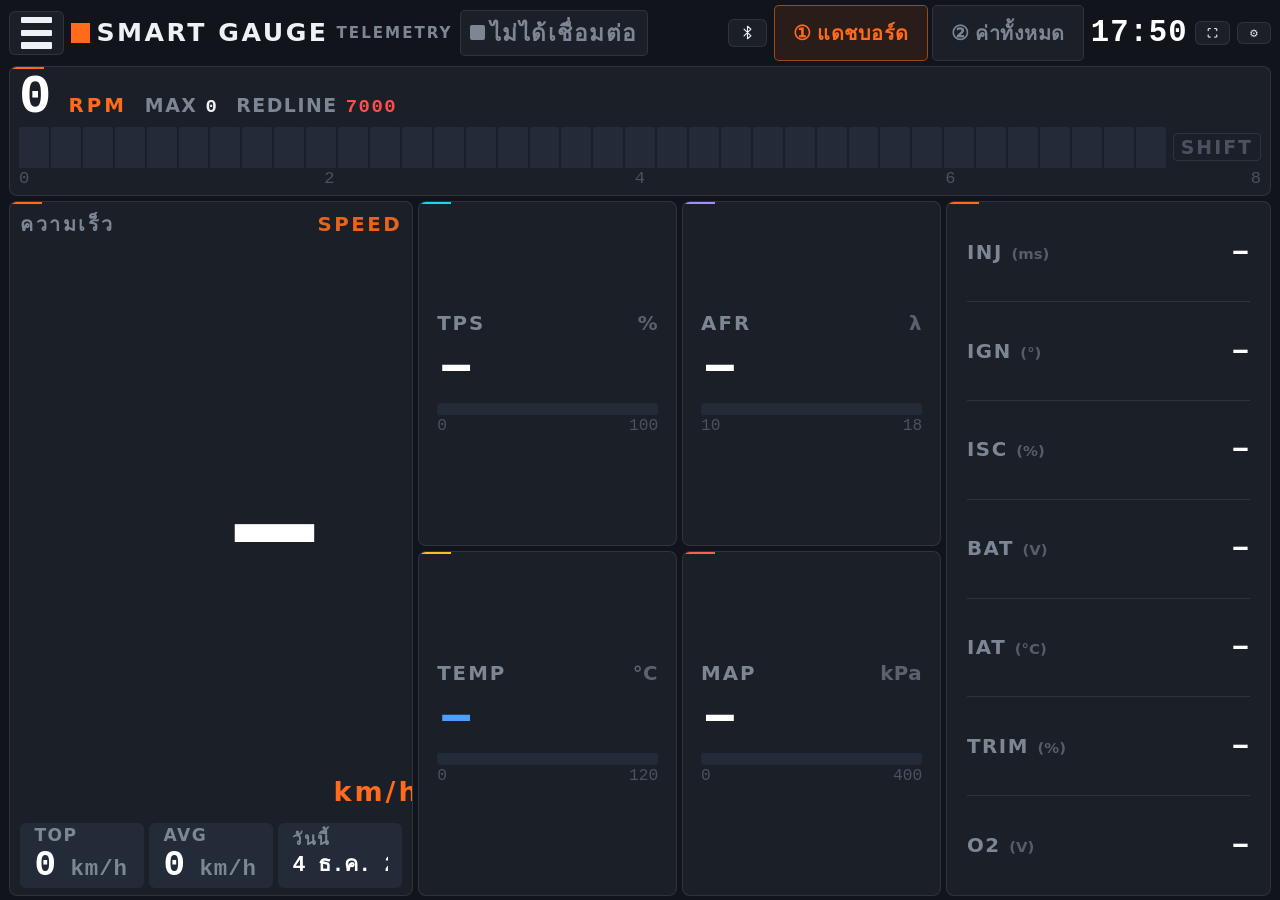
<file: index.html>
<!DOCTYPE html>
<html lang="th">
<head>
<link rel="manifest" href="manifest.json">
<meta charset="UTF-8">
<meta name="viewport" content="width=device-width, initial-scale=1, viewport-fit=cover">
<meta name="theme-color" content="#11141a">
<title>Smart Gauge — มือถือ (Bluetooth / Wi‑Fi)</title>
<style>
:root{
  --bg:#11141a; --panel:#1a1f28; --panel2:#232b38; --line:rgba(255,255,255,.09);
  --text:#eef1f5; --dim:#7d8794;
  --acc:#ff6b1a; --green:#39d98a; --amber:#ffb020; --red:#ff4d4d; --blue:#4d9fff;
  --mono:Consolas,"SF Mono",ui-monospace,"Courier New",monospace;
}
*{box-sizing:border-box;margin:0;padding:0;-webkit-tap-highlight-color:transparent}
html,body{min-height:100%}
body{
  background:var(--bg);
  color:var(--text);
  font-family:"Segoe UI",Tahoma,system-ui,sans-serif;
  padding:env(safe-area-inset-top) env(safe-area-inset-right) env(safe-area-inset-bottom) env(safe-area-inset-left);
  display:flex;flex-direction:column;height:100vh;height:100dvh
}
.wrap{width:100%;max-width:520px;margin:0 auto;padding:12px 12px 40px;
  flex:1 1 auto;display:flex;flex-direction:column;min-height:0;min-width:0}

header{display:flex;align-items:center;gap:9px;margin-bottom:6px}
.brand{display:flex;align-items:center;gap:7px;font-size:12px;font-weight:800;
  letter-spacing:3px;color:var(--text);text-transform:uppercase}
.brand::before{content:"";width:9px;height:9px;background:var(--acc);flex:0 0 auto}
.brand small{display:none}
.spacer{flex:1}
.pill{
  display:flex;align-items:center;gap:6px;font-size:10.5px;letter-spacing:1.5px;
  padding:5px 10px;border:1px solid var(--line);border-radius:5px;background:var(--panel);
  color:var(--dim);white-space:nowrap;font-weight:700;text-transform:uppercase
}
.pill .dot{width:7px;height:7px;border-radius:2px;background:var(--dim)}
.pill.on{color:var(--green);border-color:rgba(57,217,138,.45)}
.pill.on .dot{background:var(--green);animation:blink 1.1s infinite}
.pill.warn{color:var(--amber);border-color:rgba(255,176,32,.45)}
.pill.warn .dot{background:var(--amber);animation:blink .6s infinite}
.pill.err{color:var(--red);border-color:rgba(255,77,77,.45)}
.pill.err .dot{background:var(--red)}
@keyframes blink{50%{opacity:.25}}
.btn{
  font:inherit;font-size:12px;font-weight:800;letter-spacing:.5px;cursor:pointer;white-space:nowrap;
  padding:8px 15px;border-radius:6px;border:1px solid transparent;background:var(--acc);color:#180a00;
}
.btn:active{transform:scale(.97)}
.btn.ghost{background:var(--panel);border-color:var(--line);color:var(--text)}
.btn.danger{background:transparent;border-color:rgba(255,77,77,.5);color:var(--red)}
.btn.danger:active{background:rgba(255,77,77,.12)}

.card{background:var(--panel);border:1px solid var(--line);border-radius:12px;
  position:relative;overflow:hidden}

.dash2{position:relative;display:grid;gap:8px;height:100%;min-height:0;padding-bottom:14px;
  grid-template-columns:minmax(150px,1.2fr) minmax(160px,1fr) minmax(110px,.8fr);
  grid-template-rows:auto minmax(0,1fr);
  grid-template-areas:"hd hd hd" "l c r";align-items:stretch}
.gleft{grid-area:l} .gcenter{grid-area:c} .grows{grid-area:r}
.gleft{display:flex;flex-direction:column;gap:8px;min-height:0}
.gcenter{display:flex;flex-direction:column;min-width:0;min-height:0}
.grows{display:flex;flex-direction:column;min-height:0;justify-content:center;
  background:var(--panel);border-radius:8px;padding:2px 10px}

.hdZone{grid-area:hd;display:flex;flex-direction:column;gap:3px}
.shiftRow{display:flex;align-items:baseline;gap:10px}
.drpm{display:flex;align-items:baseline;gap:6px}
.drpm .val{font-size:max(22px,9vmin);line-height:1;font-weight:800;letter-spacing:-1px;
  font-variant-numeric:tabular-nums;transition:color .15s}
.drpm i{font-style:normal;font-size:max(8px,2.6vmin);letter-spacing:4px;color:var(--dim);font-weight:700}
.shiftRow .clk{margin-left:auto;font-family:var(--mono);font-size:max(8px,2.6vmin);color:var(--dim)}
.drmax{font-size:max(7px,2.2vmin);color:var(--dim);letter-spacing:1px;font-weight:700}
.drmax b{font-family:var(--mono);color:var(--red);font-weight:700}
.dmode{font-size:max(9px,3vmin);font-weight:800;color:var(--acc);letter-spacing:2px}
.rpmBar{display:flex;gap:3px;height:max(16px,4.5vmin)}
.rpmBar i{flex:1;background:var(--panel2);border-radius:2px}
.rpmBar i.on{background:var(--seg,var(--acc))}
.rpmScale{position:relative;height:12px}
.rpmScale span{position:absolute;top:0;transform:translateX(-50%);
  font-family:var(--mono);font-size:max(7px,2vmin);color:#4a5260}
.rpmScale span:first-child{transform:none}
.rpmScale span:last-child{transform:translateX(-100%)}

.val{font-family:var(--mono);font-weight:700;color:#fff;letter-spacing:-1px;
  font-variant-numeric:tabular-nums}
.val.warn{color:var(--amber)}
.val.bad{color:var(--red)}
.val.cool{color:var(--blue)}
.val.over{color:var(--red)}
.iconBtn{font-size:14px;padding:3px 8px;line-height:1}

.spdBlock{display:flex;flex-direction:column;justify-content:center;gap:2px;flex:1 1 auto;min-height:0}
.gLab{font-size:max(8px,2.4vmin);letter-spacing:3px;color:var(--dim);font-weight:700}
.dspd{display:flex;align-items:baseline;gap:8px}
.dspd .val{font-size:max(44px,20vmin);line-height:.95;font-weight:800;letter-spacing:-2px;
  min-width:3ch;text-align:right}
.dspd i{font-style:normal;font-size:max(9px,3vmin);letter-spacing:4px;color:var(--acc);font-weight:700}
.dmaxRow{display:flex;gap:6px;margin-top:4px;flex-wrap:wrap}

.dchip{background:var(--panel);border-radius:6px;padding:3px 8px;display:flex;
  align-items:baseline;gap:6px;white-space:nowrap;overflow:hidden;}
.dchip .gLab{letter-spacing:1.5px}
.dchip .val{font-size:max(13px,4vmin)}

.dtime{display:flex;gap:10px;align-items:center;margin-top:4px;font-family:var(--mono);
  font-size:max(8px,2.6vmin);color:var(--dim)}
.fab{width:34px;height:34px;border-radius:7px;border:1px solid var(--line);cursor:pointer;
  background:var(--panel);color:var(--dim);flex:0 0 auto;
  display:flex;align-items:center;justify-content:center}
.fab.on{background:rgba(255,107,26,.15);color:var(--acc);border-color:rgba(255,107,26,.55)}
.fab svg{width:17px;height:17px;fill:none;stroke:currentColor;stroke-width:1.8;
  stroke-linecap:round;stroke-linejoin:round}
.footHint{position:absolute;left:50%;bottom:3px;transform:translateX(-50%);
  font-size:9.5px;color:#3d4552;white-space:nowrap;pointer-events:none}
.ver{position:absolute;right:2px;bottom:3px;font-size:8.5px;color:#333a45;letter-spacing:1px}

.gpad{display:grid;grid-template-columns:1fr 1fr;grid-template-rows:1fr 1fr;gap:8px;
  flex:1 1 auto;min-height:0;min-width:0}
.gt{background:var(--panel);border-radius:8px;padding:6px 9px;display:flex;flex-direction:column;
  justify-content:center;gap:1px;min-height:0;overflow:hidden;position:relative}
.gt .gLab{display:flex;justify-content:space-between;align-items:baseline}
.gt .gLab em{font-style:normal;opacity:.6;letter-spacing:.5px}
.gt .val{display:block;font-size:clamp(20px,5vmin,30px);line-height:1.05;font-weight:800}
.gBar{display:block;width:100%;height:5px;margin-top:2px}
.gTrack{fill:none;stroke:var(--panel2);stroke-width:5}
.gFill{fill:none;stroke:var(--acc,#ff6b1a);stroke-width:5}
.rng{display:flex;justify-content:space-between;font-size:8px;color:#4a5260;
  font-family:var(--mono);margin-top:1px}

.rows .r{flex:1 1 0;display:flex;align-items:center;justify-content:space-between;gap:6px;
  border-bottom:1px solid var(--line);padding:0 2px;min-height:0;overflow:hidden}
.rows .r:last-child{border-bottom:0}
.rLab{font-size:max(8px,2.3vmin);letter-spacing:2px;color:var(--dim);font-weight:700;
  white-space:nowrap}
.rLab i{font-style:normal;font-size:.75em;opacity:.6;letter-spacing:0}
.rows .r .val{font-size:max(12px,3.6vmin);text-align:right;font-weight:700}

body.stale .spdBlock,body.stale .gpad,body.stale .rows,body.stale .hdZone
  {opacity:.35;filter:grayscale(.7)}

.info{margin-top:16px;font-size:11.5px;line-height:1.75;color:var(--dim);
  background:var(--panel);border:1px solid var(--line);border-radius:12px;padding:11px 13px}
.info b{color:var(--text)}
.info code{font-family:var(--mono);color:var(--acc);background:rgba(255,107,26,.10);padding:1px 5px;border-radius:5px;
  font-size:11px;word-break:break-all}
.info h4{font-size:11px;letter-spacing:2px;color:var(--acc);margin-bottom:6px}

.overlay{
  position:fixed; inset:0; background:rgba(0,0,0,.62); backdrop-filter:blur(3px);
  opacity:0; pointer-events:none; transition:.2s; z-index:40;
}
.overlay.open{opacity:1; pointer-events:auto;}

.sheet{
  position: fixed;
  bottom: 0; left: 0; right: 0;
  z-index: 50;
  margin: 0 auto;
  max-width: 600px;
  height: 55vh;
  background: #14181f;
  border-top-left-radius: 16px;
  border-top-right-radius: 16px;
  padding: calc(8px + env(safe-area-inset-top)) 14px calc(14px + env(safe-area-inset-bottom));
  overflow-y: auto;
  overscroll-behavior: contain;
  transform: translateY(105%);
  transition: transform .25s cubic-bezier(.2,.8,.2,1);
}
.sheet.open{transform:translateY(0);}
.sheet.open{transform:none}
@media (prefers-reduced-motion:reduce){ .sheet{transition:none} .pill .dot{animation:none} }
.grab{width:44px;height:4px;border-radius:9px;background:#2b2b31;margin:2px auto 10px;
  position:relative;touch-action:none;cursor:grab}
.grab:active{cursor:grabbing}
.grab::after{content:"";position:absolute;left:-60px;right:-60px;top:-14px;bottom:-18px}
.sheet h3{touch-action:none}
.sheet h3{font-size:14px;letter-spacing:2px;color:var(--text);font-weight:800;
  margin-bottom:10px;display:flex;align-items:center;gap:8px}
.sheet h3::before{content:"";width:9px;height:9px;background:var(--acc)}
.tabs{display:flex;gap:8px;margin-bottom:14px;overflow-x:auto}
.tabs button{
  flex:1 1 auto;font:inherit;font-size:12px;padding:9px 4px;border-radius:10px;cursor:pointer;
  background:transparent;border:1px solid var(--line);color:var(--dim);white-space:nowrap
}
.tabs button.active{background:rgba(255,107,26,.12);border-color:rgba(255,107,26,.55);color:var(--acc);font-weight:800}
.pane{display:none;max-width:640px;margin:0 auto}
.pane.show{display:block}
.pane#pane-set{max-width:none}
@media (orientation:landscape){
  .pane#pane-set.show{max-width:1000px;column-count:2;column-gap:20px}
  .pane#pane-set .sub,.pane#pane-set .srow,.pane#pane-set .row,
  .pane#pane-set .statusline{break-inside:avoid}
}
.sheet .srow{margin-bottom:9px}
.sheet .srow input{padding:10px 8px;font-size:14px}
.sheet label{font-size:12px;margin:12px 0 6px}
label{display:block;font-size:11px;letter-spacing:1px;color:var(--dim);margin:10px 0 5px}
input[type=text]{
  width:100%;font:inherit;font-family:var(--mono);font-size:13px;color:var(--text);
  background:#070d14;border:1px solid var(--line);border-radius:10px;padding:11px 12px;outline:none
}
input[type=text]:focus{border-color:#155e75}
.row{display:flex;gap:8px;margin-top:14px}
.row .btn{flex:1;padding:12px}
.hint{font-size:11px;line-height:1.7;color:var(--dim);margin-top:10px}
.hint b{color:var(--amber)}
.statusline{font-family:var(--mono);font-size:11.5px;color:var(--dim);margin-top:12px;
  min-height:16px;word-break:break-all}
.statusline.ok{color:var(--green)} .statusline.err{color:var(--red)}

.toast{position:fixed;left:50%;bottom:22px;transform:translateX(-50%);z-index:60;
  background:var(--panel2);border:1px solid var(--line);color:var(--acc);font-size:12px;font-weight:700;
  padding:9px 16px;border-radius:6px;opacity:0;pointer-events:none;max-width:92vw;text-align:center}
.toast.show{opacity:1}

.sub{font-size:11px;letter-spacing:2px;color:var(--acc);margin:14px 0 8px;
  border-top:1px dashed var(--line);padding-top:12px}
.sub:first-child{margin-top:2px;border-top:0;padding-top:0}
.srow{display:grid;grid-template-columns:1.4fr 1fr;gap:6px;align-items:center;margin-bottom:6px}
.srow.two{grid-template-columns:1.15fr 1fr 1fr}
.srow span{font-size:11px;color:var(--dim);letter-spacing:.3px;line-height:1.3}
.srow input{width:100%;font:inherit;font-family:var(--mono);font-size:13px;color:var(--text);
  background:#070d14;border:1px solid var(--line);border-radius:8px;padding:8px 7px;outline:none}
.srow input:focus{border-color:#155e75}
input[type=number]{-moz-appearance:textfield}
input[type=number]::-webkit-outer-spin-button,input[type=number]::-webkit-inner-spin-button{-webkit-appearance:none;margin:0}
input[type=color]{padding:2px;height:38px;cursor:pointer}

.pagebar{display:flex;gap:6px;margin-bottom:8px}
.pagebar button{
  flex:1;font:inherit;font-size:11.5px;font-weight:600;letter-spacing:.3px;
  padding:8px 4px;border-radius:10px;cursor:pointer;
  background:var(--panel);border:1px solid var(--line);color:var(--dim)
}
.pagebar button.active{background:var(--acc);border-color:var(--acc);color:#180a00;font-weight:800}
.pager{
  display:flex;overflow-x:auto;overflow-y:hidden;
  scroll-snap-type:x mandatory;-webkit-overflow-scrolling:touch;scrollbar-width:none;
  flex:1 1 auto;min-height:0;min-width:0
}
.pager::-webkit-scrollbar{display:none}
.page{
  flex:0 0 100%;min-width:100%;height:100%;scroll-snap-align:start;
  overflow-y:auto;overscroll-behavior:contain;-webkit-overflow-scrolling:touch;
  scrollbar-width:none;padding-bottom:6px
}
.page::-webkit-scrollbar{display:none}

.ptable{padding:10px 10px 12px}
.pthead{display:flex;justify-content:space-between;font-size:11px;letter-spacing:2px;
  color:var(--dim);padding:0 6px 8px;border-bottom:1px solid var(--line);margin-bottom:8px}
.plist{display:grid;gap:6px;grid-template-columns:repeat(auto-fit,minmax(160px,1fr))}
.pbox{
  display:flex;align-items:center;justify-content:space-between;gap:8px;
  background:var(--panel);border:1px solid var(--line);border-left:3px solid var(--acc,#00e5ff);
  border-radius:8px;padding:7px 10px;min-height:34px
}
.pbox .pk{font-size:10.5px;line-height:1.3;color:var(--text);opacity:.85}
.pbox .pr{display:flex;align-items:baseline;gap:4px;flex:0 0 auto}
.pbox .pv{font-family:var(--mono);font-size:16px;font-weight:700;color:var(--green);
  text-align:right;white-space:nowrap}
.pbox .pu{font-size:9px;color:#3f5165;min-width:24px;text-align:left}

.page#page2{overflow:hidden}
.dtc{padding:10px;height:100%;display:flex;flex-direction:column;min-height:0}
.dtcHead{display:flex;justify-content:space-between;align-items:center;margin-bottom:8px}
.dtcTitle{font-size:13px;letter-spacing:2px;color:var(--text);font-weight:800}
.dtcCount{font-family:var(--mono);font-size:12px;color:var(--dim)}
.dtcList{display:flex;flex-wrap:wrap;gap:8px;align-content:flex-start;min-height:52px;
  background:#070d14;border:1px dashed var(--line);border-radius:10px;padding:10px;
  flex:1 1 auto;min-height:0;overflow:auto;overscroll-behavior:contain}
.dtcList .empty{font-size:12px;color:#3f5165}
.dtcChip{display:inline-flex;align-items:center;gap:9px;background:#1a0d10;
  border:1px solid #5a1a20;color:#ff6b6b;font-family:var(--mono);font-size:15px;
  font-weight:700;padding:8px 12px;border-radius:7px}
.dtcChip i{font-style:normal;font-size:13px;opacity:.65;cursor:pointer;padding:0 3px}
.dtcRow{display:flex;gap:10px;margin-top:10px;flex:0 0 auto}
.dtcRow .btn{flex:1;padding:16px;font-size:15px}
.dtc .cmdRow{margin-top:12px;flex:0 0 auto}
.dtc .cmdRow .btn,.dtc label{font-size:13px}
.dtc input[type=text]{padding:14px 12px;font-size:16px}
.dtc .statusline{margin-top:10px;flex:0 0 auto}
.dtc .dtcLog{flex:0 0 auto;max-height:22vh}
.dtc .hint{display:none}
@media (orientation:landscape){
  .lsDtcSlot {
    display: flex !important;
    flex: 1 1 auto !important;
    height: 100% !important;
    min-height: 0 !important;
  }
  .lsDtcSlot .dtc {
    max-width: none !important;
    margin: 0 !important;
    width: 100% !important;
    height: 100% !important;
    display: flex !important;
    flex-direction: column !important;
    padding: 6px 10px !important;
    box-sizing: border-box !important;
  }

  /* 1. ขยายกล่องรายการโค้ด DTC ให้ยืดกินพื้นที่ส่วนใหญ่ของจอ */
  .lsDtcSlot .dtcList {
    flex: 1 1 auto !important;
    min-height: 100px !important;
    max-height: none !important;
    padding: 10px !important;
    overflow-y: auto !important;
    gap: 10px !important;
  }

  /* 2. ปรับปุ่มกดอ่าน/ลบโค้ด */
  .lsDtcSlot .dtcRow {
    flex: 0 0 auto !important;
    margin-top: 6px !important;
  }
  .lsDtcSlot .dtcRow .btn {
    padding: 8px 12px !important;
    font-size: 13px !important;
  }

  /* 3. ช่องใส่คำสั่งอ่าน/ลบ */
  .lsDtcSlot .dtc .cmdRow {
    flex: 0 0 auto !important;
    margin-top: 4px !important;
  }
  .lsDtcSlot .dtc input[type=text] {
    padding: 6px 8px !important;
    font-size: 12px !important;
  }

  /* 4. ย้ายข้อความสถานะมาไว้ล่างสุด (ลำดับสุดท้าย) */
  .lsDtcSlot .dtc .statusline {
    order: 99 !important;
    display: block !important;
    flex: 0 0 auto !important;
    margin-top: 4px !important;
    font-size: 11px !important;
    min-height: 16px !important;
  }

  /* ซ่อน Log และ Footer */
  .lsDtcSlot .dtc .dtcLog {
    display: none !important;
  }
  .lsFoot {
    display: none !important;
  }
}
.btn.danger{background:#2a0d10;border-color:#6d1a20;color:#ff6b6b}
.btn.danger:active{background:#3a1116}
.cmdRow{display:grid;grid-template-columns:1fr 1fr;gap:8px}
.dtcLog{
  margin-top:10px;
  background:#070d14;
  border:1px solid var(--line);
  border-radius:10px;
  padding:7px 10px;
  height:110px;
  max-height:110px;
  flex: 0 0 110px;
  overflow-y:auto;
  font-family:var(--mono);
  font-size:11px;
 color:var(--dim);display:none !important;}
.dtcLog:not(:empty){display:block}
.logline{padding:3px 0;border-bottom:1px solid #101a25;word-break:break-all}
.logline:last-child{border-bottom:0}

@media (orientation:landscape){
  .wrap{max-width:none;padding:4px 10px 6px;
    display:grid;grid-template-columns:minmax(0,1fr) auto;
    grid-template-rows:auto minmax(0,1fr);
    grid-template-areas:"head nav" "pager pager";column-gap:8px;row-gap:4px}
  header{grid-area:head;margin:0;gap:6px;min-width:0}
  .pagebar{grid-area:nav;margin:0;align-self:center;gap:4px}
  .pagebar button{font-size:10px;padding:4px 9px;border-radius:99px;flex:0 0 auto}
  .pager{grid-area:pager}
  .brand{font-size:10px;letter-spacing:2px}
  .pill{font-size:9.5px;padding:3px 8px;gap:5px;min-width:0;overflow:hidden}
  .pill .dot{width:6px;height:6px}
  .btn{padding:4px 10px;font-size:10.5px}
  .info{display:none}
  .tabs button{font-size:11px;padding:7px 4px}
  .hdZone{gap:2px}
  .rpmBar{height:max(18px,5vmin)}
  .rows{padding:2px 10px}
}
@media (orientation:portrait){
  header{gap:6px}
  .brand{font-size:11px;letter-spacing:2px;min-width:0;white-space:nowrap}
  .pill{font-size:9.5px;padding:4px 7px;gap:5px;min-width:0;overflow:hidden}
  .pill #connText{min-width:0;overflow:hidden;text-overflow:ellipsis;white-space:nowrap}
  header .btn{padding:7px 11px}
  .plist{grid-template-columns:1fr}
  .pbox{min-height:44px;padding:9px 12px;gap:10px}
  .pbox .pk{font-size:12px;line-height:1.35;opacity:1}
  .pbox .pv{font-size:18px}
  .pbox .pu{font-size:10px;min-width:28px}
  .dash2{grid-template-columns:1fr 1fr;
    grid-template-rows:auto auto minmax(0,1fr);
    grid-template-areas:"hd hd" "l l" "c r";height:auto;padding-bottom:0}
  .gcenter{min-height:52vw}
  .gleft{gap:8px}
  .spdBlock{flex:0 0 auto}
  .dspd .val{font-size:22vw}
  .rows{justify-content:flex-start}
  .rows .r{min-height:40px}
  .footHint{position:static;transform:none;display:block;
    text-align:center;margin-top:8px;grid-column:1/-1}
  .ver{position:static;display:block;margin-top:4px;text-align:right;grid-column:1/-1}
}

.lsApp{display:none;flex:1 1 auto;min-height:0;min-width:0;flex-direction:column;gap:5px;padding:5px 9px 4px}
@media (orientation:landscape) and (min-width:600px){
  .wrap{display:none}
  .lsApp{display:flex}
}
.lsApp .btn{padding:5px 11px;font-size:10.5px;border-radius:6px}
.lsApp .pill{font-size:max(8px,2.5vmin);padding:4px 9px;gap:5px;min-width:0;overflow:hidden}
.lsApp .pill .dot{width:max(6px,1.7vmin);height:max(6px,1.7vmin)}
.lsHead{display:flex;align-items:center;gap:7px;min-width:0;flex:0 0 auto}
.lsBrand{display:flex;align-items:center;gap:6px;font-size:max(9px,2.8vmin);font-weight:800;
  letter-spacing:2.5px;text-transform:uppercase;white-space:nowrap}
.lsBrand::before{content:"";width:max(8px,2.2vmin);height:max(8px,2.2vmin);background:var(--acc)}
.lsBrand small{font-size:.6em;letter-spacing:2px;color:var(--dim);font-weight:700;margin-left:2px}
.lsMenu{display:flex;align-items:center;justify-content:center;flex:0 0 auto}
.lsMenu.acc{color:var(--acc);border-color:rgba(255,107,26,.55);background:rgba(255,107,26,.1)}
.lsBars{display:flex;flex-direction:column;gap:max(2px,.7vmin);width:max(12px,3.4vmin)}
.lsBars i{display:block;height:max(2px,.7vmin);background:currentColor;border-radius:1px}
.lsSpacer{flex:1 1 auto;min-width:4px}
.lsClock{font-family: var(--mono);font-size: max(11px, 3.4vmin);font-weight: 800;color: #fff;letter-spacing: 1px;}
.lsTabs{display:flex;gap:4px;flex:0 0 auto}
.lsTab{font-size:max(8px,2.2vmin);font-weight:800;letter-spacing:.5px;color:var(--dim);
  background:var(--panel);border:1px solid var(--line);border-radius:5px;cursor:pointer;
  padding:max(4px,1.2vmin) max(7px,2vmin);white-space:nowrap}
.lsTab.active{color:var(--acc);border-color:rgba(255,107,26,.55);background:rgba(255,107,26,.1)}

.lsRpm{background:var(--panel);border:1px solid var(--line);border-radius:8px;
  padding:4px 9px 3px;position:relative;overflow:hidden;flex:0 0 auto;transition:all .2s ease-in-out}
.lsRpm::before{content:"";position:absolute;left:0;top:0;height:2px;width:34px;background:var(--acc)}
.lsRpmHead{display:flex;align-items:baseline;gap:max(7px,2vmin);margin-bottom:2px}
.lsRpmVal{font-family:var(--mono);font-weight:800;color:#fff;font-size:max(15px,6vmin);
  line-height:1;letter-spacing:-1px;font-variant-numeric:tabular-nums}
.lsRpmVal.warn{color:var(--amber)}
.lsRpmVal.bad{color:var(--red)}
.lsRpmUnit{font-size:max(7px,2.2vmin);letter-spacing:3px;color:var(--acc);font-weight:800}
.lsRpmTag{font-size:max(7px,2.1vmin);letter-spacing:1.5px;color:var(--dim);font-weight:700}
.lsRpmTag b{font-family:var(--mono);color:var(--text)}
.lsBarRow{display:flex;align-items:center;gap:7px}
.lsBar{flex:1 1 auto;display:flex;gap:2px;height:max(13px,4.6vmin);min-width:0}
.lsBar i{flex:1 1 0;background:var(--panel2);border-radius:1.5px;transition:background .12s}
.lsBar i.on{background:var(--segc)}
.lsShift{flex:0 0 auto;font-size:max(7px,2.1vmin);font-weight:800;letter-spacing:2px;
  color:var(--dim2,#4a5260);border:1px solid var(--line);border-radius:4px;padding:2px 7px}
.lsBar.hot .segRed,.lsShift.hot{background:var(--red);color:#150406;border-color:var(--red);
  box-shadow:0 0 10px rgba(255,77,77,.55);animation:blink .32s infinite}
.lsScale{position:relative;height:max(9px,2.6vmin);margin-top:1px}
.lsScale span{position:absolute;top:0;transform:translateX(-50%);
  font-family:var(--mono);font-size:max(6px,1.9vmin);color:var(--dim2,#4a5260)}
.lsScale span:first-child{transform:none}
.lsScale span:last-child{transform:translateX(-100%)}

.lsPager{display:flex;min-height:0;min-width:0;overflow-x:auto;overflow-y:hidden;
  scroll-snap-type:x mandatory;-webkit-overflow-scrolling:touch;scrollbar-width:none;flex:1 1 auto}
.lsPager::-webkit-scrollbar{display:none}
.lsPage{flex:0 0 100%;min-width:100%;scroll-snap-align:start;display:flex;min-height:0;min-width:0}

.lsApp:not(.lsPage0) .lsRpm, .lsApp.lsParams .lsRpm, .lsApp.lsDtc .lsRpm {
  height: 0; padding: 0; border-width: 0; overflow: hidden; margin: 0; opacity: 0;
}

.lsGrid{flex:1 1 auto;display:grid;gap:5px;min-height:0;min-width:0;
  grid-template-columns:minmax(0,1.02fr) minmax(0,1.32fr) minmax(0,.82fr)}
.lsPanel{background:var(--panel);border:1px solid var(--line);border-radius:8px;
  position:relative;overflow:hidden;min-height:0;min-width:0}
.lsPanel::before,.lsTile::before,.lsRows::before{content:"";position:absolute;left:0;top:0;
  height:2px;width:32px;background:var(--acc)}
.lsPHead{display:flex;justify-content:space-between;align-items:baseline;
  font-size:max(7px,2.2vmin);letter-spacing:2.5px;color:var(--dim);font-weight:800}
.lsPHead em{font-style:normal;color:var(--acc);opacity:.9}
.lsHero{display:flex;flex-direction:column;gap:2px;padding:6px 10px 7px}
.lsSpdWrap{flex:1 1 auto;display:flex;align-items:center;justify-content:center;gap:8px;min-height:0}
.lsSpd{font-family:var(--mono);font-weight:800;color:#fff;line-height:.92;letter-spacing:-3px;
  font-size:max(40px,20vmin);font-variant-numeric:tabular-nums;
  min-width:3ch;text-align:right}
.lsSpdUnit{align-self:flex-end;padding-bottom:max(4px,1.6vmin);
  font-size:max(8px,3vmin);letter-spacing:3px;font-weight:800;color:var(--acc)}
.lsChips{display:flex;gap:5px;min-width:0}
.lsChip{flex:1 1 0;min-width:0;background:var(--panel2);border-radius:6px;
  padding:2px max(6px,1.6vmin);display:flex;flex-direction:column;gap:1px}
.lsChip s{text-decoration:none;font-size:max(6px,1.9vmin);letter-spacing:1.5px;color:var(--dim);font-weight:800}
.lsChip b{font-family:var(--mono);font-size:max(11px,4vmin);color:#fff;font-weight:700;
  line-height:1.1;font-variant-numeric:tabular-nums;white-space:nowrap;overflow:hidden}
.lsChip b i{font-style:normal;font-size:.62em;color:var(--dim);letter-spacing:1px}
.lsChip .lsDate{font-size:max(8px,2.4vmin);white-space:nowrap;}
.lsTiles{display:grid;gap:5px;grid-template-columns:1fr 1fr;grid-template-rows:1fr 1fr;min-height:0}
.lsTile{background:var(--panel);border:1px solid var(--line);border-radius:8px;
  padding:4px max(7px,2vmin) 5px;display:flex;flex-direction:column;justify-content:center;
  gap:1px;min-height:0;position:relative;overflow:hidden}
.lsLab{display:flex;justify-content:space-between;align-items:baseline;
  font-size:max(7px,2.2vmin);letter-spacing:2px;color:var(--dim);font-weight:800}
.lsLab em{font-style:normal;opacity:.65;letter-spacing:.5px}
.lsTVal{font-family:var(--mono);font-size:max(16px,7vmin);line-height:1.02;font-weight:800;
  color:#fff;font-variant-numeric:tabular-nums;letter-spacing:-1px}
.lsTVal.warn{color:var(--amber)}
.lsTVal.bad{color:var(--red)}
.lsTVal.cool{color:var(--blue)}
.lsTBar{height:max(4px,1.3vmin);background:var(--panel2);border-radius:3px;overflow:hidden;margin-top:2px}
.lsTBar i{display:block;height:100%;width:0;background:var(--acc);border-radius:3px;transition:width .25s}
.lsRng{display:flex;justify-content:space-between;font-family:var(--mono);
  font-size:max(6px,1.8vmin);color:#4a5260;margin-top:1px}
.lsRows{background:var(--panel);border:1px solid var(--line);border-radius:8px;
  padding:1px max(8px,2.2vmin);display:flex;flex-direction:column;min-height:0;
  position:relative;overflow:hidden}
.lsRow{flex:1 1 0;display:flex;align-items:center;justify-content:space-between;gap:5px;
  border-bottom:1px solid var(--line);min-height:0;overflow:hidden}
.lsRow:last-child{border-bottom:0}
.lsRLab{font-size:max(7px,2.2vmin);letter-spacing:1.6px;color:var(--dim);font-weight:800;white-space:nowrap}
.lsRLab i{font-style:normal;font-size:.75em;opacity:.6;letter-spacing:0}
.lsRVal{font-family:var(--mono);font-size:max(11px,3.6vmin);font-weight:700;color:#fff;
  text-align:right;white-space:nowrap;font-variant-numeric:tabular-nums}
.lsRVal u{text-decoration:none;font-size:.7em;color:var(--dim);margin-left:3px}
.lsRVal.warn{color:var(--amber)}
.lsRVal.bad{color:var(--red)}
.lsRVal.cool{color:var(--blue)}

.lsPtable{flex:1 1 auto;display:flex;flex-direction:column;min-height:0;min-width:0;padding:1px}
.lsPgrid{flex:1 1 auto;display:grid;gap:5px;min-height:0;min-width:0;
  grid-template-columns:repeat(4,minmax(0,1fr));grid-template-rows:repeat(4,minmax(0,1fr))}
.lsCell{display:flex;align-items:center;justify-content:space-between;gap:7px;min-height:0;min-width:0;
  overflow:hidden;background:var(--panel);border:1px solid var(--line);border-left:3px solid var(--c,#ff6b1a);
  border-radius:7px;padding:2px max(8px,2vmin)}
.lsPk{font-size:max(8px,2.5vmin);line-height:1.25;color:var(--text);opacity:.9;min-width:0;overflow:hidden}
.lsPr{display:flex;align-items:baseline;gap:4px;flex:0 0 auto}
.lsPv{font-family:var(--mono);font-size:max(13px,5vmin);font-weight:700;color:#fff;
  line-height:1;font-variant-numeric:tabular-nums;white-space:nowrap}
.lsPu{font-size:max(7px,2vmin);color:var(--dim);min-width:2.4em;letter-spacing:.5px}

.lsDtcSlot{flex:1 1 auto;display:flex;min-height:0;min-width:0}

    flex: 1 1 auto !important;
  .lsFoot{display:flex;justify-content:space-between;align-items:center;flex:0 0 auto;
  font-size:max(7px,2vmin);letter-spacing:1px;color:#3d4552;padding:0 2px}
.lsFoot b{color:#4d5766;font-weight:700}
.lsFootMid{letter-spacing:.5px}
@media (max-width:720px){ .lsClock{display:none} .lsFootMid{display:none} .lsApp .pill{max-width:24vw;text-overflow:ellipsis} }

.lsRedAlert{display:none;position:fixed;inset:0;z-index:35;pointer-events:none;
  background:rgba(255,38,38,.34);
  box-shadow:inset 0 0 110px rgba(255,45,45,.85), inset 0 0 14px rgba(255,70,70,.95);
  animation:lsAlert .34s infinite}
@keyframes lsAlert{0%,100%{opacity:.28}50%{opacity:1}}
body.lsRed .lsRedAlert{display:block}
@media (prefers-reduced-motion:reduce){.lsRedAlert{animation:none;opacity:.7}}
stale: .stale .lsGrid,.stale .lsRpm,.stale .lsPtable{opacity:.35;filter:grayscale(.7)}
</style>
</head>
<body>
<div class="wrap">

  <header>
    <button type="button" class="btn ghost iconBtn" id="menuBtn" title="เมนู">☰</button>
    <div class="brand">SMART GAUGE<small>TELEMETRY / BLUETOOTH + WIFI</small></div>
    <div class="spacer"></div>
    <div class="pill" id="connPill"><span class="dot"></span><span id="connText">ไม่ได้เชื่อมต่อ</span></div>
    <button class="btn ghost" id="fsBtn" title="เต็มจอ (ล็อกแนวนอน)">⛶</button>
    <button class="btn" id="openSheet">เชื่อมต่อ</button>
  </header>

  <nav class="pagebar" id="pagebar">
    <button type="button" class="active" data-page="0">① หน้าหลัก</button>
    <button type="button" data-page="1">② ค่าทั้งหมด</button>
    <button type="button" data-page="2">③ ล้างโค้ด DTC</button>
  </nav>

  <div class="pager" id="pager">
  <section class="page" id="page0">

  <div class="dash2">
    <div class="hdZone">
      <div class="shiftRow">
        <span class="drpm"><span class="val" id="rpmVal">0</span><i>RPM</i></span>
        <span class="drmax">MAX <b id="rpmMax">0</b></span>
        <span class="clk" id="clk">--:--</span>
        <span class="dmode" id="modeVal">–</span>
      </div>
      <div class="rpmBar" id="rpmBar"></div>
      <div class="rpmScale" id="rpmScale"></div>
    </div>

    <div class="gleft">
      <div class="spdBlock">
        <span class="gLab">ความเร็ว / SPEED</span>
        <div class="dspd"><span class="val" id="spdVal">0</span><i>km/h</i></div>
        <div class="dmaxRow">
          <span class="dchip"><span class="gLab">TOP</span><span class="val" id="spdMax">0</span></span>
          <span class="dchip"><span class="gLab">AVG</span><span class="val" id="spdAvg">0</span></span>
          <span class="dchip"><span class="gLab">วันนี้</span><span id="dateTxt" style="font-family:var(--mono);font-size:max(8px,2.6vmin);color:var(--dim);white-space:nowrap;"></span></span>
        </div>
        <div class="dtime">
          <button class="fab" id="fabBle" type="button" title="เชื่อมต่อ Bluetooth">
            <svg viewBox="0 0 24 24" aria-hidden="true">
              <polyline points="6.5 6.5 17.5 17.5 12 22 12 2 17.5 6.5 6.5 17.5"/>
            </svg>
          </button>
        </div>
      </div>
    </div>

    <div class="gcenter">
      <div class="gpad">
        <div class="gt" style="--acc:#ff6b1a">
          <span class="gLab">TPS<em>%</em></span>
          <span class="val" id="v_tps">–</span>
          <svg class="gBar" viewBox="0 0 100 5" preserveAspectRatio="none" aria-hidden="true">
            <path class="gTrack" pathLength="100" d="M0 2.5 H100"/>
            <path class="gFill" pathLength="100" id="f_tps" d="M0 2.5 H100"/>
          </svg>
          <div class="rng"><span>0</span><span>100</span></div>
        </div>
        <div class="gt" style="--acc:#4d9fff">
          <span class="gLab">AFR<em>λ</em></span>
          <span class="val" id="v_afr">–</span>
          <svg class="gBar" viewBox="0 0 100 5" preserveAspectRatio="none" aria-hidden="true">
            <path class="gTrack" pathLength="100" d="M0 2.5 H100"/>
            <path class="gFill" pathLength="100" id="f_afr" d="M0 2.5 H100"/>
          </svg>
          <div class="rng"><span>10</span><span>18</span></div>
        </div>
        <div class="gt" style="--acc:#ffb020">
          <span class="gLab">TEMP<em>°C</em></span>
          <span class="val" id="v_temp">–</span>
          <svg class="gBar" viewBox="0 0 100 5" preserveAspectRatio="none" aria-hidden="true">
            <path class="gTrack" pathLength="100" d="M0 2.5 H100"/>
            <path class="gFill" pathLength="100" id="f_temp" d="M0 2.5 H100"/>
          </svg>
          <div class="rng"><span>0</span><span>120</span></div>
        </div>
        <div class="gt" style="--acc:#ff4d4d">
          <span class="gLab">MAP<em>kPa</em></span>
          <span class="val" id="mapVal">–</span>
          <svg class="gBar" viewBox="0 0 100 5" preserveAspectRatio="none" aria-hidden="true">
            <path class="gTrack" pathLength="100" d="M0 2.5 H100"/>
            <path class="gFill" pathLength="100" id="f_map" d="M0 2.5 H100"/>
          </svg>
          <div class="rng"><span>0</span><span>400</span></div>
        </div>
      </div>
    </div>

    <div class="grows rows">
      <div class="r"><span class="rLab">INJ <i>(ms)</i></span><span class="val" id="v_inj">–</span></div>
      <div class="r"><span class="rLab">IGN <i>(°)</i></span><span class="val" id="v_ign">–</span></div>
      <div class="r"><span class="rLab">ISC <i>(%)</i></span><span class="val" id="r_iacv">–</span></div>
      <div class="r"><span class="rLab">BAT <i>(V)</i></span><span class="val" id="v_bat">–</span></div>
      <div class="r"><span class="rLab">IAT <i>(°C)</i></span><span class="val" id="r_iat">–</span></div>
      <div class="r"><span class="rLab">TRIM <i>(%)</i></span><span class="val" id="r_trim">–</span></div>
      <div class="r"><span class="rLab">O2 <i>(V)</i></span><span class="val" id="r_o2">–</span></div>
    </div>

    <span class="footHint">ปุ่มหน้าหลัง : ปิดแอปพลิเคชัน</span>
    <span class="ver">v1.0</span>
  </div>

  <div class="info">
    <h4>โปรโตคอลข้อมูล</h4>
    อุปกรณ์ส่งข้อความเป็น <b>บรรทัดเดียวต่อแพ็กเก็จ</b> (จบด้วย <code>\n</code>) รูปแบบใดก็ได้:<br>
    JSON: <code>{"rpm":3200,"speed":78,"afr":13.4,"tps":44,"ign":22,"inj":5.1,"bat":13.8,"temp":92}</code><br>
    CSV (ตามลำดับ): <code>3200,13.4,44,78,22,5.1,13.8,92</code><br>
    หรือ key=value: <code>rpm=3200&amp;afr=13.4&amp;tps=44&amp;speed=78</code><br>
    ชื่อที่รองรับ: <code>speed/spd</code>, <code>ign/lgn</code>, <code>inj/lnj</code>,
    <code>bat/volt</code>, <code>temp/ect</code>
  </div>
  </section>

  <section class="page" id="page1">
    <div class="card ptable">
      <div class="pthead"><span>Parameter</span><span>Value</span></div>
      <div class="plist" id="plist"></div>
    </div>
  </section>

  <section class="page" id="page2">
    <div class="card dtc">
      <div class="dtcHead">
        <span class="dtcTitle">DTC — โค้ดข้อผิดพลาด</span>
        <span class="dtcCount" id="dtcCount">0 โค้ด</span>
      </div>
      <div class="dtcList" id="dtcList"></div>
      <div class="dtcRow">
        <button type="button" class="btn" id="dtcReadBtn">อ่านโค้ด DTC</button>
        <button type="button" class="btn danger" id="dtcClearBtn">ลบโค้ด DTC</button>
      </div>
      <div class="cmdRow">
        <div><label>คำสั่งอ่าน</label><input type="text" id="cmdRead" value="03" spellcheck="false"></div>
        <div><label>คำสั่งลบ</label><input type="text" id="cmdClear" value="04" spellcheck="false"></div>
      </div>
      <div class="statusline" id="dtcStatus"></div>
      <div class="dtcLog" id="dtcLog"></div>
      <div class="hint">คำสั่งมาตรฐาน OBD‑II/UDS: <b>03</b> = อ่านโค้ด,
        <b>04</b> = ล้างความจำ ECU (บางอุปกรณ์ใช้ <b>CLR</b> หรือ <b>ATCLR</b>)
        — ส่งผ่านช่องทางที่เชื่อมต่ออยู่ (BLE / Wi‑Fi) ต้องกด “เชื่อมต่อ” ก่อนใช้งาน</div>
    </div>
  </section>

  </div>
</div>

<div class="lsApp lsPage0" id="lsApp">
  <header class="lsHead">
    <button type="button" class="btn ghost lsMenu" id="lsMenuBtn" title="หน้าอ่าน/ลบโค้ด DTC">
      <span class="lsBars" aria-hidden="true"><i></i><i></i><i></i></span>
    </button>
    <div class="lsBrand">Smart Gauge<small>Telemetry</small></div>
    <div class="pill" id="lsConnPill"><span class="dot"></span><span id="lsConnText">ไม่ได้เชื่อมต่อ</span></div>
    <div class="lsSpacer"></div>
    
    <!-- ปุ่ม Bluetooth กดแล้วเชื่อมต่อทันที -->
    <button class="btn ghost iconBtn" id="lsFabBle" type="button" title="สแกนและเชื่อมต่อ Bluetooth">
      <svg viewBox="0 0 24 24" style="width:15px;height:15px;fill:none;stroke:currentColor;stroke-width:1.8;stroke-linecap:round;stroke-linejoin:round" aria-hidden="true">
        <polyline points="6.5 6.5 17.5 17.5 12 22 12 2 17.5 6.5 6.5 17.5"/>
      </svg>
    </button>

    <nav class="lsTabs" id="lsTabs" aria-label="เลือกหน้า">
      <button type="button" class="lsTab active" data-page="0">① แดชบอร์ด</button>
      <button type="button" class="lsTab" data-page="1">② ค่าทั้งหมด</button>
    </nav>
    <div class="lsClock" id="lsClock">--:--</div>
    <button type="button" class="btn ghost" id="lsFsBtn" title="เต็มจอ (ล็อกแนวนอน)">⛶</button>
    
    <!-- ปุ่มเฟืองตั้งค่า -->
    <button type="button" class="btn ghost iconBtn" id="lsGearBtn" title="ตั้งค่า / Demo">⚙️</button>
  </header>
  <section class="lsRpm">
    <div class="lsRpmHead">
      <span class="lsRpmVal" id="lsRpmVal">0</span>
      <span class="lsRpmUnit">RPM</span>
      <span class="lsRpmTag">MAX <b id="lsRpmMaxV">0</b></span>
      <span class="lsRpmTag">REDLINE <b id="lsRedV" style="color:var(--red)">7000</b></span>
    </div>
    <div class="lsBarRow">
      <div class="lsBar" id="lsBar"></div>
      <span class="lsShift" id="lsShift">SHIFT</span>
    </div>
    <div class="lsScale" id="lsScale"></div>
  </section>

  <main class="lsPager" id="lsPager">
    <section class="lsPage">
      <div class="lsGrid">
        <div class="lsPanel lsHero">
          <div class="lsPHead"><span>ความเร็ว</span><em>SPEED</em></div>
          <div class="lsSpdWrap">
            <span class="lsSpd" id="lsSpd">0</span>
            <span class="lsSpdUnit">km/h</span>
          </div>
          <div class="lsChips">
            <div class="lsChip"><s>TOP</s><b><span id="lsSpdMax">0</span><i> km/h</i></b></div>
            <div class="lsChip"><s>AVG</s><b><span id="lsSpdAvg">0</span><i> km/h</i></b></div>
            <div class="lsChip"><s>วันนี้</s><b class="lsDate" id="lsDate">–</b></div>
          </div>
        </div>
        <div class="lsTiles">
          <div class="lsTile" style="--acc:#22d3ee">
            <span class="lsLab">TPS<em>%</em></span>
            <span class="lsTVal" id="ls_v_tps">–</span>
            <div class="lsTBar"><i id="ls_f_tps"></i></div>
            <div class="lsRng"><span>0</span><span>100</span></div>
          </div>
          <div class="lsTile" style="--acc:#a78bfa">
            <span class="lsLab">AFR<em>λ</em></span>
            <span class="lsTVal" id="ls_v_afr">–</span>
            <div class="lsTBar"><i id="ls_f_afr"></i></div>
            <div class="lsRng"><span>10</span><span>18</span></div>
          </div>
          <div class="lsTile" style="--acc:#fbbf24">
            <span class="lsLab">TEMP<em>°C</em></span>
            <span class="lsTVal" id="ls_v_temp">–</span>
            <div class="lsTBar"><i id="ls_f_temp"></i></div>
            <div class="lsRng"><span>0</span><span>120</span></div>
          </div>
          <div class="lsTile" style="--acc:#fb5c5c">
            <span class="lsLab">MAP<em>kPa</em></span>
            <span class="lsTVal" id="ls_v_map">–</span>
            <div class="lsTBar"><i id="ls_f_map"></i></div>
            <div class="lsRng"><span>0</span><span>400</span></div>
          </div>
        </div>
        <div class="lsRows">
          <div class="lsRow"><span class="lsRLab">INJ <i>(ms)</i></span><span class="lsRVal" id="ls_r_inj">–</span></div>
          <div class="lsRow"><span class="lsRLab">IGN <i>(°)</i></span><span class="lsRVal" id="ls_r_ign">–</span></div>
          <div class="lsRow"><span class="lsRLab">ISC <i>(%)</i></span><span class="lsRVal" id="ls_r_iacv">–</span></div>
          <div class="lsRow"><span class="lsRLab">BAT <i>(V)</i></span><span class="lsRVal" id="ls_r_bat">–</span></div>
          <div class="lsRow"><span class="lsRLab">IAT <i>(°C)</i></span><span class="lsRVal" id="ls_r_iat">–</span></div>
          <div class="lsRow"><span class="lsRLab">TRIM <i>(%)</i></span><span class="lsRVal" id="ls_r_fueltrim">–</span></div>
          <div class="lsRow"><span class="lsRLab">O2 <i>(V)</i></span><span class="lsRVal" id="ls_r_o2"">–</span></div>
        </div>
      </div>
    </section>

    <section class="lsPage">
      <div class="lsPtable">
        <div class="lsPHead"><span>Parameter</span><em>Value · ค่าทั้งหมด</em></div>
        <div class="lsPgrid" id="lsPgrid"></div>
      </div>
    </section>

    <section class="lsPage">
      <div class="lsDtcSlot" id="lsDtcSlot"></div>
    </section>
  </main>

  <footer class="lsFoot">
    <span>ปุ่มหน้าหลัง : ปิดแอปพลิเคชัน</span>
    <span class="lsFootMid">ปัดซ้าย–ขวา หรือกดแท็บบนหัวจอ เพื่อเปลี่ยนหน้า</span>
    <span><b>SMART GAUGE</b> · landscape UI · v1.0</span>
  </footer>
</div>
<div class="lsRedAlert" id="lsRedAlert" aria-hidden="true"></div>

<div class="overlay" id="overlay"></div>
<div class="sheet" id="sheet">
  <div class="grab"></div>
  <h3>เชื่อมต่ออุปกรณ์</h3>
  <div class="tabs">
    <button class="active" data-tab="ble">BLE</button>
    <button data-tab="demo">Demo</button>
    <button data-tab="set">ตั้งค่า</button>
  </div>

  <div class="pane show" id="pane-ble">
    <div id="bleSupport" class="hint"></div>
    <label>SERVICE UUID</label>
    <input type="text" id="svcUUID" value="0000ffe0-0000-1000-8000-00805f9b34fb">
    <label>CHARACTERISTIC UUID (notify)</label>
    <input type="text" id="chrUUID" value="0000ffe1-0000-1000-8000-00805f9b34fb">
    <div class="row">
      <button class="btn" id="bleConnect">สแกน + เชื่อมต่อ</button>
      <button class="btn ghost" id="bleDisconnect">ตัดการเชื่อมต่อ</button>
    </div>
    <div class="hint">ค่าเริ่มต้นคือของ module <b>HM-10 / JDY-08</b> ถ้าใช้ ESP32 ให้ใส่ UUID
      ที่ประกาศในสเก็ตช์ของคุณ (เช่น <code>4fafc201-1fb5-459f-85fe-9ff9b9d8</code>)</div>
    <div class="statusline" id="bleStatus"></div>
  </div>
 <div class="pane" id="pane-demo">
    <div class="hint">โหมดข้อมูลจำลอง ใช้ดูหน้าจอ/ตรวจสีเตือนโดยไม่ต้องมีอุปกรณ์จริง</div>
    <div class="row">
      <button class="btn" id="demoStart">เริ่ม Demo</button>
      <button class="btn ghost" id="demoStop">หยุด</button>
    </div>
    <div class="statusline" id="demoStatus"></div>
  </div>

  <div class="pane" id="pane-set">
    <div class="sub">สเกลมาตรวัด</div>
    <div id="scaleRows"></div>
    <div class="sub">เกณฑ์สีเตือน</div>
    <div id="thRows"></div>
    <div class="sub">สีประจำช่อง</div>
    <div id="colorRows"></div>
    <div class="row">
      <button class="btn ghost" id="tuneReset">คืนค่าเริ่มต้น</button>
      <button class="btn" id="tuneClose">เสร็จ</button>
    </div>
    <div class="statusline" id="tuneStatus">เปลี่ยนค่าแล้วบันทึกให้เอง</div>
  </div>
</div>

<div class="toast" id="toast"></div>

<script>
'use strict';
let curPage = 0;
let bleChar = null;
let bleDevice = null;
let bleLineBuf = '';

async function connectBluetooth() {
  if (!navigator.bluetooth) {
    alert("เบราว์เซอร์ในแอปนี้ไม่รองรับ Web Bluetooth");
    return;
  }
  try {
    const svcUUID = document.getElementById('svcUUID').value.trim();
    const chrUUID = document.getElementById('chrUUID').value.trim();
    
    const device = await navigator.bluetooth.requestDevice({
      acceptAllDevices: true,
      optionalServices: [svcUUID]
    });
    
    const server = await device.gatt.connect();
    const service = await server.getPrimaryService(svcUUID);
    bleChar = await service.getCharacteristic(chrUUID);
    
    await bleChar.startNotifications();
    bleChar.addEventListener('characteristicvaluechanged', onBleValue);
    
    noteConnected();
    saveCfg();
    setPill('on', (device.name || 'BLE').slice(0, 14));
    alert('เชื่อมต่อสำเร็จกับ: ' + (device.name || 'ESP32'));
  } catch (error) {
    console.error('BLE Error:', error);
    alert('เชื่อมต่อไม่สำเร็จ: ' + (error.message || error));
  }
}

const GREEN='#34d399', AMBER='#fbbf24', RED='#fb5c5c', CYAN='#22d3ee';

const DTC_DICT = {
  'P0001': 'MAP Sensor (เซนเซอร์แรงดันไอดี)',
  'P0007': 'EOT/ECT Sensor (เซ็นเซอร์อุณหภูมิเครื่องยนต์/น้ำหล่อเย็น)',
  'P0008': 'Throttle Position (เซนเซอร์เรือนลิ้นเร่ง/TPS)',
  'P0009': 'IAT Sensor (เซนเซอร์อุณหภูมิอากาศไอดี)',
  'P0011': 'Wheel Speed / ABS (เซนเซอร์ความเร็วล้อ/เอบีเอส)',
  'P0012': 'Fuel Injector (หัวฉีดน้ำมันเชื้อเพลิง)',
  'P0013': 'MAP Pressure (แรงดันแมพเซนเซอร์ผิดปกติ)',
  'P0014': 'IACV Valve (วาล์วควบคุมรอบเดินเบา)',
  'P0015': 'EOT/ECT Sensor (เซนเซอร์อุณหภูมิเครื่องยนต์/น้ำหล่อเย็น)',
  'P0018': 'CKP Sensor (เซนเซอร์ข้อเหวี่ยง)',
  'P0019': 'CMP Sensor (เซนเซอร์เพลาลูกเบี้ยว)',
  'P0021': 'O2 Sensor (ออกซิเจนเซนเซอร์)',
  'P0024': 'Ignition Coil (คอยล์จุดระเบิด)',
  'P0029': 'IACV Error (ความผิดปกติของวาล์ว IACV)',
  'P0032': 'Injector Error (ความผิดปกติของระบบหัวฉีด)',
  'P0033': 'ECU / Battery Voltage (แรงดันไฟแบตเตอรี่/กล่อง ECU)',
  'P0035': 'EGR System (ระบบ EGR)',
  'P0044': 'EVAP Valve (วาล์วไอระเหยน้ำมันถัง)',
  'P0052': 'CKP Fault (ความผิดพลาดของเซนเซอร์ข้อเหวี่ยง)',
  'P0054': 'Bank Angle Fault (ความผิดพลาดเซนเซอร์มุมเอียง)',
  'P0063': 'Mode Switch (สวิตช์เลือกโหมด)',
  'P0072': 'Exhaust Valve (วาล์วไอเสีย)',
  'P0087': 'Fuel Pump / Relay (ปั๊มเชื้อเพลิงหรือรีเลย์ปั๊ม)',
  'P0090': 'Smart Key System (ระบบกุญแจรีโมทอัจฉริยะ)',
  'P0091': 'Security / Remote (ระบบกันขโมย/รีโมท)',

  'Code 01': 'MAP Sensor (เซนเซอร์แรงดันไอดี)',
  'Code 07': 'EOT/ECT Sensor (เซ็นเซอร์อุณหภูมิเครื่องยนต์/น้ำหล่อเย็น)',
  'Code 08': 'Throttle Position (เซนเซอร์เรือนลิ้นเร่ง/TPS)',
  'Code 09': 'IAT Sensor (เซนเซอร์อุณหภูมิอากาศไอดี)',
  'Code 11': 'Wheel Speed / ABS (เซนเซอร์ความเร็วล้อ/เอบีเอส)',
  'Code 12': 'Fuel Injector (หัวฉีดน้ำมันเชื้อเพลิง)',
  'Code 13': 'MAP Pressure (แรงดันแมพเซนเซอร์ผิดปกติ)',
  'Code 14': 'IACV Valve (วาล์วควบคุมรอบเดินเบา)',
  'Code 15': 'EOT/ECT Sensor (เซนเซอร์อุณหภูมิเครื่องยนต์/น้ำหล่อเย็น)',
  'Code 18': 'CKP Sensor (เซนเซอร์ข้อเหวี่ยง)',
  'Code 19': 'CMP Sensor (เซนเซอร์เพลาลูกเบี้ยว)',
  'Code 21': 'O2 Sensor (ออกซิเจนเซนเซอร์)',
  'Code 24': 'Ignition Coil (คอยล์จุดระเบิด)',
  'Code 29': 'IACV Error (ความผิดปกติของวาล์ว IACV)',
  'Code 32': 'Injector Error (ความผิดปกติของระบบหัวฉีด)',
  'Code 33': 'ECU / Battery Voltage (แรงดันไฟแบตเตอรี่/กล่อง ECU)',
  'Code 35': 'EGR System (ระบบ EGR)',
  'Code 44': 'EVAP Valve (วาล์วไอระเหยน้ำมันถัง)',
  'Code 52': 'CKP Fault (ความผิดพลาดของเซนเซอร์ข้อเหวี่ยง)',
  'Code 54': 'Bank Angle Fault (ความผิดพลาดเซนเซอร์มุมเอียง)',
  'Code 63': 'Mode Switch (สวิตช์เลือกโหมด)',
  'Code 72': 'Exhaust Valve (วาล์วไอเสีย)',
  'Code 87': 'Fuel Pump / Relay (ปั๊มเชื้อเพลิงหรือรีเลย์ปั๊ม)',
  'Code 90': 'Smart Key System (ระบบกุญแจรีโมทอัจฉริยะ)',
  'Code 91': 'Security / Remote (ระบบกันขโมย/รีโมท)'
};

const TILES = [
  {key:'tps',  label:'TPS',  un:'%',     min:0,  max:100, dec:0, color:'#22d3ee', clamp:[0,100]},
  {key:'afr',  label:'AFR',  un:'ratio', min:10, max:18,  dec:1, color:'#a78bfa', clamp:[0,30]},
  {key:'temp', label:'TEMP', un:'°C',    min:0,  max:120, dec:0, color:'#fbbf24', clamp:[-40,250]},
  {key:'ign',  label:'IGN',  un:'°BTDC', min:0,  max:50,  dec:0, color:'#fb923c', clamp:[-10,90]},
  {key:'bat',  label:'BAT',  un:'V',     min:10, max:15,  dec:1, color:'#4ade80', clamp:[0,20]},
  {key:'inj',  label:'INJ',  un:'ms',    min:0,  max:15,  dec:1, color:'#fb7185', clamp:[0,40]}
];
const ALIASES = {
  rpm:  ['rpm','enginespeed','engine_speed','r'],
  speed:['speed','spd','vss','kmh','kph'],
  afr:  ['afr','lambda','lam','o2','afr1'],
  tps:  ['tps','throttle','throttleposition'],
  ign:  ['ign','lgn','ignition','advance','timing','spark'],
  inj:  ['inj','lnj','injection','injector','pw','pulsewidth'],
  bat:  ['bat','battery','volt','voltage','vbat','vbat12'],
  temp: ['temp','ect','coolant','watertemp','enginetemp'],
  map:  ['map','mapkpa','manifoldpressure','boostpressure'],
  iat:  ['iat','intakeairtemp','intaketemp','airstemp'],
  iacv: ['iacv','isv','idleaircontrol','iac'],
  mode: ['mode','enginemode','loopmode'],
  o2:   ['o2','o2sensor','o2s','o2v','oxy','oxygen'],
  fueltrim:['fueltrim','stft','ltft','trim'],
  fastidle:['fastidle','fidle'],
  stand:['stand','standswitch','kickstand','sidestand'],
  bank: ['bank','bankangle','leanangle','angle']
};
const STRING_KEYS = new Set(['mode','fastidle','stand']);
const CSV_ORDER = ['rpm','afr','tps','speed','ign','inj','bat','temp'];

const PARAMS = [
  {key:'rpm',      label:'Rpm Engine',                  un:'rpm',   dec:0, st:'rpm',   color:'#34d399'},
  {key:'tps',      label:'Trottle Position / TPS',      un:'%',     dec:0, st:'tps',   color:'#22d3ee'},
  {key:'temp',     label:'Sensor ECT',                  un:'°C',    dec:0, st:'temp',  color:'#fbbf24'},
  {key:'bat',      label:'Battery Voltage',             un:'V',     dec:1, st:'bat',   color:'#4ade80'},
  {key:'inj',      label:'Injection / INJ',             un:'ms',    dec:1, st:'inj',   color:'#fb7185'},
  {key:'ign',      label:'Ignition Timing / IGN',       un:'°BTDC', dec:0, st:'ign',   color:'#fb923c'},
  {key:'iat',      label:'Sensor IAT',                  un:'°C',    dec:0,            color:'#60a5fa'},
  {key:'speed',    label:'Speed Sensor',                un:'km/h',  dec:0, st:'speed', color:'#60a5fa'},
  {key:'iacv',     label:'Sensor IACV',                 un:'%',     dec:0,            color:'#94a3b8'},
  {key:'mode',     label:'Mode / โหมด',                 un:'',                 color:'#94a3b8'},
  {key:'o2',       label:'Oxigen Sensor O2',            un:'V',     dec:2,            color:'#34d399'},
  {key:'fueltrim', label:'Fueltrim / ตัวปรับเชื้อเพลิง', un:'%',    dec:1,            color:'#34d399'},
  {key:'afr',      label:'Air-Fuel Ratio / A/F',        un:'λ',     dec:1, st:'afr',   color:'#a78bfa'},
  {key:'fastidle', label:'Fast-Idle Sensor',            un:'',                 color:'#fbbf24'},
  {key:'stand',    label:'Stand Switch / ขาตั้ง',        un:'',                 color:'#fbbf24'},
  {key:'bank',     label:'Bank Angle / มุมเอียง',        un:'°',     dec:1,            color:'#fb5c5c'}
];

function statusOf(key, v){
  const t = tune.th;
  switch(key){
    case 'rpm':  return v>t.rpmBad ? 'bad' : (v>t.rpmWarn ? 'warn' : 'ok');
    case 'speed':return v>t.spdWarn ? 'warn' : 'ok';
    case 'afr':  return v<t.afrLow ? 'bad' : (v>t.afrHigh ? 'warn' : 'ok');
    case 'tps':  return v>t.tpsWarn ? 'warn' : 'ok';
    case 'temp': return v>t.tempBad ? 'bad' : (v>t.tempWarn ? 'warn' : (v<t.tempCool ? 'cool' : 'ok'));
    case 'bat':  return (v<t.batBadLow || v>t.batBadHigh) ? 'bad' : (v<t.batWarnLow ? 'warn' : 'ok');
    case 'inj':  return v>t.injWarn ? 'warn' : 'ok';
    case 'ign':  return v>t.ignWarn ? 'warn' : 'ok';
  }
  return 'ok';
}
const statusColor = s => s==='bad'?RED : s==='warn'?AMBER : s==='cool'?CYAN : GREEN;

const DEFAULT_TUNE = {
  rpmMax: 8000, redline: 7000, speedMax: 240,
  scale: { afr:[10,18], tps:[0,100], temp:[0,120], bat:[10,15], inj:[0,15], ign:[0,50] },
  th: { rpmWarn:6400, rpmBad:7000, spdWarn:160,
        afrLow:11.5, afrHigh:15.2, tpsWarn:90,
        tempCool:60, tempWarn:88, tempBad:105,
        batBadLow:12.0, batWarnLow:12.6, batBadHigh:15.0,
        injWarn:10, ignWarn:45 },
  accent: { afr:'#a78bfa', tps:'#22d3ee', temp:'#fbbf24', bat:'#4ade80', inj:'#fb7185', ign:'#fb923c' }
};
const clone = o => JSON.parse(JSON.stringify(o));
function mergeTune(saved){
  const base = clone(DEFAULT_TUNE);
  if (!saved || typeof saved !== 'object') return base;
  ['rpmMax','redline','speedMax'].forEach(k=>{ if (Number.isFinite(Number(saved[k]))) base[k] = Number(saved[k]); });
  ['scale','th','accent'].forEach(g=>{ if (saved[g]) Object.assign(base[g], saved[g]); });
  return base;
}
let tune = clone(DEFAULT_TUNE);

const data = {rpm:0, speed:0, afr:14.7, tps:0, ign:0, inj:0, bat:12.6, temp:20, map:null,
  iat:null, iacv:null, mode:null, o2:null, fueltrim:null, fastidle:null, stand:null, bank:null};
let lastUpdate = 0, hadData = false, spdMax = 0, spdAvg = 0, rpmMax = 0;
let mode = 'off';
let connectedAt = 0;
const fmt = (v,dec) => dec ? Number(v).toFixed(dec) : String(Math.round(v));
const clamp = (v,a,b) => Math.min(b, Math.max(a, v));

function ingestObject(obj){
  let hit = 0;
  for (const key in data){
    const names = ALIASES[key];
    if (!names) continue;
    for (const n in obj){
      if (names.includes(String(n).toLowerCase().replace(/[^a-z0-9_]/g,''))){
        const raw = obj[n];
        const blank = raw == null || String(raw).trim() === '';
        const v = Number(raw);
        if (!blank && typeof raw !== 'boolean' && Number.isFinite(v)){
          const c = TILES.find(t=>t.key===key);
          data[key] = c ? clamp(v, c.clamp[0], c.clamp[1]) : clamp(v, -360, 30000);
          hit++;
        } else if (!blank && typeof raw !== 'object' && STRING_KEYS.has(key)){
          data[key] = String(raw).trim();
          hit++;
        }
        break;
      }
    }
  }
  if (hit) markLive();
  return hit;
}

function fmtParam(p){
  const v = data[p.key];
  if (!hadData || v == null || v === '') return '-';
  if (typeof v === 'string') return v;
  if (!Number.isFinite(v)) return '-';
  return fmt(v, p.dec);
}
let csvHeader = null;
function ingestCSV(parts){
  const vals = parts.map(p => Number(String(p).trim())).filter(v => Number.isFinite(v));
  if (vals.length < 2) return 0;
  const obj = {};
  if (csvHeader && csvHeader.length >= vals.length){
    csvHeader.forEach((k,i)=>{ obj[k] = vals[i]; });
  } else {
    CSV_ORDER.forEach((k,i)=>{ if (i < vals.length) obj[k] = vals[i]; });
  }
  return ingestObject(obj);
}
function ingest(text){
  const t = String(text).trim();
  if (!t) return 0;
  markLive();
  if (pendingClear && /\b(ok|okay|done|success|cleared)\b/i.test(t)){
    pendingClear = false; clearDtc();
    setStatus('dtcStatus','ล้างโค้ด DTC แล้ว','ok');
  }
  const dtcHit = collectDtcLine(t);
  if (t[0]==='{'){
    try { return ingestObject(JSON.parse(t)) + dtcHit; } catch(e){ return dtcHit; }
  }
  if (t.includes('=')){
    const obj = {};
    t.split(/[,&;\s]+/).forEach(pair=>{
      const i = pair.indexOf('='); if (i>0) obj[pair.slice(0,i)] = pair.slice(i+1);
    });
    return ingestObject(obj) + dtcHit;
  }
  if (/^[0-9eE+\-.,\s]+$/.test(t)) return ingestCSV(t.split(',')) + dtcHit;
  if (/^[a-z_,\s]+$/i.test(t)){
    csvHeader = t.split(',').map(s => s.trim().toLowerCase()).filter(Boolean);
    return dtcHit;
  }
  return dtcHit;
}
function markLive(){ lastUpdate = performance.now(); hadData = true; }
function noteConnected(){ connectedAt = performance.now(); lastUpdate = performance.now(); hadData = true; }

function setArc(id, frac, color){
  const el = document.getElementById(id);
  if (!el) return;
  el.style.strokeDasharray = (clamp(frac,0,1) * 100).toFixed(1) + ' 100';
  if (color) el.style.stroke = color;
}

const plistEl = document.getElementById('plist');
PARAMS.forEach(p=>{
  const box = document.createElement('div');
  box.className = 'pbox';
  box.style.setProperty('--acc', p.color);
  const k = document.createElement('span'); k.className = 'pk'; k.textContent = p.label;
  const r = document.createElement('span'); r.className = 'pr';
  const v = document.createElement('span'); v.className = 'pv'; v.id = 'pv_' + p.key; v.textContent = '-';
  const u = document.createElement('span'); u.className = 'pu'; u.textContent = p.un || '';
  r.appendChild(v); r.appendChild(u);
  box.appendChild(k); box.appendChild(r);
  plistEl.appendChild(box);
});

let RPM_MAX = tune.rpmMax, REDLINE = tune.redline, SPEED_MAX = tune.speedMax;
const rpmValEl = document.getElementById('rpmVal');
let rpmWasOver = false;
const SEGS = 32;
const rpmBarEl = document.getElementById('rpmBar');
const rpmScaleEl = document.getElementById('rpmScale');
let segRedFrom = 0;
function updateRed(){
  segRedFrom = Math.round(clamp(REDLINE / RPM_MAX, 0, 1) * SEGS);
}
const segNodes = [];
function buildTicks(){
  if (!rpmBarEl) return;
  rpmBarEl.textContent = '';
  segNodes.length = 0;
  for (let i = 0; i < SEGS; i++){
    const s = document.createElement('i');
    s.dataset.zone = '';
    rpmBarEl.appendChild(s);
    segNodes.push(s);
  }
  if (rpmScaleEl){
    rpmScaleEl.textContent = '';
    [0, 0.5, 0.75, 1].forEach(f=>{
      const sp = document.createElement('span');
      sp.style.left = (f * 100).toFixed(1) + '%';
      sp.textContent = (Math.round(RPM_MAX * f / 100) / 10).toFixed(1).replace(/\.0$/, '');
      rpmScaleEl.appendChild(sp);
    });
  }
}
function setSegs(frac){
  const lit = Math.round(clamp(frac, 0, 1) * SEGS);
  for (let i = 0; i < SEGS; i++){
    const on = i < lit;
    const zone = i >= segRedFrom ? 'red'
      : i >= Math.round(SEGS * 0.75) ? 'amber' : 'green';
    const s = segNodes[i];
    if (!s) continue;
    if (s.dataset.on !== (on ? '1' : '0')){
      s.dataset.on = on ? '1' : '0';
      s.classList.toggle('on', on);
    }
    if (on && s.dataset.zone !== zone){
      s.dataset.zone = zone;
      s.style.setProperty('--seg', zone === 'red' ? '#fb5c5c'
        : zone === 'amber' ? '#fbbf24' : '#34d399');
    }
  }
}
function applyTune(){
  RPM_MAX = tune.rpmMax; REDLINE = tune.redline; SPEED_MAX = tune.speedMax;
  TILES.forEach(t=>{
    const s = tune.scale[t.key];
    if (s) { t.min = s[0]; t.max = s[1]; }
    if (tune.accent[t.key]) t.color = tune.accent[t.key];
    
    // อัปเดตการ์ดฝั่งหน้าจอแนวตั้ง (Portrait)
    const val = document.getElementById('v_'+t.key);
    if (val){
      const tile = val.parentNode;
      tile.style.setProperty('--acc', t.color);
      const rng = tile.querySelector('.rng');
      if (rng){ rng.children[0].textContent = t.min; rng.children[1].textContent = t.max; }
    }

    // อัปเดตการ์ดฝั่งหน้าจอแนวนอน (Landscape .lsTile)
    const lsVal = document.getElementById('ls_v_'+t.key);
    if (lsVal){
      const lsTile = lsVal.closest('.lsTile');
      if (lsTile) lsTile.style.setProperty('--acc', t.color);
    }
  });
  buildTicks();
  updateRed();
}
applyTune();

const cache = {};
function put(id, val){
  if (cache[id] === val) return;
  cache[id] = val;
  const el = document.getElementById(id);
  if (el) el.textContent = val;
}
let rafPending = false, lastFrame = 0;
function scheduleRender(){
  if (rafPending) return;
  rafPending = true;
  requestAnimationFrame(frame);
}
function frame(t){ rafPending = false; render(t); scheduleRender(); }
function render(now){
  lastFrame = now;
  const isDtcTab = (curPage === 2 || lsPage === 2);
  const timeoutLimit = isDtcTab ? 30000 : 8000;
  const live = lastUpdate > 0 && (now - lastUpdate) < timeoutLimit;
  
  document.body.classList.toggle('stale', hadData && !live);
  if (mode === 'demo'){ }
  else if (mode === 'ble' && hadData && !live) setPill('err', 'ข้อมูลค้าง');
  else if (mode === 'ble' && lastUpdate === 0 && now - connectedAt > timeoutLimit)
    setPill('warn', 'ยังไม่มีข้อมูล');
  else if (mode === 'ble' && live) {
    if (bleDevice) setPill('on', (bleDevice.name || 'BLE').slice(0, 14));
    else setPill('on', 'BLE');
  }

  put('rpmVal', String(Math.round(data.rpm)));
  rpmMax = Math.max(rpmMax, data.rpm);
  put('rpmMax', String(Math.round(rpmMax)));
  setSegs(data.rpm / RPM_MAX);
  const rpmOver = data.rpm > REDLINE;
  if (rpmOver !== rpmWasOver){
    rpmWasOver = rpmOver;
    if (rpmValEl) rpmValEl.classList.toggle('over', rpmOver);
  }

  put('spdVal', String(Math.round(data.speed)));
  spdMax = Math.max(spdMax, data.speed);
  spdAvg += (data.speed - spdAvg) * 0.02;
  put('spdMax', String(Math.round(spdMax)));
  put('spdAvg', String(Math.round(spdAvg)));
  const clock = new Date();
  const p2 = n => (n < 10 ? '0' : '') + n;
  put('clk', p2(clock.getHours()) + ':' + p2(clock.getMinutes()));
  put('dateTxt', clock.getDate() + ' ' +
    ['ม.ค.','ก.พ.','มี.ค.','เม.ย.','พ.ค.','มิ.ย.','ก.ค.','ส.ค.','ก.ย.','ต.ค.','พ.ย.','ธ.ค.'][clock.getMonth()] +
    ' ' + String(clock.getFullYear()).slice(-2));
  put('modeVal', hadData && data.mode != null && data.mode !== '' ? String(data.mode) : '–');

  const gaugeArcs = {tps:'f_tps', afr:'f_afr', temp:'f_temp'};
  TILES.forEach(t=>{
    const v = data[t.key], st = statusOf(t.key, v), sc = statusColor(st);
    put('v_'+t.key, fmt(v, t.dec));
    const vEl = document.getElementById('v_'+t.key);
    if (vEl){
      const cls = st==='ok' ? 'val' : 'val '+st;
      if (vEl.className !== cls) vEl.className = cls;
    }
    if (gaugeArcs[t.key]) setArc(gaugeArcs[t.key], (v - t.min)/(t.max - t.min), sc);
  });
  const mv = data.map;
  put('mapVal', mv == null || !hadData ? '–' : fmt(mv, 0));
  setArc('f_map', mv == null ? 0 : mv/400, GREEN);

  [['r_iacv','iacv',0], ['r_iat','iat',0], ['r_trim','fueltrim',1], ['r_o2','o2',2]]
    .forEach(([id,k,dec])=>{
      const v = data[k];
      put(id, !hadData || v == null || v === '' ? '–'
        : (typeof v === 'string' ? v : fmt(v, dec)));
    });

  PARAMS.forEach(p=>{
    put('pv_'+p.key, fmtParam(p));
    const el = document.getElementById('pv_'+p.key);
    if (!el) return;
    let col = GREEN;
    const v = data[p.key];
    if (hadData && p.st && typeof v === 'number' && Number.isFinite(v))
      col = statusColor(statusOf(p.st, v));
    if (el.dataset.c !== col){ el.dataset.c = col; el.style.color = col; }
  });
}
scheduleRender();
setInterval(()=>{
  if (performance.now() - lastFrame > 500) render(performance.now());
}, 300);

const $ = id => document.getElementById(id);
const pill = $('connPill'), pillText = $('connText');
function setPill(kind, text){
  if (pill) pill.className = 'pill' + (kind==='on' ? ' on' : kind==='warn' ? ' warn' : kind==='err' ? ' err' : '');
  if (pillText) pillText.textContent = text;
  const fab = document.getElementById('fabBle');
  if (fab) fab.classList.toggle('on', kind === 'on');
}
function setStatus(id, text, cls){
  const el = $(id); if (el) { el.textContent = text; el.className = 'statusline' + (cls ? ' '+cls : ''); }
}

function updateBleSupport(){
  const el = $('bleSupport');
  if (!el) return;
  if (window.GaugeBle){
    el.innerHTML = window.GaugeBle.isSupported()
      ? '✅ แอป Android — กดปุ่มด้านล่างเพื่อสแกนและเลือกอุปกรณ์จากลิสต์'
      : '⚠️ อุปกรณ์นี้<b>ไม่รองรับ Bluetooth LE</b>';
    return;
  }
  if (navigator.bluetooth){
    el.innerHTML = '✅ เบราว์เซอร์นี้รองรับ <b>Web Bluetooth</b> — กดปุ่มด้านล่างแล้วเลือกอุปกรณ์จากลิสต์';
    return;
  }
  if (!window.isSecureContext){
    el.innerHTML = '⚠️ Web Bluetooth ใช้ได้เฉพาะบน <b>HTTPS หรือ localhost</b> เท่านั้น';
    return;
  }
  el.innerHTML = '⚠️ เบราว์เซอร์นี้<b>ไม่รองรับ Web Bluetooth</b> (เช่น iOS Safari)';
}
updateBleSupport();

window.__gaugeBleReceive = function(text){ ingestBleText(String(text || '')); };
window.__gaugeBleStatus = function(state, extra){
  extra = extra || '';
  if (state === 'scan'){ setStatus('bleStatus', extra || 'กำลังสแกน…'); return; }
  if (state === 'connected'){
    bleChar = { native: true };
    setPill('on', extra.slice(0,14) || 'BLE');
    noteConnected(); saveCfg();
    setStatus('bleStatus','✅ รับข้อมูลจาก '+(extra||'อุปกรณ์'),'ok');
    return;
  }
  if (state === 'cancelled'){ setPill('','ไม่ได้เชื่อมต่อ'); setStatus('bleStatus','ยกเลิกการเลือกอุปกรณ์'); return; }
  if (state === 'disconnected'){
    bleChar = null;
    if (mode === 'ble'){ setPill('err','Bluetooth หลุด'); setStatus('bleStatus','การเชื่อมต่อถูกตัด','err'); }
    return;
  }
  if (state === 'error'){
    bleChar = null;
    setPill('err','ล้มเหลว');
    setStatus('bleStatus', extra || 'ผิดพลาด', 'err');
  }
};

function stopAll(keepMode){
  if (window.GaugeBle){ try{ window.GaugeBle.disconnect(); }catch(e){} }
  if (bleChar){ try{ bleChar.removeEventListener('characteristicvaluechanged', onBleValue); bleChar.stopNotifications(); }catch(e){} }
  bleChar = null;
  if (bleDevice && bleDevice.gatt && bleDevice.gatt.connected){ try{ bleDevice.gatt.disconnect(); }catch(e){} }
  bleDevice = null;
  if (demoTimer){ clearInterval(demoTimer); demoTimer = null; }
  if (!keepMode){ mode = 'off'; document.body.classList.remove('stale');
    setPill('', 'ไม่ได้เชื่อมต่อ'); }
}

async function bleConnect(){
  if (window.GaugeBle){
    if (!window.GaugeBle.isSupported()){ setStatus('bleStatus','อุปกรณ์นี้ไม่รองรับ Bluetooth LE','err'); return; }
    stopAll();
    mode = 'ble'; setPill('warn','กำลังสแกน…');
    setStatus('bleStatus','กำลังสแกนอุปกรณ์…');
    bleLineBuf = '';
    try { window.GaugeBle.connect($('svcUUID').value.trim(), $('chrUUID').value.trim()); }
    catch(err){ setPill('err','ล้มเหลว'); setStatus('bleStatus','ผิดพลาด: '+err.message,'err'); }
    return;
  }
  if (!navigator.bluetooth){
    updateBleSupport();
    setStatus('bleStatus', !window.isSecureContext
      ? 'ต้องเปิดผ่าน HTTPS หรือ localhost จึงจะใช้ Bluetooth ได้'
      : 'เบราว์เซอร์นี้ไม่รองรับ Web Bluetooth', 'err');
    return;
  }
  stopAll();
  mode = 'ble'; setPill('warn','กำลังสแกน…');
  setStatus('bleStatus','กำลังรอการเลือกอุปกรณ์…');
  try {
    const svc = $('svcUUID').value.trim();
    const chr = $('chrUUID').value.trim();
    bleDevice = await navigator.bluetooth.requestDevice({
      acceptAllDevices: true,
      optionalServices: [svc]
    });
    setStatus('bleStatus','เชื่อมต่อ '+bleDevice.name+' …');
    bleDevice.addEventListener('gattserverdisconnected', ()=>{
      bleChar = null;
      setPill('err','Bluetooth หลุด');
      setStatus('bleStatus','การเชื่อมต่อถูกตัด','err');
    });
    const server = await bleDevice.gatt.connect();
    const service = await server.getPrimaryService(svc);
    bleChar = await service.getCharacteristic(chr);
    await bleChar.startNotifications();
    bleChar.addEventListener('characteristicvaluechanged', onBleValue);
    bleLineBuf = '';
    mode = 'ble'; setPill('on', (bleDevice.name || 'BLE').slice(0,14));
    noteConnected();
    setStatus('bleStatus','✅ รับข้อมูลจาก '+(bleDevice.name||'อุปกรณ์'),'ok');
    saveCfg();
  } catch(err){
    setPill('err','ล้มเหลว');
    setStatus('bleStatus', 'ผิดพลาด: ' + (err && err.message ? err.message : err), 'err');
  }
}
function onBleValue(ev){ ingestBleText(new TextDecoder().decode(ev.target.value)); }
function ingestBleText(text){
  bleLineBuf += text;
  if (bleLineBuf.trim()[0] === '{'){
    const close = bleLineBuf.lastIndexOf('}');
    if (close >= 0){
      const chunk = bleLineBuf.slice(0, close+1);
      bleLineBuf = bleLineBuf.slice(close+1);
      if (ingest(chunk)) return;
      bleLineBuf = chunk + bleLineBuf;
    }
  }
  let i;
  while ((i = bleLineBuf.indexOf('\n')) >= 0){
    const line = bleLineBuf.slice(0, i).trim();
    bleLineBuf = bleLineBuf.slice(i+1);
    if (line) ingest(line);
  }
  if (bleLineBuf.length > 8192) bleLineBuf = '';
}

let demoTimer = null;
function demoStart(){
  stopAll();
  mode = 'demo'; setPill('on','DEMO');
  setStatus('demoStatus','กำลังจำลองข้อมูล…','ok');
  const t0 = performance.now();
  let rpm = 1200, spd = 0, tps = 20;
  demoTimer = setInterval(()=>{
    const ph = (performance.now() - t0)/1000;
    const rT = 1200 + 6100 * Math.pow(0.5 + 0.5*Math.sin(ph*0.55), 2);
    rpm += (rT - rpm) * 0.1;
    const sT = 118 * (0.5 + 0.5*Math.sin(ph*0.13 - 1.4));
    spd += (sT - spd) * 0.08;
    const tT = 15 + 70*Math.pow(0.5 + 0.5*Math.sin(ph*0.55), 2);
    tps = clamp(tps + (tT - tps)*0.15, 0, 100);
  ingestObject({
      rpm: rpm,
      speed: spd,
      tps: tps,
      afr: 14.7 - (tps/100)*3.2 + 0.1*Math.sin(ph*3.1),
      temp: 22 + 70*Math.min(1, ph/50) + 2.5*Math.sin(ph*0.7),
      map: 30 + 55*Math.pow(0.5 + 0.5*Math.sin(ph*0.55), 2) + 4*Math.sin(ph*2.3),
      bat: 13.7 - (tps/100)*0.9 + 0.2*Math.sin(ph*1.7),  // ตรวจสอบว่าส่ง key "bat" มาแล้ว
      inj: 1.1 + (tps/100)*9.6,
      ign: clamp(36 - (rpm/8000)*15 - (tps/100)*8, 8, 42),
      iat: 26 + (tps/100)*13 + 1.4*Math.sin(ph*0.9),     // ตรวจสอบว่าส่ง key "iat" มาแล้ว
      iacv: 25 + 5*Math.sin(ph*2.1), // เปลี่ยนจาก isc เป็น iacv                     // เปลี่ยนจาก iacv เป็น "isc"
      trim: 3.1*Math.sin(ph*0.37),                      // เปลี่ยนจาก fueltrim เป็น "trim"
      mode: 'MODE ' + (Math.floor(ph / 40) % 4 + 1),
      o2: (0.15 + 0.75*(0.5 + 0.5*Math.sin(ph*4.3))).toFixed(2), // ตรวจสอบ key "o2"
      fastidle: ph < 15 ? 'ON' : 'OFF',
      stand: spd < 2 ? 'ON' : 'OFF',
      bank: 1.6*Math.sin(ph*1.2)
    });
  }, 100);
}
function demoStop(){
  if (demoTimer){ clearInterval(demoTimer); demoTimer = null; }
  mode = 'off'; setPill('', 'ไม่ได้เชื่อมต่อ');
  setStatus('demoStatus','');
}

const sheet = $('sheet'), overlay = $('overlay');
function forceSheet(open){
  if (!sheet) return;
  setTimeout(()=>{
    if (sheet.classList.contains('open') !== open) return;
    sheet.style.transition = 'none';
    sheet.style.transform = open ? 'translateY(0)' : 'translateY(105%)';
    requestAnimationFrame(()=>requestAnimationFrame(()=>{
      sheet.style.transition = ''; 
    }));
  }, 380);
}
function openSheet(){ if(sheet && overlay){ sheet.classList.add('open'); overlay.classList.add('open'); forceSheet(true); } }
function closeSheet(){ if(sheet && overlay){ sheet.classList.remove('open'); overlay.classList.remove('open'); forceSheet(false); } }

if ($('openSheet')) $('openSheet').addEventListener('click', openSheet);
if (overlay) overlay.addEventListener('click', closeSheet);
if ($('menuBtn')) $('menuBtn').addEventListener('click', openSheet);
if ($('fabBle')) $('fabBle').addEventListener('click', openSheet);

(function(){
  if (!sheet) return;
  const zones = [sheet.querySelector('.grab'), sheet.querySelector('h3')].filter(Boolean);
  let dragging = false, startY = 0, dy = 0;
  function dragStart(e){
    if (!sheet.classList.contains('open')) return;
    dragging = true; startY = e.clientY; dy = 0;
    sheet.style.transition = 'none';
    try{ e.currentTarget.setPointerCapture(e.pointerId); }catch(err){}
  }
  function dragMove(e){
    if (!dragging) return;
    dy = Math.max(0, e.clientY - startY);
    sheet.style.transform = 'translateY(' + dy + 'px)';
    sheet.style.opacity = String(Math.max(.35, 1 - dy / 320));
  }
  function dragEnd(){
    if (!dragging) return;
    dragging = false;
    sheet.style.transition = ''; sheet.style.opacity = '';
    if (dy > 70){
      sheet.style.transition = 'none'; sheet.style.transform = '';
      requestAnimationFrame(()=>{ sheet.style.transition = ''; closeSheet(); });
    } else {
      sheet.style.transform = '';
    }
    dy = 0;
  }
  zones.forEach(z=>{
    z.addEventListener('pointerdown', dragStart);
    z.addEventListener('pointermove', dragMove);
    z.addEventListener('pointerup', dragEnd);
    z.addEventListener('pointercancel', dragEnd);
  });
})();

document.querySelectorAll('.tabs button').forEach(b=>{
  b.addEventListener('click', ()=>{
    document.querySelectorAll('.tabs button').forEach(x=>x.classList.remove('active'));
    b.classList.add('active');
    document.querySelectorAll('.pane').forEach(p=>p.classList.remove('show'));
    if ($('pane-'+b.dataset.tab)) $('pane-'+b.dataset.tab).classList.add('show');
  });
});

if ($('bleConnect')) $('bleConnect').addEventListener('click', bleConnect);
if ($('bleDisconnect')) $('bleDisconnect').addEventListener('click', ()=>{ stopAll(); setStatus('bleStatus','ตัดการเชื่อมต่อแล้ว'); });
if ($('demoStart')) $('demoStart').addEventListener('click', demoStart);
if ($('demoStop')) $('demoStop').addEventListener('click', ()=>{ demoStop(); setStatus('demoStatus','หยุดแล้ว'); });

function readStore(){ try{ return JSON.parse(localStorage.getItem('gauge_cfg') || '{}') || {}; }catch(e){ return {}; } }
function writeStore(patch){ const o = Object.assign(readStore(), patch); try{ localStorage.setItem('gauge_cfg', JSON.stringify(o)); }catch(e){} return o; }
function saveCfg(){ 
  writeStore({ 
    svc: $('svcUUID') ? $('svcUUID').value : '', 
    chr: $('chrUUID') ? $('chrUUID').value : '',
    dcR: $('cmdRead') ? $('cmdRead').value : '', 
    dcC: $('cmdClear') ? $('cmdClear').value : '' 
  }); 
}
function saveTune(){ writeStore({ tune: tune }); }
function loadCfg(){
  const c = readStore();
  if (c.svc && $('svcUUID')) $('svcUUID').value = c.svc;
  if (c.chr && $('chrUUID')) $('chrUUID').value = c.chr;
  if (c.dcR && $('cmdRead')) $('cmdRead').value = c.dcR;
  if (c.dcC && $('cmdClear')) $('cmdClear').value = c.dcC;
  if (c.tune) tune = mergeTune(c.tune);
}

['svcUUID','chrUUID','cmdRead','cmdClear'].forEach(id=> {
  const el = $(id); if (el) el.addEventListener('change', saveCfg);
});

const SCALE_FIELDS = [
  {k:'rpmMax',   label:'RPM สูงสุด',       step:100},
  {k:'redline',  label:'REDLINE',          step:100},
  {k:'speedMax', label:'ความเร็วสูงสุด',   step:10}
];
const TH_FIELDS = [
  {k:'rpmWarn',   label:'RPM เตือน',        step:100},
  {k:'rpmBad',    label:'RPM แดง',          step:100},
  {k:'spdWarn',   label:'ความเร็วเตือน',    step:5},
  {k:'afrLow',    label:'AFR แดงต่ำกว่า',   step:0.1},
  {k:'afrHigh',   label:'AFR เหลืองสูงกว่า', step:0.1},
  {k:'tpsWarn',   label:'TPS เตือน %',      step:1},
  {k:'tempCool',  label:'TEMP สีฟ้าต่ำกว่า', step:1},
  {k:'tempWarn',  label:'TEMP เหลืองเกิน',  step:1},
  {k:'tempBad',   label:'TEMP แดงเกิน',     step:1},
  {k:'batBadLow', label:'BAT แดงต่ำกว่า',   step:0.1},
  {k:'batWarnLow',label:'BAT เหลืองต่ำกว่า', step:0.1},
  {k:'batBadHigh',label:'BAT แดงสูงกว่า',   step:0.1},
  {k:'injWarn',   label:'INJ เตือน',        step:0.5},
  {k:'ignWarn',   label:'IGN เตือน',        step:1}
];

function validTune(t){
  if (!(t.rpmMax > 500 && t.redline > 0 && t.redline < t.rpmMax))
    return 'REDLINE ต้องอยู่ระหว่าง 0 ถึง RPM สูงสุด';
  if (!(t.speedMax > 0)) return 'ความเร็วสูงสุดต้องมากกว่า 0';
  for (const k in t.scale){
    const s = t.scale[k];
    if (!(Number(s[0]) < Number(s[1]))) return 'ช่วงวัดต้องน้อยกว่ามากกว่า (min < max)';
  }
  const th = t.th;
  if (!(th.rpmWarn < th.rpmBad)) return 'เกณฑ์ RPM: ต้องเตือน < แดง';
  if (!(th.afrLow < th.afrHigh)) return 'เกณฑ์ AFR: ต้องแดงต่ำ < เหลืองสูง';
  if (!(th.tempCool < th.tempWarn && th.tempWarn < th.tempBad))
    return 'เกณฑ์ TEMP: ต้องเรียงฟ้า < เหลือง < แดง';
  if (!(th.batBadLow < th.batWarnLow && th.batWarnLow < th.batBadHigh))
    return 'เกณฑ์ BAT: ต้องเรียงแดงต่ำ < เหลือง < แดงสูง';
  if (!(th.tpsWarn >= 0 && th.tpsWarn <= 100)) return 'TPS เตือน ต้องอยู่ระหว่าง 0–100';
  for (const k in t.accent){ if (!/^#[0-9a-f]{6}$/i.test(String(t.accent[k]))) return 'ค่าสีไม่ถูกต้อง'; }
  return null;
}
let tuneSnapshot = clone(DEFAULT_TUNE);
function tuneChanged(msg){
  const err = validTune(tune);
  if (err){
    tune = clone(tuneSnapshot);
    toast(err); buildSettings(); setStatus('tuneStatus', err, 'err');
    return;
  }
  tuneSnapshot = clone(tune);
  applyTune(); saveTune();
  setStatus('tuneStatus', msg || 'บันทึกแล้ว', 'ok');
}
function numInput(value, step, on){
  const i = document.createElement('input');
  i.type = 'number'; i.step = step; i.value = value;
  i.addEventListener('change', ()=>{
    const v = parseFloat(i.value);
    if (Number.isFinite(v)) on(v);
    else { toast('ใส่ตัวเลขเท่านั้น'); buildSettings(); }
  });
  return i;
}
function rowOne(label, val, step, on){
  const d = document.createElement('div'); d.className = 'srow';
  const s = document.createElement('span'); s.textContent = label;
  d.appendChild(s); d.appendChild(numInput(val, step, on));
  return d;
}
function rowTwo(label, a, b, step, on){
  const d = document.createElement('div'); d.className = 'srow two';
  const s = document.createElement('span'); s.textContent = label;
  const ia = numInput(a, step, v=>on(v, parseFloat(ib.value)));
  const ib = numInput(b, step, v=>on(parseFloat(ia.value), v));
  d.appendChild(s); d.appendChild(ia); d.appendChild(ib);
  return d;
}
function rowColor(label, val, on){
  const d = document.createElement('div'); d.className = 'srow';
  const s = document.createElement('span'); s.textContent = label;
  const i = document.createElement('input'); i.type = 'color'; i.value = val;
  i.addEventListener('input', ()=>on(i.value));
  d.appendChild(s); d.appendChild(i);
  return d;
}
function buildSettings(){
  const sc = $('scaleRows'), th = $('thRows'), co = $('colorRows');
  if (!sc || !th || !co) return;
  sc.textContent = ''; th.textContent = ''; co.textContent = '';
  SCALE_FIELDS.forEach(f=> sc.appendChild(
    rowOne(f.label, tune[f.k], f.step, v=>{ tune[f.k] = v; tuneChanged(); })));
  TILES.forEach(t=>{
    const s = tune.scale[t.key];
    sc.appendChild(rowTwo(t.label+' (min–max)', s[0], s[1], t.dec ? 0.1 : 1,
      (a,b)=>{ tune.scale[t.key] = [a,b]; tuneChanged(); }));
  });
  TH_FIELDS.forEach(f=> th.appendChild(
    rowOne(f.label, tune.th[f.k], f.step, v=>{ tune.th[f.k] = v; tuneChanged(); })));
  TILES.forEach(t=> co.appendChild(
    rowColor(t.label, tune.accent[t.key], v=>{ tune.accent[t.key] = v; tuneChanged(); })));
}

if ($('tuneReset')) {
  $('tuneReset').addEventListener('click', ()=>{
    tune = clone(DEFAULT_TUNE); tuneSnapshot = clone(tune);
    applyTune(); saveTune(); buildSettings();
    setStatus('tuneStatus', 'คืนค่าเริ่มต้นแล้ว', 'ok');
    toast('คืนค่าเริ่มต้นแล้ว');
  });
}
if ($('tuneClose')) $('tuneClose').addEventListener('click', closeSheet);

function lockLandscape(){
  try{
    if (screen.orientation && screen.orientation.lock)
      screen.orientation.lock('landscape')
        .catch(()=> toast('เบราว์เซอร์นี้ไม่รองรับการล็อกทิศทาง'));
  }catch(e){ }
}
if ($('fsBtn')) {
  $('fsBtn').addEventListener('click', ()=>{
    if (document.fullscreenElement){
      document.exitFullscreen()
        .then(()=> toast('ออกจากโหมดเต็มจอ'))
        .catch(err=> toast('ออกจากโหมดเต็มจอไม่สำเร็จ: '+(err && err.message ? err.message : err)));
      return;
    }
    let settled = false, p;
    try { p = document.documentElement.requestFullscreen(); }
    catch(err){ toast('เต็มจอไม่สำเร็จ: '+(err && err.message ? err.message : err)); return; }
    if (!p || !p.then){ toast('เบราว์เซอร์นี้ไม่รองรับโหมดเต็มจอ'); return; }
    p.then(()=>{
      settled = true; if($('fsBtn')) $('fsBtn').textContent = '✕';
      toast('เข้าโหมดเต็มจอแล้ว — หมุนเครื่องเป็นแนวนอนได้เลย');
      lockLandscape();
    }).catch(err=>{
      settled = true;
      toast('เต็มจอไม่สำเร็จ: '+(err && err.message ? err.message : err));
    });
    setTimeout(()=>{ if (!settled) toast('กำลังเข้าโหมดเต็มจอ…'); }, 900);
  });
}
document.addEventListener('fullscreenchange', ()=>{
  if ($('fsBtn')) $('fsBtn').textContent = document.fullscreenElement ? '✕' : '⛶';
});

const toastEl = $('toast');
let toastTimer = null;
function toast(msg){
  if (!toastEl) return;
  toastEl.textContent = msg;
  toastEl.classList.add('show');
  clearTimeout(toastTimer);
  toastTimer = setTimeout(()=> toastEl.classList.remove('show'), 2400);
}

const dtcSet = new Set();
let pendingClear = false;

function addDtc(code){
  let c = String(code).toUpperCase().trim();
  if (c.startsWith('P')) {
    let num = c.replace(/[^0-9]/g, '');
    if (num.length > 0) {
      let parsedNum = parseInt(num, 10);
      c = 'Code ' + ('0' + parsedNum).slice(-2);
    }
  } else if (/^\d{1,2}$/.test(c)) {
    c = 'Code ' + ('0' + parseInt(c, 10)).slice(-2);
  }

  if (dtcSet.has(c)) return;
  dtcSet.add(c); 
  renderDtc(); 
  logLine('<< ' + c);
}

function renderDtc(){
  const box = $('dtcList'), cnt = $('dtcCount');
  if (!box) return;
  box.textContent = '';
  if (cnt) cnt.textContent = dtcSet.size + ' โค้ด';
  if (!dtcSet.size){
    const s = document.createElement('span');
    s.className = 'empty';
    s.textContent = 'ไม่พบโค้ดข้อผิดพลาด (หรือยังไม่ได้อ่านจากอุปกรณ์)';
    box.appendChild(s);
    return;
  }
  [...dtcSet].sort().forEach(code=>{
    const chip = document.createElement('span'); chip.className = 'dtcChip';
    let num = code.replace(/[^0-9]/g, '');
    if (num.length > 0) {
      num = ('0' + parseInt(num, 10)).slice(-2);
    }
    const altKey = 'Code ' + num;
    const desc = DTC_DICT[code] || DTC_DICT[altKey] || 'รหัสข้อผิดพลาดระบบเครื่องยนต์';

    const b = document.createElement('b'); 
    b.innerHTML = `${code}: <span style="font-size:13px; font-weight:normal; color:#ffb020;">${desc}</span>`;

    const x = document.createElement('i'); x.textContent = '✕'; x.title = 'นำออกจากรายการ';
    x.addEventListener('click', ()=>{ dtcSet.delete(code); renderDtc(); });
    chip.appendChild(b); chip.appendChild(x); box.appendChild(chip);
  });
}

function clearDtc(){
  const n = dtcSet.size;
  dtcSet.clear(); renderDtc();
  logLine('ล้างโค้ดทั้งหมดแล้ว (' + n + ' โค้ด)');
}
function collectDtcLine(t){
  if (/NO FAULT CODES|OK|CLEARED/i.test(t)){
    dtcSet.clear();
    renderDtc();
    logLine('<< ' + t);
    return 1;
  }
  const codes = t.match(/\b([PBCU][0-9A-F]{4}|Code\s*\d+)\b/gi);
  if (!codes) return 0;
  codes.forEach(c => addDtc(c));
  return codes.length;
}
function logLine(msg){
  const el = $('dtcLog'); if (!el) return;
  const d = document.createElement('div'); d.className = 'logline';
  d.textContent = new Date().toTimeString().slice(0,8) + '  ' + msg;
  el.prepend(d);
  while (el.children.length > 20) el.removeChild(el.lastChild);
  el.scrollTop = 0;
}
async function sendRaw(cmd){
  const s = String(cmd == null ? '' : cmd).trim();
  if (!s) throw new Error('คำสั่งว่าง');
  const payload = /\n$/.test(s) ? s : s + '\n';
  if (mode === 'demo') return;
  if (mode === 'ble'){
    if (window.GaugeBle){
      if (!window.GaugeBle.isConnected()) throw new Error('Bluetooth ยังไม่ได้เชื่อมต่อ');
      window.GaugeBle.write(payload);
      return;
    }
    if (!bleChar) throw new Error('Bluetooth ยังไม่ได้เชื่อมต่อ');
    const buf = new TextEncoder().encode(payload);
    if (bleChar.writeValue){
      try { await bleChar.writeValue(buf); return; }
      catch(e){ if (!bleChar.writeValueWithoutResponse) throw e; }
    }
    if (bleChar.writeValueWithoutResponse){ await bleChar.writeValueWithoutResponse(buf); return; }
    throw new Error('Characteristic นี้ไม่รองรับการส่งคำสั่ง');
  }
  throw new Error('ยังไม่ได้เชื่อมต่ออุปกรณ์ — กด “เชื่อมต่อ” ก่อน');
}
async function runCmd(kind){
  const cmd = (kind === 'read' ? $('cmdRead' ) : $('cmdClear')).value.trim();
  if (!cmd){ setStatus('dtcStatus','กรุณาใส่คำสั่ง','err'); return; }
  
  markLive();
  logLine('>> ' + cmd + (kind === 'read' ? '  (อ่านโค้ด)' : '  (ล้างโค้ด)'));
  setStatus('dtcStatus','กำลังส่งคำสั่ง…');
  
  if (kind === 'clear') {
    pendingClear = true;
    clearDtc();
  }
  
  try {
    await sendRaw(cmd);
    setStatus('dtcStatus', kind === 'clear' ? 'ส่งคำสั่งลบโค้ดแล้ว' : 'ส่งคำสั่งแล้ว — รออุปกรณ์ตอบ…', 'ok');
    if (mode === 'demo'){
      setTimeout(()=>{
        if (kind === 'read'){
          ['Code 01','Code 08','Code 12'].forEach(addDtc);
          setStatus('dtcStatus','อ่านได้ ' + dtcSet.size + ' โค้ด (โหมดจำลอง)','ok');
        } else {
          clearDtc(); pendingClear = false;
          setStatus('dtcStatus','ล้างโค้ด DTC แล้ว (โหมดจำลอง)','ok');
        }
      }, 700);
    }
  } catch(err){
    pendingClear = false;
    const m = err && err.message ? err.message : String(err);
    setStatus('dtcStatus','ส่งไม่สำเร็จ: ' + m,'err');
    logLine('!! ' + m);
  }
}
let clearArm = 0, clearArmTimer = null;
if ($('dtcReadBtn')) $('dtcReadBtn').addEventListener('click', ()=> runCmd('read'));
if ($('dtcClearBtn')) {
  $('dtcClearBtn').addEventListener('click', ()=>{
    const btn = $('dtcClearBtn'), now = Date.now();
    if (clearArm < now){
      clearArm = now + 4000;
      btn.textContent = 'แตะอีกครั้งเพื่อยืนยัน';
      setStatus('dtcStatus','กดยืนยันอีกครั้งภายใน 4 วินาทีเพื่อล้างความจำ ECU');
      clearTimeout(clearArmTimer);
      clearArmTimer = setTimeout(()=>{
        clearArm = 0; btn.textContent = 'ลบโค้ด DTC';
        if (/ยืนยัน/.test($('dtcStatus').textContent)) setStatus('dtcStatus','');
      }, 4100);
      return;
    }
    clearTimeout(clearArmTimer);
    clearArm = 0; btn.textContent = 'ลบโค้ด DTC';
    runCmd('clear');
  });
}

const pagerEl = $('pager');
const pageEls = pagerEl ? [...pagerEl.querySelectorAll('.page')] : [];
const barBtns = $('pagebar') ? [...$('pagebar').querySelectorAll('button')] : [];
function updateBar(){ barBtns.forEach((b,i)=> b.classList.toggle('active', i === curPage)); }
function setPage(i, smooth){
  if (!pagerEl) return;
  curPage = Math.max(0, Math.min(pageEls.length - 1, i|0));
  updateBar();
  pagerEl.scrollTo({left: curPage * pagerEl.clientWidth, behavior: smooth ? 'smooth' : 'auto'});
}
barBtns.forEach((b,i)=> b.addEventListener('click', ()=> setPage(i, true)));
let barTimer = null;
if (pagerEl) {
  pagerEl.addEventListener('scroll', ()=>{
    clearTimeout(barTimer);
    barTimer = setTimeout(()=>{
      const w = pagerEl.clientWidth || 1;
      curPage = Math.max(0, Math.min(pageEls.length - 1, Math.round(pagerEl.scrollLeft / w)));
      updateBar();
    }, 80);
  });
}
window.addEventListener('resize', ()=> setPage(curPage, false));
document.addEventListener('keydown', e=>{
  if (e.target && /^(INPUT|TEXTAREA)$/.test(e.target.tagName)) return;
  if (e.key === 'ArrowRight') setPage(curPage + 1, true);
  if (e.key === 'ArrowLeft')  setPage(curPage - 1, true);
});

renderDtc();
setPage(0, false);

loadCfg();
tuneSnapshot = clone(tune);
applyTune();
buildSettings();

setPill('', 'ไม่ได้เชื่อมต่อ');

const lsApp = $('lsApp');
const lsPill = $('lsConnPill'), lsConnText = $('lsConnText');
const lsPagerEl = $('lsPager');
const lsPages = lsPagerEl ? [...lsPagerEl.querySelectorAll('.lsPage')] : [];
const lsTabEls = [...document.querySelectorAll('.lsTab')];
let lsPage = 0;

function lsSetPage(i){
  lsPage = Math.max(0, Math.min(lsPages.length - 1, i|0));
  lsTabEls.forEach(b => b.classList.toggle('active', Number(b.dataset.page) === lsPage));
  if (lsApp) {
    lsApp.classList.toggle('lsPage0', lsPage === 0);
    lsApp.classList.toggle('lsParams', lsPage === 1);
    lsApp.classList.toggle('lsDtc', lsPage === 2);
  }
  if ($('lsMenuBtn')) $('lsMenuBtn').classList.toggle('acc', lsPage === 2);
  if (lsPagerEl) lsPagerEl.scrollLeft = lsPage * lsPagerEl.clientWidth;
}
lsTabEls.forEach(b => b.addEventListener('click', ()=> lsSetPage(Number(b.dataset.page))));
if (lsPagerEl) {
  lsPagerEl.addEventListener('scroll', ()=>{
    const w = lsPagerEl.clientWidth || 1;
    const i = Math.max(0, Math.min(lsPages.length - 1, Math.round(lsPagerEl.scrollLeft / w)));
    if (i !== lsPage){ 
      lsPage = i; 
      lsTabEls.forEach(b => b.classList.toggle('active', Number(b.dataset.page) === i));
      if (lsApp) {
        lsApp.classList.toggle('lsPage0', i === 0);
        lsApp.classList.toggle('lsParams', i === 1);
        lsApp.classList.toggle('lsDtc', i === 2);
      }
      if ($('lsMenuBtn')) $('lsMenuBtn').classList.toggle('acc', i === 2); 
    }
  });
}
if ($('lsMenuBtn')) $('lsMenuBtn').addEventListener('click', ()=> lsSetPage(lsPage === 2 ? 0 : 2));
if ($('lsFsBtn')) $('lsFsBtn').addEventListener('click', ()=> { if ($('fsBtn')) $('fsBtn').click(); });
if ($('lsConnBtn')) {
  $('lsConnBtn').addEventListener('click', ()=>{
    if (mode === 'off') openSheet();
    else { stopAll(); toast('ตัดการเชื่อมต่อแล้ว'); }
  });
}
document.addEventListener('keydown', e=>{
  if (e.target && /^(INPUT|TEXTAREA)$/.test(e.target.tagName)) return;
  if (lsApp && getComputedStyle(lsApp).display === 'none') return;
  if (e.key === 'ArrowRight') lsSetPage(lsPage + 1);
  if (e.key === 'ArrowLeft')  lsSetPage(lsPage - 1);
});

const LS_SEG = 36, lsBarEl = $('lsBar'), lsSegs = [], lsSegOn = [];
if (lsBarEl) {
  for (let i = 0; i < LS_SEG; i++){
    const s = document.createElement('i');
    const f = i / LS_SEG;
    s.style.setProperty('--segc', f < .60 ? GREEN : f < .82 ? AMBER : RED);
    if (f >= .82) s.classList.add('segRed');
    lsBarEl.appendChild(s); lsSegs.push(s); lsSegOn.push(false);
  }
}
let lsScaleMax = 0;
function lsBuildScale(){
  if (RPM_MAX === lsScaleMax) return;
  lsScaleMax = RPM_MAX;
  const box = $('lsScale'); if (!box) return;
  box.textContent = '';
  for (let i = 0; i <= 4; i++){
    const v = Math.round(RPM_MAX * i / 4 / 1000);
    const s = document.createElement('span');
    s.textContent = v;
    s.style.left = (i / 4 * 100) + '%';
    box.appendChild(s);
  }
}

const lsPgrid = $('lsPgrid');
if (lsPgrid) {
  PARAMS.forEach(p=>{
    const c = document.createElement('div');
    c.className = 'lsCell';
    c.style.setProperty('--c', p.color || 'var(--acc)');
    const k = document.createElement('span'); k.className = 'lsPk'; k.textContent = p.label;
    const r = document.createElement('span'); r.className = 'lsPr';
    const v = document.createElement('b'); v.className = 'lsPv'; v.id = 'lspv_' + p.key; v.textContent = '–';
    const u = document.createElement('span'); u.className = 'lsPu'; u.textContent = p.un || '';
    r.appendChild(v); r.appendChild(u); c.appendChild(k); c.appendChild(r); lsPgrid.appendChild(c);
  });
}

const lsDtcCard = document.querySelector('#page2 .dtc');
function placeDtc(){
  if (!lsDtcCard || !lsApp) return;
  const land = getComputedStyle(lsApp).display !== 'none';
  const slot = $('lsDtcSlot');
  if (land && slot && lsDtcCard.parentElement !== slot) slot.appendChild(lsDtcCard);
  else if (!land && lsDtcCard.parentElement === slot && $('page2')) $('page2').appendChild(lsDtcCard);
}
window.addEventListener('resize', placeDtc);
window.addEventListener('orientationchange', placeDtc);
const lsMq = matchMedia('(orientation:landscape) and (min-width:600px)');
if (lsMq.addEventListener) lsMq.addEventListener('change', placeDtc);
else if (lsMq.addListener) lsMq.addListener(placeDtc);
placeDtc();

function lsPaint(id, txt, cls){
  const el = $(id); if (!el) return;
  put(id, txt);
  const c = cls || '';
  if (el.dataset.c !== c){ el.dataset.c = c; el.className = el.className.replace(/\s*(warn|bad|cool)\b/g,'') + (c ? ' ' + c : ''); }
}
function lsRender(now){
  if (!lsApp || getComputedStyle(lsApp).display === 'none'){
    document.body.classList.remove('lsRed');
    return;
  }
  const isDtcTab = (curPage === 2 || lsPage === 2);
  const timeoutLimit = isDtcTab ? 30000 : 8000;
  const live = lastUpdate > 0 && (now - lastUpdate) < timeoutLimit;
  const has = hadData && live;

  lsBuildScale();
  const rst = statusOf('rpm', data.rpm);
  lsPaint('lsRpmVal', String(Math.round(data.rpm)), rst === 'ok' ? '' : rst);
  put('lsRpmMaxV', String(Math.round(rpmMax)));
  put('lsRedV', String(REDLINE));
  const lit = Math.round(clamp(data.rpm / RPM_MAX, 0, 1) * LS_SEG);
  for (let i = 0; i < LS_SEG; i++){
    const on = has && i < lit;
    if (lsSegOn[i] !== on && lsSegs[i]){ lsSegOn[i] = on; lsSegs[i].classList.toggle('on', on); }
  }
  const hot = has && data.rpm >= REDLINE;
  if (lsBarEl && lsBarEl.classList.contains('hot') !== hot) lsBarEl.classList.toggle('hot', hot);
  const shEl = $('lsShift');
  if (shEl && shEl.classList.contains('hot') !== hot) shEl.classList.toggle('hot', hot);
  document.body.classList.toggle('lsRed', hot);

  lsPaint('lsSpd', has ? String(Math.round(data.speed)) : '–');
  put('lsSpdMax', String(Math.round(spdMax)));
  put('lsSpdAvg', String(Math.round(spdAvg)));
  const d = new Date(), p2 = n => (n < 10 ? '0' : '') + n;
  put('lsClock', p2(d.getHours()) + ':' + p2(d.getMinutes()));
  put('lsDate', d.getDate() + ' ' +
    ['ม.ค.','ก.พ.','มี.ค.','เม.ย.','พ.ค.','มิ.ย.','ก.ค.','ส.ค.','ก.ย.','ต.ค.','พ.ย.','ธ.ค.'][d.getMonth()] +
    ' ' + String(d.getFullYear()).slice(-2));

  [['tps',0,100,0],['afr',10,18,1],['temp',0,120,0],['map',0,400,0]].forEach(([k,mn,mx,dec])=>{
    const v = data[k], st = statusOf(k, v);
    lsPaint('ls_v_'+k, has && v != null ? fmt(v, dec) : '–', st === 'ok' ? '' : st);
    const f = $('ls_f_'+k);
    if (f) f.style.width = (has && v != null ? clamp((v - mn) / (mx - mn), 0, 1) * 100 : 0).toFixed(1) + '%';
  });

  [['inj',1],['ign',0],['iacv',0],['bat',1],['iat',0],['fueltrim',1],['o2',2]].forEach(([k,dec])=>{
    const v = data[k];
    let txt = '–', st = 'ok';
    if (has && v != null && v !== ''){
      txt = typeof v === 'string' ? v : fmt(v, dec);
      st = statusOf(k, typeof v === 'string' ? NaN : v);
    }
    lsPaint('ls_r_'+k, txt, st === 'ok' ? '' : st);
  });

  PARAMS.forEach(p=>{
    put('lspv_'+p.key, fmtParam(p));
    const el = $('lspv_' + p.key); if (!el) return;
    let col = GREEN;
    const v = data[p.key];
    if (hadData && p.st && typeof v === 'number' && Number.isFinite(v))
      col = statusColor(statusOf(p.st, v));
    if (el.dataset.c !== col){ el.dataset.c = col; el.style.color = col; }
  });

  put('lsConnBtn', mode === 'off' ? 'เชื่อมต่อ' : 'ตัดการเชื่อมต่อ');
}

const _renderBase = render;
render = function(now){ _renderBase(now); lsRender(now); };
const _setPillBase = setPill;
setPill = function(kind, text){
  _setPillBase(kind, text);
  if (lsPill && pill) lsPill.className = pill.className;
  if (lsConnText) lsConnText.textContent = text;
};

lsSetPage(0);
if (lsPill && pill) lsPill.className = pill.className;
if (lsConnText && pillText) lsConnText.textContent = pillText.textContent;

let wakeLock = null;
async function requestWakeLock() {
  try {
    if ('wakeLock' in navigator) {
      wakeLock = await navigator.wakeLock.request('screen');
    }
  } catch (err) {
    console.error(`${err.name}, ${err.message}`);
  }
}
requestWakeLock();

async function checkRemoteStatus() {
  try {
    const urlParams = new URLSearchParams(window.location.search);
    const myDeviceId = urlParams.get('id') || 'default';
    const csvUrl = "https://docs.google.com/spreadsheets/d/e/2PACX-1vR3P-f0E_4JL-rbIC9ywV0NH71jWJNPzihpknfBvoNNDYbF9hb-Iw0TLEutEqd0TJPD80f7i1bhOc5O/pub?output=csv&t=" + new Date().getTime();
    
    const response = await fetch(csvUrl);
    const data = await response.text();
    
    const rows = data.split(/\r?\n/);
    let isLocked = false;

    for (let row of rows) {
      if (!row.trim()) continue;
      const cols = row.split(',').map(c => c.trim().replace(/^"|"$/g, ''));
      
      if (cols[0] && cols[0] === myDeviceId) {
        if (cols[1] && cols[1].toUpperCase() === "OFF") {
          isLocked = true;
        }
        break;
      }
    }

    let overlay = document.getElementById("dynamicLockOverlay");
    if (isLocked) {
      if (!overlay) {
        overlay = document.createElement("div");
        overlay.id = "dynamicLockOverlay";
        overlay.style.cssText = "position:fixed;top:0;left:0;width:100%;height:100%;background-color:rgba(0,0,0,0.95);z-index:999999;display:flex;flex-direction:column;justify-content:center;align-items:center;color:white;font-family:sans-serif;";
        overlay.innerHTML = '<h1 style="color:red; font-size:28px; margin-bottom:10px;">❌ ฮั่นแน่ชอบเร่งเครื่องหรอ!!!</h1><p style="font-size:16px; color:#ccc;">กรุณาติดต่อผู้ดูแลระบบ</p>';
        document.body.appendChild(overlay);
      }
      overlay.style.display = "flex";
    } else {
      if (overlay) {
        overlay.style.display = "none";
      }
    }
  } catch (err) {
    console.error("Check status error:", err);
  }
}

window.addEventListener("DOMContentLoaded", () => {
  checkRemoteStatus();
  setInterval(checkRemoteStatus, 4000);
});

// --- วางโค้ดควบคุมปุ่มบลูทูธและปุ่มเฟืองตรงนี้ ---
if ($('lsFabBle')) {
  $('lsFabBle').addEventListener('click', () => {
    bleConnect();
  });
}

if ($('lsGearBtn')) {
  $('lsGearBtn').addEventListener('click', () => {
    const bleTabBtn = document.querySelector('.tabs button[data-tab="ble"]');
    if (bleTabBtn) bleTabBtn.style.display = 'none';

    openSheet();

    const setTabBtn = document.querySelector('.tabs button[data-tab="set"]');
    if (setTabBtn) setTabBtn.click();
  });
}
</script>
</body>
</html>
</file>
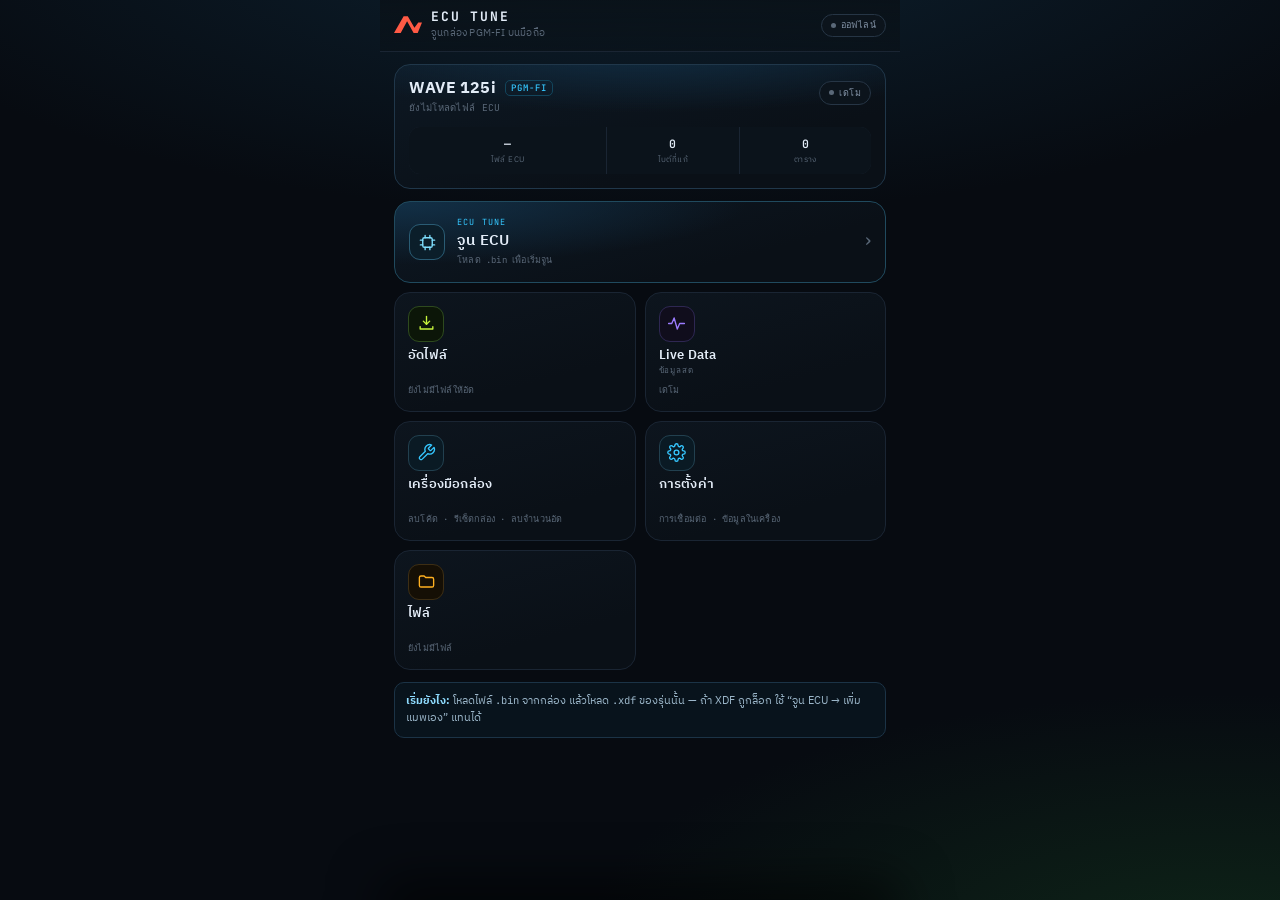
<file: v2/index.html>
<!doctype html>
<html lang="th">
<head>
<meta charset="utf-8">
<meta name="viewport" content="width=device-width,initial-scale=1,viewport-fit=cover">
<meta name="theme-color" content="#070B11">
<meta name="apple-mobile-web-app-capable" content="yes">
<title>ECU TUNE — จูนกล่องมอไซค์</title>
<link rel="preconnect" href="https://fonts.googleapis.com">
<link rel="preconnect" href="https://fonts.gstatic.com" crossorigin>
<link href="https://fonts.googleapis.com/css2?family=IBM+Plex+Sans+Thai:wght@400;500;600;700&family=JetBrains+Mono:wght@400;500;700&display=swap" rel="stylesheet">
<link rel="stylesheet" href="assets/app.css">
<link rel="manifest" href="manifest.json">
<style>
/* สไตล์เสริมเฉพาะหน้า Live Data ดีไซน์ใหม่ */
.rpm{font:700 clamp(56px,16vw,84px)/1 var(--mono);letter-spacing:-.02em;text-shadow:0 0 24px rgba(53,199,255,.35)}
.rpm.hot{color:var(--red);text-shadow:0 0 24px rgba(255,90,69,.5)}
.spd{font:700 26px var(--mono);margin-top:6px}.spd small{font-size:12px;color:var(--dim);margin-left:5px}
.row3{display:flex;justify-content:center;gap:10px;align-items:center;margin-top:8px}
.gear{font:700 22px var(--mono);color:var(--lime);border:1px solid #55701c;background:#1a2408;border-radius:10px;min-width:46px;padding:3px 0;text-align:center}
.shift{font:700 11px var(--mono);letter-spacing:.2em;color:var(--dim2);border:1px solid var(--line);border-radius:99px;padding:6px 12px}
.shift.on{color:#1a0600;background:var(--red);border-color:var(--red);box-shadow:0 0 18px var(--red);animation:bl .25s infinite alternate}
@keyframes bl{to{opacity:.45}}
.rbar{height:12px;margin:14px 0 4px;position:relative}.rbar:after{content:"";position:absolute;right:0;top:0;bottom:0;width:8.3%;background:#ff5a4540}
.rbar i{background:linear-gradient(90deg,#35c7ff,#7fe9ff)}.rbar.hot i{background:var(--red)}
.tps{display:flex;align-items:center;gap:10px;margin-top:12px;font:500 12px var(--mono);color:var(--dim)}
.afr{display:flex;align-items:baseline;gap:8px}
.afr b{font:700 46px var(--mono)}.afr .tag{margin-left:auto;font-size:12px;font-weight:600;padding:4px 11px;border-radius:8px;border:1px solid}
.tag.ok{color:var(--grn);border-color:#17663f;background:#0a2418}.tag.rich{color:var(--amb);border-color:#6b4a0c;background:#241a08}.tag.lean{color:var(--red);border-color:#6b2118;background:#240d0a}
.scale{position:relative;margin-top:14px;height:12px;border-radius:99px;background:linear-gradient(90deg,#ff5a45,#ffb020 30%,#2be38a 48%,#2be38a 55%,#ffb020 72%,#ff5a45)}
.scale .band{position:absolute;top:-3px;bottom:-3px;border:1.5px solid #fff8;border-radius:6px}
.scale .mk{position:absolute;top:-6px;width:4px;height:24px;margin-left:-2px;background:#fff;border-radius:3px;box-shadow:0 0 10px #fff;transition:left .15s}
.ticks{display:flex;justify-content:space-between;margin-top:12px;font:11px var(--mono);color:var(--dim2)}
.sum{display:grid;grid-template-columns:repeat(4,1fr);gap:8px;text-align:center}
.sum b{display:block;font:700 20px var(--mono)}.sum span{font-size:11px;color:var(--dim)}
</style>
</head>
<body>
<div class="app">

  <header class="topbar">
    <button class="icobtn back" id="btnBack" type="button" aria-label="ย้อนกลับ" hidden>
      <svg viewBox="0 0 24 24"><path d="M15 5l-7 7 7 7"/></svg>
    </button>
    <div class="brand">
      <svg viewBox="0 0 30 19" fill="#FF5A45" aria-hidden="true"><path d="M0 18 10.3 0h4.5l7.1 12.4L26 6.7h4L25.4 18h-4.4L14 5.4 7.2 18H0Z"/></svg>
      <div>
        <div class="bt">ECU TUNE</div>
        <div class="bs">จูนกล่อง PGM-FI บนมือถือ</div>
      </div>
    </div>
    <div class="topright">
      <span class="pill dim" id="statusPill"><i></i>ออฟไลน์</span>
    </div>
  </header>

  <main class="scroller">

    <!-- ============================ HOME ============================ -->
    <section class="view on" id="view-home">

      <div class="card glow homestat">
        <div class="hs-top">
          <div style="min-width:0">
            <div class="hero-name">WAVE 125i <span>PGM-FI</span></div>
            <div class="hero-sub" id="homeSub">ยังไม่โหลดไฟล์ ECU</div>
          </div>
          <button class="pill dim" id="homeConn" type="button" style="margin-left:auto;cursor:pointer">
            <i></i><span id="homeConnText">เดโม</span>
          </button>
        </div>
        <div class="hs-meta">
          <div><b id="homeBin">—</b><span>ไฟล์ ECU</span></div>
          <div><b id="homeChg">0</b><span>ไบต์ที่แก้</span></div>
          <div><b id="homeMaps">0</b><span>ตาราง</span></div>
        </div>
      </div>

      <div class="tiles">
        <button class="tile primary wide" data-go="tune" type="button">
          <span class="ti">
            <svg viewBox="0 0 24 24"><rect x="6" y="6" width="12" height="12" rx="2"/><path d="M9 3v3M15 3v3M9 18v3M15 18v3M3 9h3M3 15h3M18 9h3M18 15h3"/></svg>
          </span>
          <span class="tx">
            <span class="tt">ECU Tune</span>
            <span class="th">จูน ECU</span>
            <span class="tm" id="tileTune">โหลด .bin เพื่อเริ่มจูน</span>
          </span>
          <span class="chev">›</span>
        </button>

        <button class="tile" data-go="flash" type="button">
          <span class="ti lime"><svg viewBox="0 0 24 24"><path d="M12 3v10"/><path d="M8 9l4 4 4-4"/><path d="M4 16v3h16v-3"/></svg></span>
          <span class="th">อัดไฟล์</span>
          <span class="tm" id="tileFlash">ยังไม่มีไฟล์ให้อัด</span>
        </button>

        <button class="tile" data-go="live" type="button">
          <span class="ti violet"><svg viewBox="0 0 24 24"><path d="M2 12h4l3-7 4 14 3-7h6"/></svg></span>
          <span class="th">Live Data<span class="tsub">ข้อมูลสด</span></span>
          <span class="tm" id="tileLive">เดโม</span>
        </button>

        <!-- ปุ่มเครื่องมือกล่อง (ลบโค้ด / รีเซ็ตกล่อง / ลบจำนวนอัด) -->
        <button class="tile" data-go="service" type="button">
          <span class="ti red"><svg viewBox="0 0 24 24" fill="none" stroke="currentColor" stroke-width="2" stroke-linecap="round" stroke-linejoin="round"><path d="M14.7 6.3a1 1 0 0 0 0 1.4l1.6 1.6a1 1 0 0 0 1.4 0l3.77-3.77a6 6 0 0 1-7.94 7.94l-6.91 6.91a2.12 2.12 0 0 1-3-3l6.91-6.91a6 6 0 0 1 7.94-7.94l-3.76 3.76z"/></svg></span>
          <span class="th">เครื่องมือกล่อง</span>
          <span class="tm">ลบโค้ด · รีเซ็ตกล่อง · ลบจำนวนอัด</span>
        </button>

        <button class="tile" data-open="settings" type="button">
          <span class="ti"><svg viewBox="0 0 24 24"><circle cx="12" cy="12" r="3"/><path d="M19.4 15a1.7 1.7 0 0 0 .3 1.9l.1.1a2 2 0 1 1-2.8 2.8l-.1-.1a1.7 1.7 0 0 0-1.9-.3 1.7 1.7 0 0 0-1 1.5V21a2 2 0 1 1-4 0v-.1a1.7 1.7 0 0 0-1.1-1.5 1.7 1.7 0 0 0-1.9.3l-.1.1a2 2 0 1 1-2.8-2.8l.1-.1a1.7 1.7 0 0 0 .3-1.9 1.7 1.7 0 0 0-1.5-1H3a2 2 0 1 1 0-4h.1a1.7 1.7 0 0 0 1.5-1.1 1.7 1.7 0 0 0-.3-1.9l-.1-.1a2 2 0 1 1 2.8-2.8l.1.1a1.7 1.7 0 0 0 1.9.3H9a1.7 1.7 0 0 0 1-1.5V3a2 2 0 1 1 4 0v.1a1.7 1.7 0 0 0 1 1.5 1.7 1.7 0 0 0 1.9-.3l.1-.1a2 2 0 1 1 2.8 2.8l-.1.1a1.7 1.7 0 0 0-.3 1.9V9a1.7 1.7 0 0 0 1.5 1H21a2 2 0 1 1 0 4h-.1a1.7 1.7 0 0 0-1.5 1z"/></svg></span>
          <span class="th">การตั้งค่า</span>
          <span class="tm">การเชื่อมต่อ · ข้อมูลในเครื่อง</span>
        </button>

        <button class="tile" data-open="files" type="button">
          <span class="ti amber"><svg viewBox="0 0 24 24"><path d="M3 7a2 2 0 0 1 2-2h4l2 2h8a2 2 0 0 1 2 2v8a2 2 0 0 1-2 2H5a2 2 0 0 1-2-2z"/></svg></span>
          <span class="th">ไฟล์</span>
          <span class="tm" id="tileFiles">ยังไม่มีไฟล์</span>
        </button>
      </div>

      <div class="note blue">
        <b>เริ่มยังไง:</b> โหลดไฟล์ <span class="mono">.bin</span> จากกล่อง แล้วโหลด <span class="mono">.xdf</span> ของรุ่นนั้น
        — ถ้า XDF ถูกล็อก ใช้ “จูน ECU → เพิ่มแมพเอง” แทนได้
      </div>
    </section>

    <!-- ============================ LIVE DATA (ดีไซน์ใหม่) ============================ -->
    <section class="view" id="view-live">
      <div class="row" style="gap:8px;margin-bottom:8px;align-items:center">
        <button class="btn sm" id="liveConnectBtn" style="flex:1">เชื่อมต่ออุปกรณ์ (USB / บลูทูธ)</button>
      </div>
      <div class="note blue" id="klineRaw" style="margin-bottom:8px;position:sticky;top:58px;z-index:6;backdrop-filter:blur(6px);word-break:break-all">สถานะ: ยังไม่ได้เชื่อมต่อ — ค่าที่เห็นเป็นเดโม · build r6</div>
      <div class="card glow hero">
        <div class="hero-top">
          <div>
            <div class="hero-name">WAVE 125i <span>PGM-FI</span></div>
            <div class="hero-sub" id="heroSub">4 สปีด · 125 cc · ข้อมูลสด</div>
          </div>
          <button class="pill dim" id="connChip" style="margin-left:auto;cursor:pointer;border:1px solid var(--line2)">
            <i></i><span id="connText">เดโม</span>
          </button>
        </div>

        <div style="text-align:center;padding:20px 0 10px">
          <div class="rpm" id="rpmVal">0</div>
          <div class="u">RPM</div>
          <div class="spd"><span id="spdVal">0</span><small>KM/H</small></div>
          <div class="row3">
            <span class="gear" id="gearVal">N</span>
            <span class="shift" id="shiftPill">SHIFT</span>
          </div>
        </div>

        <div class="bar rbar" id="rBarWrap"><i id="rBarFill"></i></div>

        <div class="tps">
          <span>TPS</span>
          <div class="bar" style="flex:1;height:8px;border-radius:9px;background:#0a121c;overflow:hidden;border:1px solid var(--line)">
            <i id="tpsFill" style="display:block;height:100%;width:0;background:linear-gradient(90deg,var(--cy),var(--lime),var(--amb));transition:width .1s"></i>
          </div>
          <span id="tpsText">0%</span>
        </div>
      </div>

      <div class="card">
        <div class="card-head">
          <h3>ส่วนผสมอากาศ / น้ำมัน</h3>
          <span class="right sub" id="afrTarget">เป้า 13.0</span>
        </div>
        <div class="afr">
          <b id="afrVal">--</b>
          <span class="u">AFR</span>
          <span class="tag ok" id="afrTag">รอข้อมูล</span>
        </div>
        <div class="scale">
          <div class="band" id="afrBand" style="left:35%;width:10%"></div>
          <div class="mk" id="afrMark" style="left:50%"></div>
        </div>
        <div class="ticks">
          <span>10</span><span>11</span><span>12</span><span>13</span><span>14</span><span>15</span><span>16</span><span>17</span><span>18</span>
        </div>
      </div>

      <div class="metrics" id="metrics">
        <div class="metric"><div class="lb">น้ำมันเครื่อง</div><div class="vl"><span id="mEct">--</span><small>°C</small></div></div>
        <div class="metric"><div class="lb">อากาศเข้า</div><div class="vl"><span id="mIat">--</span><small>°C</small></div></div>
        <div class="metric"><div class="lb">MAP</div><div class="vl"><span id="mMap">--</span><small>kPa</small></div></div>
        <div class="metric"><div class="lb">หัวฉีด</div><div class="vl"><span id="mInj">--</span><small>ms</small></div></div>
        <div class="metric"><div class="lb">ไฟจุดระเบิด</div><div class="vl"><span id="mIgn">--</span><small>°BTDC</small></div></div>
        <div class="metric" id="mBattCard"><div class="lb">แบตเตอรี่</div><div class="vl"><span id="mBatt">--</span><small>V</small></div></div>
      </div>

      <div class="card">
        <div class="card-head">
          <h3>กราฟสด</h3>
          <span class="right sub" id="traceState">30 วินาที</span>
        </div>
        <canvas class="trace" id="traceCanvas" style="width:100%;height:150px;display:block;border-radius:12px;background:#0a121c;border:1px solid var(--line)"></canvas>
        <div class="trace-legend" style="display:flex;gap:14px;margin-top:8px;font:11px var(--mono);color:var(--dim)">
          <span><i style="display:inline-block;width:10px;height:3px;border-radius:2px;margin-right:6px;vertical-align:3px;background:#35C7FF"></i>RPM</span>
          <span><i style="display:inline-block;width:10px;height:3px;border-radius:2px;margin-right:6px;vertical-align:3px;background:#C8F53C"></i>AFR</span>
          <span><i style="display:inline-block;width:10px;height:3px;border-radius:2px;margin-right:6px;vertical-align:3px;background:#FFB020"></i>TPS</span>
        </div>
      </div>

      <div class="card">
        <div class="card-head">
          <h3>ทริปนี้</h3>
          <span class="right sub" id="rideClock">00:00</span>
        </div>
        <div class="sum">
          <div><b id="sumMaxRpm">0</b><span>RPM สูงสุด</span></div>
          <div><b id="sumTopSpd">0</b><span>KM/H สูงสุด</span></div>
          <div><b id="sumAvgAfr">--</b><span>AFR เฉลี่ย</span></div>
          <div><b id="sumDist">0.0</b><span>กม.</span></div>
        </div>
      </div>

      <div class="note blue">
        <b>โหมดเดโม:</b> มาตรวัดจำลองการขับขี่ให้ดูการทำงาน เสียบสายแล้วแอปจะต่อให้เอง (หลังอนุญาตพอร์ตครั้งแรก)
      </div>
    </section>

    <!-- ============================ TUNE ============================ -->
    <section class="view" id="view-tune">
      <div class="filebar">
        <button class="fchip" id="fBinChip">
          <span class="fi">BIN</span>
          <span class="ft">
            <span class="fn" id="fBinName">โหลดไฟล์ .bin</span>
            <span class="fm" id="fBinMeta">ไฟล์ firmware / แผนที่ ECU</span>
          </span>
          <span class="fx">＋</span>
        </button>
        <button class="fchip" id="fXdfChip">
          <span class="fi">XDF</span>
          <span class="ft">
            <span class="fn" id="fXdfName">โหลดไฟล์ .xdf</span>
            <span class="fm" id="fXdfMeta">คำนิยามตาราง (TunerPro)</span>
          </span>
          <span class="fx">＋</span>
        </button>
      </div>

      <div class="empty" id="tuneEmpty">
        <div class="big">BIN</div>
        <h2>เริ่มจูนกล่อง</h2>
        <p>โหลดไฟล์ <b>.bin</b> ที่อ่านจากกล่อง แล้วโหลด <b>.xdf</b> ของรุ่นนั้น<br>
           ถ้าไม่มี XDF แอปจะสแกนหาตารางให้อัตโนมัติ</p>
        <div class="row" style="max-width:300px;margin:0 auto">
          <button class="btn primary" id="btnPickBin">โหลด .bin</button>
          <button class="btn" id="btnPickXdf">โหลด .xdf</button>
        </div>
      </div>

      <div id="tuneBody" hidden style="display:flex;flex-direction:column;gap:10px">
        <div class="card" style="padding:11px 12px">
          <div class="maphead">
            <div style="min-width:0">
              <div class="mt" id="mapTitle">—</div>
              <div class="ms" id="mapMeta">—</div>
            </div>
            <div class="chg"><b id="mapChanged">0</b><span>ช่องที่แก้</span></div>
          </div>
        </div>

        <div class="toolrail">
          <button id="btnMaps">☰ ตาราง <span id="mapCount" class="mono" style="color:var(--dim2)"></span></button>
          <button id="btn3d">◢ 3D</button>
          <button id="btnUndo">↶ ย้อน</button>
          <button id="btnRedo">↷ ซ้ำ</button>
          <button id="btnTools">⚙ เครื่องมือ</button>
          <button id="btnReport">🧾 รายงาน</button>
        </div>

        <div class="tablewrap" id="tableWrap"><table class="grid" id="mapGrid"></table></div>
        <canvas class="surface" id="surface3d" hidden></canvas>
        <div class="surfbar" id="surfBar" hidden>
          <span id="surfMin">0</span><span class="legendbar"></span><span id="surfMax">0</span>
          <span style="color:var(--dim2);margin-left:6px">ลากเพื่อหมุน</span>
        </div>

        <div class="cellinfo" id="cellInfo">
          <span>แตะช่องเพื่อแก้ค่า</span>
        </div>

        <div class="row">
          <button class="btn" id="btnSaveBin">บันทึก .bin</button>
          <button class="btn lime" id="btnGoFlash">ไปอัดไฟ ›</button>
        </div>

        <div class="note blue" id="tuneNote" hidden></div>
      </div>
    </section>

    <!-- ============================ FLASH ============================ -->
    <section class="view" id="view-flash">
      <div class="card">
        <div class="card-head"><h3>ไฟล์ที่จะอัด</h3><span class="right sub" id="flashSrc">—</span></div>
        <div class="kv"><span class="k">ชื่อไฟล์</span><span class="v" id="flashName">—</span></div>
        <div class="kv"><span class="k">ขนาด</span><span class="v" id="flashSize">—</span></div>
        <div class="kv"><span class="k">ไบต์ที่แก้</span><span class="v" id="flashMod">—</span></div>
        <div class="kv"><span class="k">XDF</span><span class="v" id="flashXdf">—</span></div>
        <div class="kv"><span class="k">ผลตรวจขนาด</span><span class="v" id="flashCheck">—</span></div>
        <div class="row" style="margin-top:10px">
          <button class="btn" id="btnFlashLoadBin">โหลดไฟล์ .bin</button>
          <button class="btn" id="btnFlashLoadXdf">โหลดไฟล์ .xdf</button>
        </div>
      </div>

      <div class="card">
        <div class="card-head"><h3>Checksum</h3><span class="right sub">ตรวจก่อนแฟลช</span></div>
        <div class="kv"><span class="k">Sum8 (ทั้งไฟล์)</span><span class="v" id="ckSum8">—</span></div>
        <div class="kv"><span class="k">Sum16 (ทั้งไฟล์)</span><span class="v" id="ckSum16">—</span></div>
        <div class="kv"><span class="k">CRC16</span><span class="v" id="ckCrc">—</span></div>
        <div class="kv" id="ckDefRow" hidden><span class="k">XDF checksum</span><span class="v" id="ckDef">—</span></div>
        <div class="note" style="margin-top:9px" id="ckNote">
          <b>อย่าลืม:</b> ไฟล์ที่แก้แล้วมักต้องคำนวณ checksum ของกล่องรุ่นนั้นก่อนอัด
        </div>
      </div>

      <div class="row">
        <button class="btn" id="btnBackup">สำรองไฟล์เดิม</button>
        <button class="btn" id="btnExport">บันทึก .bin ที่จูน</button>
      </div>

      <div class="card">
        <div class="card-head"><h3>อัดลงกล่อง</h3><span class="right sub" id="flashMode">—</span></div>
        <div class="flow">
          <div class="step" data-step="check"><div class="dot">1</div><div class="bd"><div class="st">ตรวจไฟล์</div><div class="ss" id="sCheck">รอตรวจสอบ</div></div></div>
          <div class="step" data-step="connect"><div class="dot">2</div><div class="bd"><div class="st">เชื่อมต่อกล่อง</div><div class="ss" id="sConnect">ยังไม่เชื่อมต่อ</div></div></div>
          <div class="step" data-step="erase"><div class="dot">3</div><div class="bd"><div class="st">ลบหน่วยความจำ</div><div class="ss" id="sErase">—</div></div></div>
          <div class="step" data-step="write"><div class="dot">4</div><div class="bd"><div class="st">เขียนข้อมูล</div><div class="ss" id="sWrite">—</div></div></div>
          <div class="step" data-step="verify"><div class="dot">5</div><div class="bd"><div class="st">ตรวจสอบไบต์</div><div class="ss" id="sVerify">—</div></div></div>
          <div class="step" data-step="reset"><div class="dot">6</div><div class="bd"><div class="st">รีเซ็ตกล่อง</div><div class="ss" id="sReset">—</div></div></div>
        </div>

        <div class="progress"><i id="flashFill"></i></div>
        <div class="pctline"><span id="flashPct">0%</span><span id="flashBytes">0 / 0 KB</span></div>

        <div class="row" style="margin-top:11px">
          <button class="btn" id="btnConnect">เชื่อมต่อสาย</button>
          <button class="btn" id="btnSim">โหมดจำลอง</button>
        </div>
        <div class="row" style="margin-top:8px">
          <button class="btn danger holdbtn" id="btnFlash"><span>⤓ กดค้างเพื่ออัดไฟ</span><span class="fill" id="flashHold"></span></button>
        </div>
        <button class="btn ghost sm wide" id="btnProto" style="margin-top:8px;color:var(--dim)">สเปกโปรโตคอล / วิธีต่อสาย</button>
        <button class="btn ghost sm wide" id="btnRaw" style="margin-top:8px;color:var(--dim)">เครื่องมือ K-line (ส่ง/รับไบต์เอง)</button>

        <div class="log" id="flashLog" style="margin-top:10px">ยังไม่มีกิจกรรม</div>
      </div>

      <div class="note red">
        <b>อ่านก่อนอัด:</b> การเขียนผิดไฟล์/ผิดรุ่นทำให้กล่องล็อกได้ สำรองไฟล์เดิมทุกครั้ง
      </div>
    </section>

    <!-- ============================ VIEW: SERVICE & TOOLS (เครื่องมือกล่อง) ============================ -->
    <section class="view" id="view-service">
      <div class="card glow">
        <div class="card-head">
          <h3>เครื่องมือบริการกล่อง ECU</h3>
          <span class="right sub">PGM-FI Service</span>
        </div>
        <p style="font-size:12px;color:var(--dim);margin-bottom:12px">
          จัดการคำสั่งระบบ Service สำหรับกล่อง Honda PGM-FI และกล่องจูนแต่ง
        </p>
      </div>

      <!-- ลบโค้ด DTC -->
      <div class="card">
        <div class="card-head">
          <h3>ลบโค้ดข้อผิดพลาด (DTC)</h3>
          <span class="right sub" id="dtcCountText">ไม่พบโค้ดค้าง</span>
        </div>
        <div class="kv"><span class="k">สถานะโค้ด</span><span class="v" id="dtcStatus">ปกติ (0 Code)</span></div>
        <div class="row" style="margin-top:12px">
          <button class="btn primary" id="btnReadDtc">อ่านโค้ด DTC</button>
          <button class="btn danger" id="btnClearDtc">ล้าง/ลบโค้ดชำรุด</button>
        </div>
      </div>

      <!-- รีเซ็ตกล่อง (TP / ECM Reset) -->
      <div class="card">
        <div class="card-head">
          <h3>รีเซ็ตกล่อง ECU / TP Sensor</h3>
          <span class="right sub">Reset ECM</span>
        </div>
        <p style="font-size:12px;color:var(--dim);margin-bottom:10px">
          คืนค่าเริ่มต้นการเรียนรู้ลิ้นผีเสื้อ (TPS Learn) และกล่องควบคุม ECU
        </p>
        <div class="row">
          <button class="btn lime" id="btnResetEcu">รีเซ็ตกล่อง (ECU Reset)</button>
        </div>
      </div>

      <!-- ลบ/ตั้งค่าจำนวนครั้งการอัดไฟล์ (Flash Counter) -->
      <div class="card">
        <div class="card-head">
          <h3>จำนวนครั้งการอัดไฟล์ (Flash Counter)</h3>
          <span class="right sub" id="flashCountVal">0 ครั้ง</span>
        </div>
        <div class="kv"><span class="k">จำนวนการเขียนข้อมูลปัจจุบัน</span><span class="v" id="flashCountText">0/255 ครั้ง</span></div>
        <div class="row" style="margin-top:12px">
          <button class="btn" id="btnReadFlashCount">อ่านจำนวนอัด</button>
          <button class="btn danger" id="btnResetFlashCount">ลบจำนวนอัด (Reset Counter)</button>
        </div>
      </div>

      <div class="note red">
        <b>คำเตือน:</b> ควรเปิดสวิตช์กุญแจรถ (Key ON) แต่ยังไม่ต้องติดเครื่องยนต์ขณะทำการสั่งลบโค้ดหรือรีเซ็ตกล่อง
      </div>
    </section>

  </main>
</div>

<div class="sheetwrap" id="sheetWrap">
  <div class="scrim"></div>
  <div class="sheet" role="dialog" aria-modal="true">
    <div class="grab"></div>
    <div id="sheetBody"></div>
  </div>
</div>

<div id="toasts"></div>
<input type="file" id="binInput" accept=".bin,.ori,.rom,.hex,application/octet-stream"hidden> 
<input type="file" id="xdfInput" accept=".xdf,text/xml,application/xml"hidden> 

<script src="assets/xdf.js"></script>
<script src="assets/core.js"></script>
<script src="assets/dash.js"></script>
<script src="assets/tune.js"></script>
<script src="assets/flash.js"></script>
<script src="assets/home.js"></script>
<script>
  App.init();
</script>
</body>
</html>
</file>
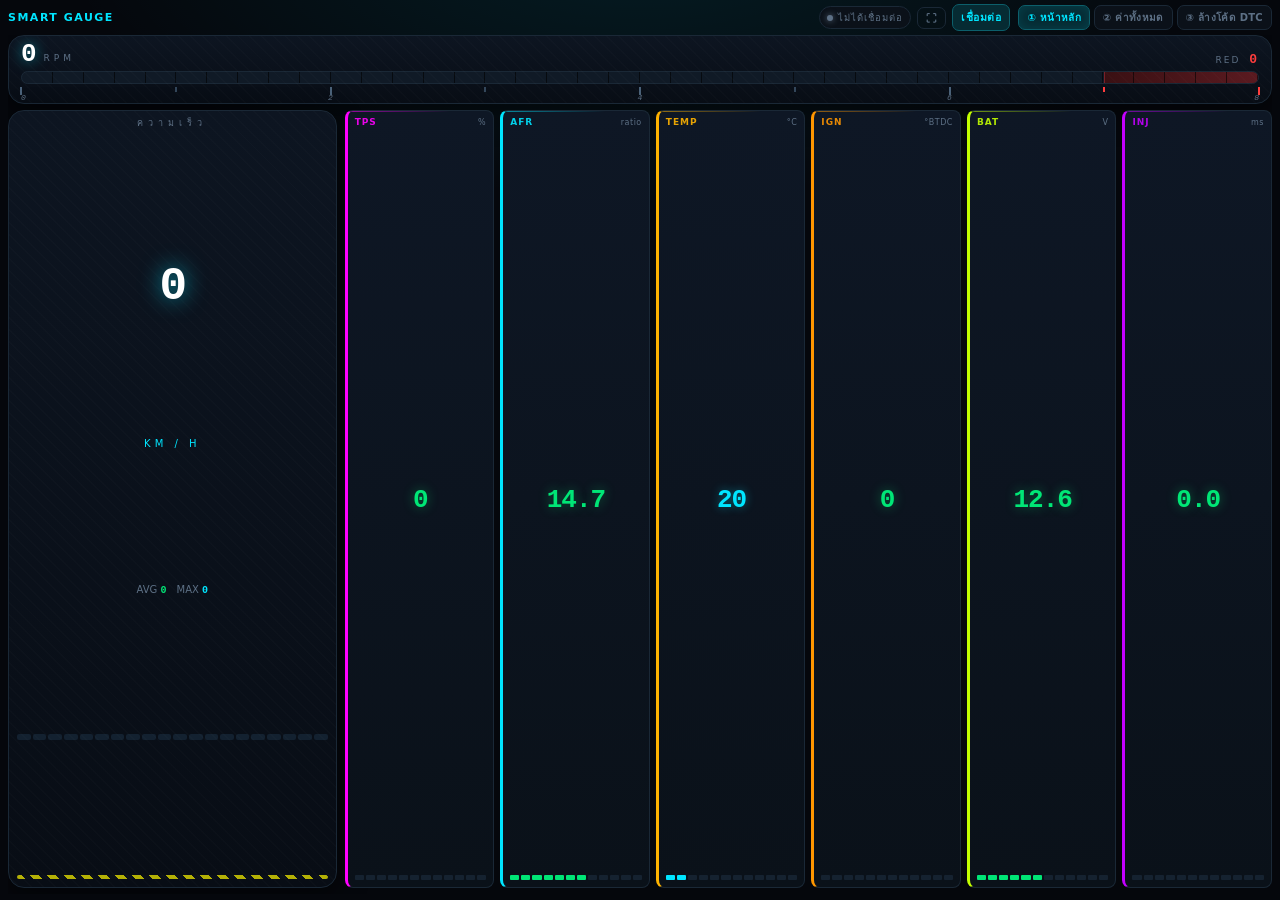
<file: app.html>
<!DOCTYPE html>
<html lang="th">
<head>
<link rel="manifest" href="manifest.json">
<meta charset="UTF-8">
<meta name="viewport" content="width=device-width, initial-scale=1, viewport-fit=cover">
<meta name="theme-color" content="#05070c">
<title>Smart Gauge — มือถือ (Bluetooth / Wi‑Fi)</title>
<style>
:root{
  --bg:#05070c; --panel:#0b1119; --panel2:#0e1622; --line:#1a2836;
  --text:#d9e4ee; --dim:#5d7085;
  --cyan:#00e5ff; --green:#00e676; --amber:#ffb300; --red:#ff3d3d;
  --mono:Consolas,"SF Mono",ui-monospace,"Courier New",monospace;
}
*{box-sizing:border-box;margin:0;padding:0;-webkit-tap-highlight-color:transparent}
html,body{min-height:100%}
body{
  background:var(--bg);
  background-image:radial-gradient(900px 420px at 50% -8%, rgba(0,229,255,.10), transparent 65%);
  color:var(--text);
  font-family:"Segoe UI",Tahoma,system-ui,sans-serif;
  padding:env(safe-area-inset-top) env(safe-area-inset-right) env(safe-area-inset-bottom) env(safe-area-inset-left);
  display:flex;flex-direction:column;height:100vh;height:100dvh
}
.wrap{width:100%;max-width:520px;margin:0 auto;padding:12px 12px 40px;
  flex:1 1 auto;display:flex;flex-direction:column;min-height:0;min-width:0}

/* ---------- header ---------- */
header{display:flex;align-items:center;gap:10px;margin-bottom:12px}
.brand{font-size:15px;font-weight:700;letter-spacing:2px;color:var(--cyan)}
.brand small{display:block;font-size:9px;letter-spacing:1.5px;color:var(--dim);font-weight:400}
.spacer{flex:1}
.pill{
  display:flex;align-items:center;gap:6px;font-size:11px;letter-spacing:1px;
  padding:6px 10px;border:1px solid var(--line);border-radius:99px;background:var(--panel);
  color:var(--dim);white-space:nowrap
}
.pill .dot{width:7px;height:7px;border-radius:50%;background:var(--dim);box-shadow:0 0 6px currentColor}
.pill.on{color:var(--green);border-color:#124a2e}
.pill.on .dot{background:var(--green);animation:blink 1.1s infinite}
.pill.warn{color:var(--amber);border-color:#4a3a12}
.pill.warn .dot{background:var(--amber);animation:blink .6s infinite}
.pill.err{color:var(--red);border-color:#4a1519}
.pill.err .dot{background:var(--red)}
@keyframes blink{50%{opacity:.25}}
.btn{
  font:inherit;font-size:12px;font-weight:600;letter-spacing:.5px;cursor:pointer;white-space:nowrap;
  padding:9px 14px;border-radius:10px;border:1px solid #0c5f6b;background:#062b33;color:var(--cyan);
}
.btn:active{transform:scale(.97)}
.btn.ghost{background:transparent;border-color:var(--line);color:var(--dim)}

/* ---------- card / hero ---------- */
.card{
  background:linear-gradient(180deg,#0d1521,#080d15);
  border:1px solid var(--line);border-radius:16px;position:relative;overflow:hidden;
  box-shadow:0 10px 30px rgba(0,0,0,.45)
}
.card::after{
  content:"";position:absolute;inset:0;pointer-events:none;
  background:repeating-linear-gradient(45deg,transparent 0 7px,rgba(255,255,255,.012) 7px 8.4px)
}
/* --- tach strip : แถบวัดรอบเต็มความกว้าง --- */
.tachCard{padding:8px 12px 5px}
.tachTop{display:flex;align-items:flex-end;justify-content:space-between;margin-bottom:6px}
.tachNum b{font-family:var(--mono);font-size:34px;font-weight:700;line-height:34px;color:#fff;
  text-shadow:0 0 14px rgba(0,229,255,.55);letter-spacing:-1px;transition:color .15s}
.tachNum b.over{color:var(--red);text-shadow:0 0 14px rgba(255,61,61,.6)}
.tachNum i{font-style:normal;font-size:9px;letter-spacing:4px;color:var(--dim);margin-left:8px}
.tachRed{font-size:9px;letter-spacing:2px;color:var(--dim)}
.tachRed b{font-family:var(--mono);color:var(--red);font-size:13px;margin-left:4px}
.rpmBar{position:relative;height:16px;border-radius:8px;background:#101a26;
  border:1px solid #1a2836;overflow:hidden}
.rpmBar::after{content:"";position:absolute;inset:0;pointer-events:none;
  background:repeating-linear-gradient(90deg,transparent 0 calc(2.5% - 1px),
    rgba(0,0,0,.6) calc(2.5% - 1px) 2.5%)}
.rpmRedzone{position:absolute;top:0;bottom:0;left:87.5%;right:0;
  background:linear-gradient(90deg,#3a1013,#5a1a20);border-left:1px solid #7a2028}
.rpmFill{position:absolute;top:0;bottom:0;left:0;width:0;border-radius:8px;
  background:linear-gradient(90deg,#0891a8,#00e5ff);box-shadow:0 0 12px rgba(0,229,255,.6)}
.rpmScale{position:relative;height:15px;margin-top:3px}
.rpmScale i{position:absolute;top:0;height:100%}
.rpmScale i::before{content:"";position:absolute;top:0;left:-1px;width:2px;height:5px;background:#33465a}
.rpmScale i.big::before{height:8px;background:#4a6178}
.rpmScale i.red::before{background:var(--red)}
.rpmScale i b{position:absolute;top:8px;left:0;transform:translateX(-50%);
  font-family:var(--mono);font-size:9px;font-weight:400;color:#5d7085}

/* --- speed card --- */
.speedCard{padding:6px 10px 8px;text-align:center}
.spdHead{font-size:9px;letter-spacing:5px;color:var(--dim)}
.spdNum{font-family:var(--mono);font-size:74px;font-weight:700;line-height:78px;color:#fff;
  text-shadow:0 0 22px rgba(0,229,255,.65);letter-spacing:-3px}
.spdUnit{font-size:10px;letter-spacing:6px;color:var(--cyan);margin-top:-8px}
.mini{display:flex;justify-content:center;gap:14px;margin-top:8px;font-size:11px;color:var(--dim)}
.mini b{font-family:var(--mono);font-weight:700;color:var(--green)}
.mini b.max{color:var(--cyan)}
.speedBar{display:flex;gap:2px;height:8px;margin:8px 2px 4px}
.speedBar i{flex:1;border-radius:2px;background:#132130}
.haz{height:5px;margin:0 2px 2px;
  background:repeating-linear-gradient(45deg,#ede700 0 6px,#0b1119 6px 12px);opacity:.75;border-radius:2px}

/* ---------- tiles ---------- */
.grid{display:grid;grid-template-columns:1fr 1fr;gap:8px;margin-top:8px}
.tile{
  background:linear-gradient(180deg,#0e1725,#0a1119);
  border:1px solid var(--line);border-left:3px solid var(--acc,#00e5ff);
  border-radius:10px;padding:6px 9px 7px;position:relative;overflow:hidden
}
.tile::after{content:"";position:absolute;left:0;right:0;top:0;height:1px;
  background:linear-gradient(90deg,var(--acc),transparent 70%);opacity:.55}
.tile .top{display:flex;align-items:baseline;justify-content:space-between}
.tile .lab{font-size:10px;letter-spacing:2px;font-weight:700;color:var(--acc);opacity:.9}
.tile .un{font-size:8px;color:var(--dim);letter-spacing:.5px}
.tile .val{
  font-family:var(--mono);font-size:30px;font-weight:700;line-height:34px;color:var(--green);
  text-align:center;text-shadow:0 0 12px rgba(0,230,118,.4);letter-spacing:-1px
}
.tile .val.warn{color:var(--amber);text-shadow:0 0 10px rgba(255,179,0,.4)}
.tile .val.bad{color:var(--red);text-shadow:0 0 10px rgba(255,61,61,.45)}
.tile .val.cool{color:var(--cyan);text-shadow:0 0 10px rgba(0,229,255,.4)}
.tile .bar{display:flex;gap:2px;height:6px;margin-top:5px}
.tile .bar i{flex:1;border-radius:1px;background:#152232}
.tile .rng{display:flex;justify-content:space-between;font-size:8px;color:#3f5165;margin-top:3px;
  font-family:var(--mono)}
body.stale .tile .val,body.stale .spdNum,body.stale .tachNum b,body.stale .rpmFill
  {opacity:.35;filter:grayscale(.7)}

/* ---------- footer / info ---------- */
.info{margin-top:16px;font-size:11.5px;line-height:1.75;color:var(--dim);
  background:var(--panel);border:1px solid var(--line);border-radius:12px;padding:11px 13px}
.info b{color:var(--text)}
.info code{font-family:var(--mono);color:var(--cyan);background:#0a1620;padding:1px 5px;border-radius:5px;
  font-size:11px;word-break:break-all}
.info h4{font-size:11px;letter-spacing:2px;color:var(--cyan);margin-bottom:6px}

/* ---------- bottom sheet ---------- */
.overlay{position:fixed;inset:0;background:rgba(0,0,0,.62);backdrop-filter:blur(3px);
  opacity:0;pointer-events:none;transition:.2s;z-index:40}
.overlay.open{opacity:1;pointer-events:auto}
.sheet{
  position:fixed;left:0;right:0;bottom:0;z-index:50;max-width:520px;margin:0 auto;
  background:#0a111a;border:1px solid var(--line);border-bottom:0;border-radius:20px 20px 0 0;
  padding:8px 16px calc(20px + env(safe-area-inset-bottom));
  transform:translateY(105%);transition:transform .25s cubic-bezier(.2,.8,.2,1)
}
.sheet.open{transform:none}
@media (prefers-reduced-motion:reduce){ .sheet{transition:none} .pill .dot{animation:none} }
.grab{width:44px;height:4px;border-radius:9px;background:#22303f;margin:6px auto 12px}
.sheet h3{font-size:13px;letter-spacing:2px;color:var(--cyan);margin-bottom:10px}
.tabs{display:flex;gap:8px;margin-bottom:14px;overflow-x:auto}
.tabs button{
  flex:1 1 auto;font:inherit;font-size:12px;padding:9px 4px;border-radius:10px;cursor:pointer;
  background:transparent;border:1px solid var(--line);color:var(--dim);white-space:nowrap
}
.tabs button.active{background:#062b33;border-color:#0c5f6b;color:var(--cyan);font-weight:700}
.pane{display:none}
.pane.show{display:block}
label{display:block;font-size:11px;letter-spacing:1px;color:var(--dim);margin:10px 0 5px}
input[type=text]{
  width:100%;font:inherit;font-family:var(--mono);font-size:13px;color:var(--text);
  background:#070d14;border:1px solid var(--line);border-radius:10px;padding:11px 12px;outline:none
}
input[type=text]:focus{border-color:#0c5f6b}
.row{display:flex;gap:8px;margin-top:14px}
.row .btn{flex:1;padding:12px}
.hint{font-size:11px;line-height:1.7;color:var(--dim);margin-top:10px}
.hint b{color:var(--amber)}
.statusline{font-family:var(--mono);font-size:11.5px;color:var(--dim);margin-top:12px;
  min-height:16px;word-break:break-all}
.statusline.ok{color:var(--green)} .statusline.err{color:var(--red)}

/* ---------- toast ---------- */
.toast{position:fixed;left:50%;bottom:22px;transform:translateX(-50%);z-index:60;
  background:#0d1a24;border:1px solid #0c5f6b;color:var(--cyan);font-size:12px;
  padding:9px 16px;border-radius:99px;opacity:0;pointer-events:none;max-width:92vw;text-align:center}
.toast.show{opacity:1}

/* ---------- settings (สเกล / เกณฑ์สี) ---------- */
.sub{font-size:11px;letter-spacing:2px;color:var(--cyan);margin:14px 0 8px;
  border-top:1px dashed var(--line);padding-top:12px}
.sub:first-child{margin-top:2px;border-top:0;padding-top:0}
.srow{display:grid;grid-template-columns:1.4fr 1fr;gap:6px;align-items:center;margin-bottom:6px}
.srow.two{grid-template-columns:1.15fr 1fr 1fr}
.srow span{font-size:11px;color:var(--dim);letter-spacing:.3px;line-height:1.3}
.srow input{width:100%;font:inherit;font-family:var(--mono);font-size:13px;color:var(--text);
  background:#070d14;border:1px solid var(--line);border-radius:8px;padding:8px 7px;outline:none}
.srow input:focus{border-color:#0c5f6b}
input[type=number]{-moz-appearance:textfield}
input[type=number]::-webkit-outer-spin-button,input[type=number]::-webkit-inner-spin-button{-webkit-appearance:none;margin:0}
input[type=color]{padding:2px;height:38px;cursor:pointer}

/* ---------- pager : 3 หน้า ปัดซ้าย-ขวา ---------- */
.pagebar{display:flex;gap:6px;margin-bottom:8px}
.pagebar button{
  flex:1;font:inherit;font-size:11.5px;font-weight:600;letter-spacing:.3px;
  padding:8px 4px;border-radius:10px;cursor:pointer;
  background:var(--panel);border:1px solid var(--line);color:var(--dim)
}
.pagebar button.active{background:#062b33;border-color:#0c5f6b;color:var(--cyan);
  box-shadow:inset 0 0 12px rgba(0,229,255,.12)}
.pager{
  display:flex;overflow-x:auto;overflow-y:hidden;
  scroll-snap-type:x mandatory;-webkit-overflow-scrolling:touch;scrollbar-width:none;
  flex:1 1 auto;min-height:0;min-width:0
}
.pager::-webkit-scrollbar{display:none}
.page{
  flex:0 0 100%;min-width:100%;height:100%;scroll-snap-align:start;
  overflow-y:auto;overscroll-behavior:contain;-webkit-overflow-scrolling:touch;
  scrollbar-width:none;padding-bottom:6px
}
.page::-webkit-scrollbar{display:none}

/* ---------- หน้า 2 : ตารางค่าทั้งหมด (ช่องเล็กแนวตั้ง-แนวนอน) ---------- */
.ptable{padding:10px 10px 12px}
.pthead{display:flex;justify-content:space-between;font-size:11px;letter-spacing:2px;
  color:var(--dim);padding:0 6px 8px;border-bottom:1px solid var(--line);margin-bottom:8px}
.plist{display:grid;gap:6px;grid-template-columns:repeat(auto-fit,minmax(160px,1fr))}
.pbox{
  display:flex;align-items:center;justify-content:space-between;gap:8px;
  background:var(--panel);border:1px solid var(--line);border-left:3px solid var(--acc,#00e5ff);
  border-radius:8px;padding:7px 10px;min-height:34px
}
.pbox .pk{font-size:10.5px;line-height:1.3;color:var(--text);opacity:.85}
.pbox .pr{display:flex;align-items:baseline;gap:4px;flex:0 0 auto}
.pbox .pv{font-family:var(--mono);font-size:16px;font-weight:700;color:var(--green);
  text-align:right;white-space:nowrap}
.pbox .pu{font-size:9px;color:#3f5165;min-width:24px;text-align:left}

/* ---------- หน้า 3 : อ่าน/ลบโค้ด DTC ---------- */
.dtc{padding:12px}
.dtcHead{display:flex;justify-content:space-between;align-items:center;margin-bottom:10px}
.dtcTitle{font-size:12px;letter-spacing:2px;color:var(--cyan);font-weight:700}
.dtcCount{font-family:var(--mono);font-size:11px;color:var(--dim)}
.dtcList{display:flex;flex-wrap:wrap;gap:6px;align-items:flex-start;min-height:52px;
  background:#070d14;border:1px dashed var(--line);border-radius:10px;padding:8px;
  max-height:170px;overflow:auto}
.dtcList .empty{font-size:11px;color:#3f5165}
.dtcChip{display:inline-flex;align-items:center;gap:7px;background:#1a0d10;
  border:1px solid #5a1a20;color:#ff6b6b;font-family:var(--mono);font-size:13px;
  font-weight:700;padding:5px 8px;border-radius:7px}
.dtcChip i{font-style:normal;font-size:11px;opacity:.65;cursor:pointer;padding:0 2px}
.dtcRow{display:flex;gap:8px;margin-top:10px}
.dtcRow .btn{flex:1;padding:12px}
.btn.danger{background:#2a0d10;border-color:#6d1a20;color:#ff6b6b}
.btn.danger:active{background:#3a1116}
.cmdRow{display:grid;grid-template-columns:1fr 1fr;gap:8px}
.dtcLog{margin-top:10px;background:#070d14;border:1px solid var(--line);border-radius:10px;
  padding:7px 10px;max-height:120px;overflow:auto;font-family:var(--mono);font-size:11px;
  color:var(--dim);display:none}
.dtcLog:not(:empty){display:block}
.logline{padding:3px 0;border-bottom:1px solid #101a25;word-break:break-all}
.logline:last-child{border-bottom:0}

/* ---------- landscape : มือถือติดแฮนด์ ---------- */
.dash{display:block}
@media (orientation:landscape){
  /* แถบบนชิดขอบจอ : brand ซ้าย / ปุ่มเล็ก ๆ รวมกับปุ่มเลือกหน้าชิดขวา */
  .wrap{max-width:none;padding:4px 8px 6px;
    display:grid;grid-template-columns:minmax(0,1fr) auto;
    grid-template-rows:auto minmax(0,1fr);
    grid-template-areas:"head nav" "pager pager";column-gap:8px;row-gap:4px}
  header{grid-area:head;margin:0;gap:6px;min-width:0}
  .pagebar{grid-area:nav;margin:0;align-self:center;gap:4px}
  .pagebar button{font-size:10px;padding:4px 8px;border-radius:7px;flex:0 0 auto}
  .pager{grid-area:pager}
  .brand{font-size:11px;letter-spacing:1.5px}
  .brand small{display:none}
  .pill{font-size:9.5px;padding:3px 7px;gap:5px;min-width:0;overflow:hidden}
  .pill .dot{width:6px;height:6px}
  .btn{padding:4px 8px;font-size:10.5px;border-radius:7px}
  .dash{display:flex;flex-direction:column;gap:6px;height:100%}
  .dashRow{display:flex;gap:8px;align-items:stretch;flex:1 1 auto;min-height:0}
  .grid{flex:1 1 auto;min-width:0;margin-top:0;gap:6px;align-content:stretch;
    grid-template-columns:repeat(3,1fr)}
  .tile{display:flex;flex-direction:column;justify-content:space-between}
  .speedCard{display:flex;flex-direction:column;justify-content:space-between}
  .tachCard{padding:5px 12px 3px}
  .tachTop{margin-bottom:4px}
  .tachNum b{font-size:26px;line-height:26px}
  .rpmBar{height:13px}
  .rpmScale{height:13px}
  .rpmScale i b{top:6px;font-size:8px}
  .speedCard{flex:0 0 30%;min-width:0;padding:5px 8px 6px}
  .spdNum{font-size:54px;line-height:58px;letter-spacing:-2px}
  .spdUnit{margin-top:-6px;letter-spacing:4px}
  .mini{margin-top:4px;font-size:10px;gap:10px}
  .speedBar{height:6px;margin:6px 0 3px}
  .haz{height:4px;margin:0 0 2px}
  .tile{padding:5px 7px 6px;border-radius:8px}
  .tile .lab{font-size:10px;letter-spacing:1.5px}
  .tile .un{font-size:8px}
  .tile .val{font-size:24px;line-height:28px}
  .tile .bar{height:5px;margin-top:3px}
  .tile .rng{display:none}
  .info{display:none}
  .sheet{max-width:none;max-height:88vh;overflow-y:auto}
  .tabs button{font-size:11px;padding:7px 4px}
}
/* จอกว้างแนวนอน (มือถือตั้งแนวขวาง / แท็บเล็ต) : ให้ทุกค่าอยู่แถวเดียว */
@media (orientation:landscape) and (min-width:700px){
  .grid{grid-template-columns:repeat(6,1fr)}
  .speedCard{flex:0 0 26%}
  .spdNum{font-size:46px;line-height:50px}
  .tile{padding:6px 7px 7px}
  .tile .lab{font-size:9px;letter-spacing:1px}
  .tile .val{font-size:26px;line-height:30px}
}
@media (max-width:370px){
  .spdNum{font-size:60px;line-height:64px}
  .tile .val{font-size:28px}
}
</style>
</head>
<body>
<div class="wrap">

  <header>
    <div class="brand">SMART GAUGE<small>TELEMETRY / BLUETOOTH + WIFI</small></div>
    <div class="spacer"></div>
    <div class="pill" id="connPill"><span class="dot"></span><span id="connText">ไม่ได้เชื่อมต่อ</span></div>
    <button class="btn ghost" id="fsBtn" title="เต็มจอ (ล็อกแนวนอน)">⛶</button>
    <button class="btn" id="openSheet">เชื่อมต่อ</button>
  </header>

  <nav class="pagebar" id="pagebar">
    <button type="button" class="active" data-page="0">① หน้าหลัก</button>
    <button type="button" data-page="1">② ค่าทั้งหมด</button>
    <button type="button" data-page="2">③ ล้างโค้ด DTC</button>
  </nav>

  <div class="pager" id="pager">
  <section class="page" id="page0">

  <div class="dash">
  <!-- ================= tach strip : RPM เต็มความกว้าง ================= -->
  <section class="card tachCard">
    <div class="tachTop">
      <span class="tachNum"><b id="rpmVal">0</b><i>RPM</i></span>
      <span class="tachRed">RED <b id="rpmMax">0</b></span>
    </div>
    <div class="rpmBar">
      <div class="rpmRedzone" id="rpmRed"></div>
      <div class="rpmFill" id="rpmArc"></div>
    </div>
    <div class="rpmScale" id="rpmTicks"></div>
  </section>

  <div class="dashRow">
  <!-- ================= speed ================= -->
  <section class="card speedCard">
    <div class="spdHead">ความเร็ว</div>
    <div class="spdNum" id="spdVal">0</div>
    <div class="spdUnit">KM / H</div>
    <div class="mini">
      <span>AVG <b id="spdAvg">0</b></span>
      <span>MAX <b class="max" id="spdMax">0</b></span>
    </div>
    <div class="speedBar" id="spdBar"></div>
    <div class="haz"></div>
  </section>

  <!-- ================= tiles ================= -->
  <section class="grid" id="grid"></section>
  </div>
  </div>

  <div class="info">
    <h4>โปรโตคอลข้อมูล</h4>
    อุปกรณ์ส่งข้อความเป็น <b>บรรทัดเดียวต่อแพ็กเก็จ</b> (จบด้วย <code>\n</code>) รูปแบบใดก็ได้:<br>
    JSON: <code>{"rpm":3200,"speed":78,"afr":13.4,"tps":44,"ign":22,"inj":5.1,"bat":13.8,"temp":92}</code><br>
    CSV (ตามลำดับ): <code>3200,13.4,44,78,22,5.1,13.8,92</code><br>
    หรือ key=value: <code>rpm=3200&amp;afr=13.4&amp;tps=44&amp;speed=78</code><br>
    ชื่อที่รองรับ: <code>speed/spd</code>, <code>ign/lgn</code>, <code>inj/lnj</code>,
    <code>bat/volt</code>, <code>temp/ect</code>
  </div>
  </section><!-- /page0 : หน้าหลัก -->

  <!-- ================= page 2 : ตารางค่าทั้งหมด ================= -->
  <section class="page" id="page1">
    <div class="card ptable">
      <div class="pthead"><span>Parameter</span><span>Value</span></div>
      <div class="plist" id="plist"></div>
    </div>
  </section>

  <!-- ================= page 3 : อ่าน/ลบโค้ด DTC ================= -->
  <section class="page" id="page2">
    <div class="card dtc">
      <div class="dtcHead">
        <span class="dtcTitle">DTC — โค้ดข้อผิดพลาด</span>
        <span class="dtcCount" id="dtcCount">0 โค้ด</span>
      </div>
      <div class="dtcList" id="dtcList"></div>
      <div class="dtcRow">
        <button type="button" class="btn" id="dtcReadBtn">อ่านโค้ด DTC</button>
        <button type="button" class="btn danger" id="dtcClearBtn">ลบโค้ด DTC</button>
      </div>
      <div class="cmdRow">
        <div><label>คำสั่งอ่าน</label><input type="text" id="cmdRead" value="03" spellcheck="false"></div>
        <div><label>คำสั่งลบ</label><input type="text" id="cmdClear" value="04" spellcheck="false"></div>
      </div>
      <div class="statusline" id="dtcStatus"></div>
      <div class="dtcLog" id="dtcLog"></div>
      <div class="hint">คำสั่งมาตรฐาน OBD‑II/UDS: <b>03</b> = อ่านโค้ด,
        <b>04</b> = ล้างความจำ ECU (บางอุปกรณ์ใช้ <b>CLR</b> หรือ <b>ATCLR</b>)
        — ส่งผ่านช่องทางที่เชื่อมต่ออยู่ (BLE / Wi‑Fi) ต้องกด “เชื่อมต่อ” ก่อนใช้งาน</div>
    </div>
  </section>

  </div><!-- /pager -->
</div><!-- /wrap -->

<!-- ================= connect sheet ================= -->
<div class="overlay" id="overlay"></div>
<div class="sheet" id="sheet">
  <div class="grab"></div>
  <h3>เชื่อมต่ออุปกรณ์</h3>
  <div class="tabs">
    <button class="active" data-tab="ble">BLE</button>
    <button data-tab="wifi">Wi‑Fi</button>
    <button data-tab="demo">Demo</button>
    <button data-tab="set">ตั้งค่า</button>
  </div>

  <div class="pane show" id="pane-ble">
    <div id="bleSupport" class="hint"></div>
    <label>SERVICE UUID</label>
    <input type="text" id="svcUUID" value="0000ffe0-0000-1000-8000-00805f9b34fb">
    <label>CHARACTERISTIC UUID (notify)</label>
    <input type="text" id="chrUUID" value="0000ffe1-0000-1000-8000-00805f9b34fb">
    <div class="row">
      <button class="btn" id="bleConnect">สแกน + เชื่อมต่อ</button>
      <button class="btn ghost" id="bleDisconnect">ตัดการเชื่อมต่อ</button>
    </div>
    <div class="hint">ค่าเริ่มต้นคือของ module <b>HM-10 / JDY-08</b> ถ้าใช้ ESP32 ให้ใส่ UUID
      ที่ประกาศในสเก็ตช์ของคุณ (เช่น <code>4fafc201-1fb5-459f-85fe-9ff9b9d8</code>)</div>
    <div class="statusline" id="bleStatus"></div>
  </div>

  <div class="pane" id="pane-wifi">
    <label>WebSocket URL</label>
    <input type="text" id="wsURL" value="ws://192.168.4.1/ws">
    <div class="row">
      <button class="btn" id="wsConnect">เชื่อมต่อ Wi‑Fi</button>
      <button class="btn ghost" id="wsDisconnect">ตัดการเชื่อมต่อ</button>
    </div>
    <div class="hint">ใส่ IP ของ ESP32 เช่น <code>ws://192.168.1.37/ws</code> — หน้าเว็บต้องเปิดผ่าน
      <b>HTTPS</b> จึงจะต่อ <code>wss://</code> ได้ (การต่อ <code>ws://</code> จากเพจ HTTPS ถูกบล็อก)</div>
    <div class="statusline" id="wsStatus"></div>
  </div>

  <div class="pane" id="pane-demo">
    <div class="hint">โหมดข้อมูลจำลอง ใช้ดูหน้าจอ/ตรวจสีเตือนโดยไม่ต้องมีอุปกรณ์จริง</div>
    <div class="row">
      <button class="btn" id="demoStart">เริ่ม Demo</button>
      <button class="btn ghost" id="demoStop">หยุด</button>
    </div>
    <div class="statusline" id="demoStatus"></div>
  </div>

  <div class="pane" id="pane-set">
    <div class="sub">สเกลมาตรวัด</div>
    <div id="scaleRows"></div>
    <div class="sub">เกณฑ์สีเตือน</div>
    <div id="thRows"></div>
    <div class="sub">สีประจำช่อง</div>
    <div id="colorRows"></div>
    <div class="row">
      <button class="btn ghost" id="tuneReset">คืนค่าเริ่มต้น</button>
      <button class="btn" id="tuneClose">เสร็จ</button>
    </div>
    <div class="statusline" id="tuneStatus">เปลี่ยนค่าแล้วบันทึกให้เอง</div>
  </div>
</div>

<div class="toast" id="toast"></div>

<script>
'use strict';
/* ============================================================
   1. นิยามเมตริก (label / ช่วงวัด / สี / เงื่อนไขสีเตือน)
   ============================================================ */
const GREEN='#00e676', AMBER='#ffb300', RED='#ff3d3d', CYAN='#00e5ff';

const TILES = [
  {key:'tps',  label:'TPS',  un:'%',     min:0,  max:100, dec:0, color:'#ff00ff', clamp:[0,100]},
  {key:'afr',  label:'AFR',  un:'ratio', min:10, max:18,  dec:1, color:'#00e5ff', clamp:[0,30]},
  {key:'temp', label:'TEMP', un:'°C',    min:0,  max:120, dec:0, color:'#ffb300', clamp:[-40,250]},
  {key:'ign',  label:'IGN',  un:'°BTDC', min:0,  max:50,  dec:0, color:'#ff9600', clamp:[-10,90]},
  {key:'bat',  label:'BAT',  un:'V',     min:10, max:15,  dec:1, color:'#c4ff00', clamp:[0,20]},
  {key:'inj',  label:'INJ',  un:'ms',    min:0,  max:15,  dec:1, color:'#c400ff', clamp:[0,40]}
];
const ALIASES = {
  rpm:  ['rpm','enginespeed','engine_speed','r'],
  speed:['speed','spd','vss','kmh','kph'],
  afr:  ['afr','lambda','lam','o2','afr1'],
  tps:  ['tps','throttle','throttleposition'],
  ign:  ['ign','lgn','ignition','advance','timing','spark'],
  inj:  ['inj','lnj','injection','injector','pw','pulsewidth'],
  bat:  ['bat','battery','volt','voltage','vbat','vbat12'],
  temp: ['temp','ect','coolant','watertemp','enginetemp'],
  iat:  ['iat','intakeairtemp','intaketemp','airstemp'],
  iacv: ['iacv','isv','idleaircontrol','iac'],
  mode: ['mode','enginemode','loopmode'],
  o2:   ['o2','o2sensor','o2s','o2v','oxy','oxygen'],
  fueltrim:['fueltrim','stft','ltft','trim'],
  fastidle:['fastidle','fidle'],
  stand:['stand','standswitch','kickstand','sidestand'],
  bank: ['bank','bankangle','leanangle','angle']
};
const STRING_KEYS = new Set(['mode','fastidle','stand']); // ค่าข้อความ เช่น IDLE / ON / OFF
const CSV_ORDER = ['rpm','afr','tps','speed','ign','inj','bat','temp'];

/* หน้า 2 : รายการค่าทั้งหมด (เรียงตามภาพตัวอย่าง Parameter / Value) */
const PARAMS = [
  {key:'rpm',      label:'Rpm Engine',                  un:'rpm',   dec:0, st:'rpm',   color:'#00e676'},
  {key:'tps',      label:'Trottle Position / TPS',      un:'%',     dec:0, st:'tps',   color:'#ff00ff'},
  {key:'temp',     label:'Sensor ECT',                  un:'°C',    dec:0, st:'temp',  color:'#ffb300'},
  {key:'bat',      label:'Battery Voltage',             un:'V',     dec:1, st:'bat',   color:'#c4ff00'},
  {key:'inj',      label:'Injection / INJ',             un:'ms',    dec:1, st:'inj',   color:'#c400ff'},
  {key:'ign',      label:'Ignition Timing / IGN',       un:'°BTDC', dec:0, st:'ign',   color:'#ff9600'},
  {key:'iat',      label:'Sensor IAT',                  un:'°C',    dec:0,            color:'#00e5ff'},
  {key:'speed',    label:'Speed Sensor',                un:'km/h',  dec:0, st:'speed', color:'#00e5ff'},
  {key:'iacv',     label:'Sensor IACV',                 un:'%',     dec:0,            color:'#7c4dff'},
  {key:'mode',     label:'Mode / โหมด',                 un:'',                 color:'#7c4dff'},
  {key:'o2',       label:'Oxigen Sensor O2',            un:'V',     dec:2,            color:'#00e676'},
  {key:'fueltrim', label:'Fueltrim / ตัวปรับเชื้อเพลิง', un:'%',    dec:1,            color:'#00e676'},
  {key:'afr',      label:'Air-Fuel Ratio / A/F',        un:'λ',     dec:1, st:'afr',   color:'#00e5ff'},
  {key:'fastidle', label:'Fast-Idle Sensor',            un:'',                 color:'#ffb300'},
  {key:'stand',    label:'Stand Switch / ขาตั้ง',        un:'',                 color:'#ffb300'},
  {key:'bank',     label:'Bank Angle / มุมเอียง',        un:'°',     dec:1,            color:'#ff3d3d'}
];

function statusOf(key, v){
  const t = tune.th;
  switch(key){
    case 'rpm':  return v>t.rpmBad ? 'bad' : (v>t.rpmWarn ? 'warn' : 'ok');
    case 'speed':return v>t.spdWarn ? 'warn' : 'ok';
    case 'afr':  return v<t.afrLow ? 'bad' : (v>t.afrHigh ? 'warn' : 'ok');
    case 'tps':  return v>t.tpsWarn ? 'warn' : 'ok';
    case 'temp': return v>t.tempBad ? 'bad' : (v>t.tempWarn ? 'warn' : (v<t.tempCool ? 'cool' : 'ok'));
    case 'bat':  return (v<t.batBadLow || v>t.batBadHigh) ? 'bad' : (v<t.batWarnLow ? 'warn' : 'ok');
    case 'inj':  return v>t.injWarn ? 'warn' : 'ok';
    case 'ign':  return v>t.ignWarn ? 'warn' : 'ok';
  }
  return 'ok';
}
const statusColor = s => s==='bad'?RED : s==='warn'?AMBER : s==='cool'?CYAN : GREEN;

/* ---- ค่าที่ตั้งได้ (สเกล / เกณฑ์สี / สีช่อง) เก็บลง localStorage ---- */
const DEFAULT_TUNE = {
  rpmMax: 8000, redline: 7000, speedMax: 240,
  scale: { afr:[10,18], tps:[0,100], temp:[0,120], bat:[10,15], inj:[0,15], ign:[0,50] },
  th: { rpmWarn:6400, rpmBad:7000, spdWarn:160,
        afrLow:11.5, afrHigh:15.2, tpsWarn:90,
        tempCool:60, tempWarn:88, tempBad:105,
        batBadLow:12.0, batWarnLow:12.6, batBadHigh:15.0,
        injWarn:10, ignWarn:45 },
  accent: { afr:'#00e5ff', tps:'#ff00ff', temp:'#ffb300', bat:'#c4ff00', inj:'#c400ff', ign:'#ff9600' }
};
const clone = o => JSON.parse(JSON.stringify(o));
function mergeTune(saved){
  const base = clone(DEFAULT_TUNE);
  if (!saved || typeof saved !== 'object') return base;
  ['rpmMax','redline','speedMax'].forEach(k=>{ if (Number.isFinite(Number(saved[k]))) base[k] = Number(saved[k]); });
  ['scale','th','accent'].forEach(g=>{ if (saved[g]) Object.assign(base[g], saved[g]); });
  return base;
}
let tune = clone(DEFAULT_TUNE);

/* ============================================================
   2. สถานะข้อมูลรวม
   ============================================================ */
const data = {rpm:0, speed:0, afr:14.7, tps:0, ign:0, inj:0, bat:12.6, temp:20,
  iat:null, iacv:null, mode:null, o2:null, fueltrim:null, fastidle:null, stand:null, bank:null};
let lastUpdate = 0, hadData = false, spdMax = 0, spdAvg = 0, rpmMax = 0;
let mode = 'off';          // off | ble | wifi | demo
let connectedAt = 0;
const fmt = (v,dec) => dec ? Number(v).toFixed(dec) : String(Math.round(v));
const clamp = (v,a,b) => Math.min(b, Math.max(a, v));

function ingestObject(obj){
  let hit = 0;
  for (const key in data){
    const names = ALIASES[key];
    if (!names) continue;
    for (const n in obj){
      if (names.includes(String(n).toLowerCase().replace(/[^a-z0-9_]/g,''))){
        const raw = obj[n];
        const blank = raw == null || String(raw).trim() === '';
        const v = Number(raw);
        if (!blank && typeof raw !== 'boolean' && Number.isFinite(v)){
          const c = TILES.find(t=>t.key===key);
          data[key] = c ? clamp(v, c.clamp[0], c.clamp[1]) : clamp(v, -360, 30000);
          hit++;
        } else if (!blank && typeof raw !== 'object' && STRING_KEYS.has(key)){
          data[key] = String(raw).trim();   // ค่าข้อความ เช่น IDLE / ON / OFF
          hit++;
        }
        break;
      }
    }
  }
  if (hit) markLive();
  return hit;
}
/* ค่าสำหรับหน้าตาราง (คืน '-' ถ้ายังไม่มีข้อมูล / ยังไม่ได้เชื่อมต่อ) */
function fmtParam(p){
  const v = data[p.key];
  if (!hadData || v == null || v === '') return '-';
  if (typeof v === 'string') return v;
  if (!Number.isFinite(v)) return '-';
  return fmt(v, p.dec);
}
let csvHeader = null;
function ingestCSV(parts){
  const vals = parts.map(p => Number(String(p).trim())).filter(v => Number.isFinite(v));
  if (vals.length < 2) return 0;
  const obj = {};
  if (csvHeader && csvHeader.length >= vals.length){
    csvHeader.forEach((k,i)=>{ obj[k] = vals[i]; });
  } else {
    CSV_ORDER.forEach((k,i)=>{ if (i < vals.length) obj[k] = vals[i]; });
  }
  return ingestObject(obj);
}
function ingest(text){
  const t = String(text).trim();
  if (!t) return 0;
  // รอคำตอบหลังส่งคำสั่งล้างโค้ด (อุปกรณ์ส่วนใหญ่ตอบ OK / CLEARED)
  if (pendingClear && /\b(ok|okay|done|success|cleared)\b/i.test(t)){
    pendingClear = false; clearDtc();
    setStatus('dtcStatus','ล้างโค้ด DTC แล้ว','ok');
  }
  const dtcHit = collectDtcLine(t); // จับรหัส DTC (รองรับ JSON / key=value / บรรทัดเปล่า)
  if (t[0]==='{'){
    try { return ingestObject(JSON.parse(t)) + dtcHit; } catch(e){ /* ข้อมูลยังไม่ครบ */ return dtcHit; }
  }
  if (t.includes('=')){
    const obj = {};
    t.split(/[,&;\s]+/).forEach(pair=>{
      const i = pair.indexOf('='); if (i>0) obj[pair.slice(0,i)] = pair.slice(i+1);
    });
    return ingestObject(obj) + dtcHit;
  }
  if (/^[0-9eE+\-.,\s]+$/.test(t)) return ingestCSV(t.split(',')) + dtcHit;
  // บรรทัด header เช่น "rpm,afr,tps,speed" เก็บไว้ใช้จับคู่คอลัมน์ของแถวถัดไป
  if (/^[a-z_,\s]+$/i.test(t)){
    csvHeader = t.split(',').map(s => s.trim().toLowerCase()).filter(Boolean);
    return dtcHit;
  }
  return dtcHit;
}
function markLive(){ lastUpdate = performance.now(); hadData = true; }
function noteConnected(){ connectedAt = performance.now(); lastUpdate = 0; hadData = false; }

/* ============================================================
   3. สร้างองค์ประกอบ UI
   ============================================================ */
const grid = document.getElementById('grid');
TILES.forEach(t=>{
  const el = document.createElement('div');
  el.className = 'tile';
  el.style.setProperty('--acc', t.color);
  el.innerHTML =
    '<div class="top"><span class="lab">'+t.label+'</span><span class="un">'+t.un+'</span></div>'+
    '<div class="val" id="v_'+t.key+'">–</div>'+
    '<div class="bar" id="b_'+t.key+'"></div>'+
    '<div class="rng"><span>'+t.min+'</span><span>'+t.max+'</span></div>';
  grid.appendChild(el);
  const bar = el.querySelector('.bar');
  for (let i=0;i<12;i++) bar.appendChild(document.createElement('i'));
});
const spdBarEl = document.getElementById('spdBar');
for (let i=0;i<20;i++) spdBarEl.appendChild(document.createElement('i'));

/* หน้า 2 : สร้างช่องค่าเล็กๆ ตามรายการ PARAMS */
const plistEl = document.getElementById('plist');
PARAMS.forEach(p=>{
  const box = document.createElement('div');
  box.className = 'pbox';
  box.style.setProperty('--acc', p.color);
  const k = document.createElement('span'); k.className = 'pk'; k.textContent = p.label;
  const r = document.createElement('span'); r.className = 'pr';
  const v = document.createElement('span'); v.className = 'pv'; v.id = 'pv_' + p.key; v.textContent = '-';
  const u = document.createElement('span'); u.className = 'pu'; u.textContent = p.un || '';
  r.appendChild(v); r.appendChild(u);
  box.appendChild(k); box.appendChild(r);
  plistEl.appendChild(box);
});

/* ---- RPM bar geometry (แถบแนวนอนเต็มความกว้าง) ---- */
let RPM_MAX = tune.rpmMax, REDLINE = tune.redline, SPEED_MAX = tune.speedMax;
const rpmArc = document.getElementById('rpmArc');
const rpmRedEl = document.getElementById('rpmRed');
const rpmValEl = document.getElementById('rpmVal');
let rpmWasOver = false;
function updateRed(){
  rpmRedEl.style.left = (clamp(REDLINE / RPM_MAX, 0, 1) * 100).toFixed(2) + '%';
}
// scale ticks (สร้างใหม่ได้เมื่อเปลี่ยนสเกล RPM)
const ticks = document.getElementById('rpmTicks');
function buildTicks(){
  ticks.textContent = '';
  const step = Math.max(250, Math.round((RPM_MAX/8)/250)*250);
  for (let v=0; v<=RPM_MAX+0.5; v+=step){
    const big = Math.round(v/step) % 2 === 0;
    const t = document.createElement('i');
    t.className = (big ? 'big' : '') + (v >= REDLINE ? ' red' : '');
    t.style.left = (v/RPM_MAX*100).toFixed(2) + '%';
    if (big){
      const b = document.createElement('b');
      b.textContent = String(Math.round(v/1000));
      if (v < RPM_MAX*0.02) b.style.transform = 'none';
      else if (v > RPM_MAX*0.98) b.style.transform = 'translateX(-100%)';
      t.appendChild(b);
    }
    ticks.appendChild(t);
  }
}
// ใช้ค่าที่ตั้ง (หรือค่าเริ่มต้น) กับหน้าจอ
function applyTune(){
  RPM_MAX = tune.rpmMax; REDLINE = tune.redline; SPEED_MAX = tune.speedMax;
  TILES.forEach(t=>{
    const s = tune.scale[t.key];
    if (s) { t.min = s[0]; t.max = s[1]; }
    if (tune.accent[t.key]) t.color = tune.accent[t.key];
    const val = document.getElementById('v_'+t.key);
    if (!val) return;
    const tile = val.parentNode;
    tile.style.setProperty('--acc', t.color);
    const rng = tile.querySelector('.rng');
    if (rng){ rng.children[0].textContent = t.min; rng.children[1].textContent = t.max; }
  });
  buildTicks();
  updateRed();
}
applyTune();

/* ============================================================
   4. render loop (อัปเดตเฉพาะค่าที่เปลี่ยน)
   ============================================================ */
const cache = {};
function put(id, val){
  if (cache[id] === val) return;
  cache[id] = val;
  const el = document.getElementById(id);
  if (el) el.textContent = val;
}
let rafPending = false, lastFrame = 0;
function scheduleRender(){
  if (rafPending) return;
  rafPending = true;
  requestAnimationFrame(frame);
}
function frame(t){ rafPending = false; render(t); scheduleRender(); }
function render(now){
  lastFrame = now;
  // ---- stale detection ----
  const live = lastUpdate > 0 && (now - lastUpdate) < 2500;
  document.body.classList.toggle('stale', hadData && !live);
  if (mode === 'demo'){ /* demo ไม่ต้องแจ้ง */ }
  else if ((mode === 'ble' || mode === 'wifi') && hadData && !live) setPill('err', 'ข้อมูลค้าง');
  else if ((mode === 'ble' || mode === 'wifi') && lastUpdate === 0 && now - connectedAt > 6000)
    setPill('warn', 'ยังไม่มีข้อมูล');

  // ---- RPM ----
  put('rpmVal', String(Math.round(data.rpm)));
  rpmMax = Math.max(rpmMax, data.rpm);
  put('rpmMax', String(Math.round(rpmMax)));
  const rp = clamp(data.rpm / RPM_MAX, 0, 1);
  rpmArc.style.width = (rp*100).toFixed(2)+'%';
  const rpmOver = data.rpm > REDLINE;
  if (rpmOver !== rpmWasOver){
    rpmWasOver = rpmOver;
    rpmValEl.classList.toggle('over', rpmOver);
    rpmArc.style.background = rpmOver
      ? 'linear-gradient(90deg,#c22,#ff3d3d)'
      : 'linear-gradient(90deg,#0891a8,#00e5ff)';
    rpmArc.style.boxShadow = rpmOver
      ? '0 0 14px rgba(255,61,61,.8)' : '0 0 12px rgba(0,229,255,.6)';
  }

  // ---- SPEED ----
  put('spdVal', String(Math.round(data.speed)));
  spdMax = Math.max(spdMax, data.speed);
  spdAvg += (data.speed - spdAvg) * 0.02;
  put('spdMax', String(Math.round(spdMax)));
  put('spdAvg', String(Math.round(spdAvg)));
  const sl = Math.round(clamp(data.speed/SPEED_MAX,0,1) * 20);
  [...spdBarEl.children].forEach((seg,i)=>{
    const on = i < sl;
    const col = i<12 ? CYAN : i<16 ? AMBER : RED;
    const want = on ? col : '#132130';
    if (seg.dataset.c !== want){ seg.dataset.c = want; seg.style.background = want;
      seg.style.boxShadow = on ? '0 0 6px '+col : 'none'; }
  });

  // ---- tiles ----
  TILES.forEach(t=>{
    const v = data[t.key], st = statusOf(t.key, v), sc = statusColor(st);
    put('v_'+t.key, fmt(v, t.dec));
    const vEl = document.getElementById('v_'+t.key);
    const cls = st==='ok' ? 'val' : 'val '+st;
    if (vEl.className !== cls) vEl.className = cls;
    const lit = Math.round(clamp((v-t.min)/(t.max-t.min),0,1)*12);
    const bar = document.getElementById('b_'+t.key);
    [...bar.children].forEach((seg,i)=>{
      const want = i < lit ? sc : '#152230';
      if (seg.dataset.c !== want){ seg.dataset.c = want; seg.style.background = want; }
    });
  });

  // ---- หน้า 2 : ตารางค่าทั้งหมด ----
  PARAMS.forEach(p=>{
    put('pv_'+p.key, fmtParam(p));
    const el = document.getElementById('pv_'+p.key);
    if (!el) return;
    let col = GREEN;
    const v = data[p.key];
    if (hadData && p.st && typeof v === 'number' && Number.isFinite(v))
      col = statusColor(statusOf(p.st, v));
    if (el.dataset.c !== col){ el.dataset.c = col; el.style.color = col; }
  });
}
scheduleRender();
// กัน rAF ถูกหยุดใน webview/แท็บเบื้องหลัง — ยังอัปเดตจอทุก 300ms ถ้าเฟรมไม่มา
setInterval(()=>{
  if (performance.now() - lastFrame > 500) render(performance.now());
}, 300);

/* ============================================================
   5. การเชื่อมต่อ : Bluetooth LE
   ============================================================ */
const $ = id => document.getElementById(id);
const pill = $('connPill'), pillText = $('connText');
function setPill(kind, text){
  pill.className = 'pill' + (kind==='on' ? ' on' : kind==='warn' ? ' warn' : kind==='err' ? ' err' : '');
  pillText.textContent = text;
}
function setStatus(id, text, cls){
  const el = $(id); el.textContent = text; el.className = 'statusline' + (cls ? ' '+cls : '');
}

let bleDevice = null, bleChar = null, bleLineBuf = '';
let ws = null, wsTimer = null, wsShouldRun = false;

/* ---- native BLE bridge (แอป Android : window.GaugeBle) ---- */
const NATIVE_BLE = !!window.GaugeBle;
function updateBleSupport(){
  const el = $('bleSupport');
  if (window.GaugeBle){
    el.innerHTML = window.GaugeBle.isSupported()
      ? '✅ แอป Android — กดปุ่มด้านล่างเพื่อสแกนและเลือกอุปกรณ์จากลิสต์'
      : '⚠️ อุปกรณ์นี้<b>ไม่รองรับ Bluetooth LE</b> — ใช้แท็บ Wi‑Fi แทน';
    return;
  }
  if (navigator.bluetooth){
    el.innerHTML = '✅ เบราว์เซอร์นี้รองรับ <b>Web Bluetooth</b> — กดปุ่มด้านล่างแล้วเลือกอุปกรณ์จากลิสต์';
    return;
  }
  if (!window.isSecureContext){
    el.innerHTML = '⚠️ Web Bluetooth ใช้ได้เฉพาะบน <b>HTTPS หรือ localhost</b> เท่านั้น '
      + '(ตอนนี้เปิดผ่าน <code>' + location.protocol + '</code> ที่ <code>' + location.host + '</code>) '
      + '— หรือใช้แท็บ Wi‑Fi ไปก่อน';
    return;
  }
  el.innerHTML = '⚠️ เบราว์เซอร์นี้<b>ไม่รองรับ Web Bluetooth</b> (เช่น iOS Safari) — ใช้แท็บ Wi‑Fi แทน';
}
updateBleSupport();

/* native bridge → JS callbacks */
window.__gaugeBleReceive = function(text){ ingestBleText(String(text || '')); };
window.__gaugeBleStatus = function(state, extra){
  extra = extra || '';
  if (state === 'scan'){ setStatus('bleStatus', extra || 'กำลังสแกน…'); return; }
  if (state === 'connected'){
    bleChar = { native: true };               // sentinel: ต่ออยู่ผ่าน bridge
    setPill('on', extra.slice(0,14) || 'BLE');
    noteConnected(); saveCfg();
    setStatus('bleStatus','✅ รับข้อมูลจาก '+(extra||'อุปกรณ์'),'ok');
    return;
  }
  if (state === 'cancelled'){ setPill('','ไม่ได้เชื่อมต่อ'); setStatus('bleStatus','ยกเลิกการเลือกอุปกรณ์'); return; }
  if (state === 'disconnected'){
    bleChar = null;
    if (mode === 'ble'){ setPill('err','Bluetooth หลุด'); setStatus('bleStatus','การเชื่อมต่อถูกตัด','err'); }
    return;
  }
  if (state === 'error'){
    bleChar = null;
    setPill('err','ล้มเหลว');
    setStatus('bleStatus', extra || 'ผิดพลาด', 'err');
  }
};

function stopAll(keepMode){
  if (window.GaugeBle){ try{ window.GaugeBle.disconnect(); }catch(e){} }
  if (bleChar){ try{ bleChar.removeEventListener('characteristicvaluechanged', onBleValue); bleChar.stopNotifications(); }catch(e){} }
  bleChar = null;
  if (bleDevice && bleDevice.gatt && bleDevice.gatt.connected){ try{ bleDevice.gatt.disconnect(); }catch(e){} }
  bleDevice = null;
  wsShouldRun = false;
  if (wsTimer){ clearTimeout(wsTimer); wsTimer = null; }
  if (ws){ try{ ws.onclose = null; ws.close(); }catch(e){} ws = null; }
  if (demoTimer){ clearInterval(demoTimer); demoTimer = null; }
  if (!keepMode){ mode = 'off'; document.body.classList.remove('stale');
    setPill('', 'ไม่ได้เชื่อมต่อ'); }
}

async function bleConnect(){
  if (window.GaugeBle){                 // native bridge ในแอป Android
    if (!window.GaugeBle.isSupported()){ setStatus('bleStatus','อุปกรณ์นี้ไม่รองรับ Bluetooth LE','err'); return; }
    stopAll();
    mode = 'ble'; setPill('warn','กำลังสแกน…');
    setStatus('bleStatus','กำลังสแกนอุปกรณ์…');
    bleLineBuf = '';
    try { window.GaugeBle.connect($('svcUUID').value.trim(), $('chrUUID').value.trim()); }
    catch(err){ setPill('err','ล้มเหลว'); setStatus('bleStatus','ผิดพลาด: '+err.message,'err'); }
    return;
  }
  if (!navigator.bluetooth){
    updateBleSupport();
    setStatus('bleStatus', !window.isSecureContext
      ? 'ต้องเปิดผ่าน HTTPS หรือ localhost จึงจะใช้ Bluetooth ได้'
      : 'เบราว์เซอร์นี้ไม่รองรับ Web Bluetooth', 'err');
    return;
  }
  stopAll();
  mode = 'ble'; setPill('warn','กำลังสแกน…');
  setStatus('bleStatus','กำลังรอการเลือกอุปกรณ์…');
  try {
    const svc = $('svcUUID').value.trim();
    const chr = $('chrUUID').value.trim();
    bleDevice = await navigator.bluetooth.requestDevice({
      acceptAllDevices: true,
      optionalServices: [svc]
    });
    setStatus('bleStatus','เชื่อมต่อ '+bleDevice.name+' …');
    bleDevice.addEventListener('gattserverdisconnected', ()=>{
      bleChar = null;
      setPill('err','Bluetooth หลุด');
      setStatus('bleStatus','การเชื่อมต่อถูกตัด','err');
    });
    const server = await bleDevice.gatt.connect();
    const service = await server.getPrimaryService(svc);
    bleChar = await service.getCharacteristic(chr);
    await bleChar.startNotifications();
    bleChar.addEventListener('characteristicvaluechanged', onBleValue);
    bleLineBuf = '';
    mode = 'ble'; setPill('on', (bleDevice.name || 'BLE').slice(0,14));
    noteConnected();
    setStatus('bleStatus','✅ รับข้อมูลจาก '+(bleDevice.name||'อุปกรณ์'),'ok');
    saveCfg();
  } catch(err){
    setPill('err','ล้มเหลว');
    setStatus('bleStatus', 'ผิดพลาด: ' + (err && err.message ? err.message : err), 'err');
  }
}
function onBleValue(ev){ ingestBleText(new TextDecoder().decode(ev.target.value)); }
function ingestBleText(text){
  bleLineBuf += text;
  // ถ้าเป็น JSON ก้อนเดียว (ไม่มี \n) ให้ parse ทันทีเมื่อครบ
  if (bleLineBuf.trim()[0] === '{'){
    const close = bleLineBuf.lastIndexOf('}');
    if (close >= 0){
      const chunk = bleLineBuf.slice(0, close+1);
      bleLineBuf = bleLineBuf.slice(close+1);
      if (ingest(chunk)) return;
      bleLineBuf = chunk + bleLineBuf;
    }
  }
  let i;
  while ((i = bleLineBuf.indexOf('\n')) >= 0){
    const line = bleLineBuf.slice(0, i).trim();
    bleLineBuf = bleLineBuf.slice(i+1);
    if (line) ingest(line);
  }
  if (bleLineBuf.length > 8192) bleLineBuf = '';
}

/* ============================================================
   6. การเชื่อมต่อ : Wi‑Fi (WebSocket)
   ============================================================ */
function wsConnect(){
  stopAll();
  const url = $('wsURL').value.trim();
  if (!url){ setStatus('wsStatus','กรุณาใส่ URL','err'); return; }
  mode = 'wifi'; wsShouldRun = true;
  saveCfg();
  openWs(url, 0);
}
function openWs(url, attempt){
  if (!wsShouldRun) return;
  setPill('warn','กำลังต่อ Wi‑Fi…');
  setStatus('wsStatus','กำลังเชื่อมต่อ '+url+' …');
  try { ws = new WebSocket(url); }
  catch(err){ setStatus('wsStatus','URL ไม่ถูกต้อง: '+err.message,'err'); setPill('err','ผิดพลาด'); return; }
  ws.onopen = ()=>{
    setPill('on','Wi‑Fi');
    noteConnected();
    setStatus('wsStatus','✅ เชื่อมต่อแล้ว: '+url,'ok');
  };
  ws.onmessage = ev => ingest(typeof ev.data === 'string' ? ev.data : '');
  ws.onerror = ()=> setStatus('wsStatus','เกิดข้อผิดพลาดในการเชื่อมต่อ','err');
  ws.onclose = ()=>{
    ws = null;
    if (!wsShouldRun) return;
    const wait = Math.min(8000, 1500 * (attempt+1));
    setPill('warn','Wi‑Fi ตัด…');
    setStatus('wsStatus','การเชื่อมต่อขาด — ลองใหม่ใน '+(wait/1000)+' วิ …','err');
    wsTimer = setTimeout(()=> openWs(url, attempt+1), wait);
  };
}

/* ============================================================
   7. Demo mode
   ============================================================ */
let demoTimer = null;
function demoStart(){
  stopAll();
  mode = 'demo'; setPill('on','DEMO');
  setStatus('demoStatus','กำลังจำลองข้อมูล…','ok');
  const t0 = performance.now();
  let rpm = 1200, spd = 0, tps = 20;
  demoTimer = setInterval(()=>{
    const ph = (performance.now() - t0)/1000;
    const rT = 1200 + 6100 * Math.pow(0.5 + 0.5*Math.sin(ph*0.55), 2);
    rpm += (rT - rpm) * 0.1;
    const sT = 118 * (0.5 + 0.5*Math.sin(ph*0.13 - 1.4));
    spd += (sT - spd) * 0.08;
    const tT = 15 + 70*Math.pow(0.5 + 0.5*Math.sin(ph*0.55), 2);
    tps = clamp(tps + (tT - tps)*0.15, 0, 100);
    ingestObject({
      rpm: rpm,
      speed: spd,
      tps: tps,
      afr: 14.7 - (tps/100)*3.2 + 0.1*Math.sin(ph*3.1),
      temp: 22 + 70*Math.min(1, ph/50) + 2.5*Math.sin(ph*0.7),
      bat: 13.7 - (tps/100)*0.9 + 0.2*Math.sin(ph*1.7),
      inj: 1.1 + (tps/100)*9.6,
      ign: clamp(36 - (rpm/8000)*15 - (tps/100)*8, 8, 42),
      iat: 26 + (tps/100)*13 + 1.4*Math.sin(ph*0.9),
      iacv: clamp(22 + 34*(1 - Math.min(1, rpm/2600)) + 5*Math.sin(ph*2.1), 0, 100),
      mode: rpm < 1700 ? 'IDLE' : 'LOOP',
      o2: (0.15 + 0.75*(0.5 + 0.5*Math.sin(ph*4.3))).toFixed(2),
      fueltrim: 3.1*Math.sin(ph*0.37),
      fastidle: ph < 15 ? 'ON' : 'OFF',
      stand: spd < 2 ? 'ON' : 'OFF',
      bank: 1.6*Math.sin(ph*1.2)
    });
  }, 100);
}
function demoStop(){
  if (demoTimer){ clearInterval(demoTimer); demoTimer = null; }
  mode = 'off'; setPill('', 'ไม่ได้เชื่อมต่อ');
  setStatus('demoStatus','');
}

/* ============================================================
   8. Sheet / events / settings
   ============================================================ */
const sheet = $('sheet'), overlay = $('overlay');
function sheetOnScreen(){ const r = sheet.getBoundingClientRect(); return r.top < innerHeight - 4 && r.bottom > 4; }
// กันกรณีเบราว์เซอร์/เว็บวิวไม่เล่น animation (แผงจะค้างนอกจอ) — บังคับสถานะหลัง 380ms
function forceSheet(open){
  setTimeout(()=>{
    if (sheet.classList.contains('open') !== open) return;          // เปลี่ยนใจแล้ว
    if (sheetOnScreen() === open) return;                            // สถานะถูกต้องแล้ว
    sheet.style.transition = 'none';
    sheet.style.transform = open ? 'none' : 'translateY(105%)';
    requestAnimationFrame(()=>requestAnimationFrame(()=>{
      sheet.style.transition = ''; sheet.style.transform = '';
    }));
  }, 380);
}
function openSheet(){ sheet.classList.add('open'); overlay.classList.add('open'); forceSheet(true); }
function closeSheet(){ sheet.classList.remove('open'); overlay.classList.remove('open'); forceSheet(false); }
$('openSheet').addEventListener('click', openSheet);
overlay.addEventListener('click', closeSheet);

document.querySelectorAll('.tabs button').forEach(b=>{
  b.addEventListener('click', ()=>{
    document.querySelectorAll('.tabs button').forEach(x=>x.classList.remove('active'));
    b.classList.add('active');
    document.querySelectorAll('.pane').forEach(p=>p.classList.remove('show'));
    $('pane-'+b.dataset.tab).classList.add('show');
  });
});
$('bleConnect').addEventListener('click', bleConnect);
$('bleDisconnect').addEventListener('click', ()=>{ stopAll(); setStatus('bleStatus','ตัดการเชื่อมต่อแล้ว'); });
$('wsConnect').addEventListener('click', wsConnect);
$('wsDisconnect').addEventListener('click', ()=>{ wsShouldRun=false; stopAll(); setStatus('wsStatus','ตัดการเชื่อมต่อแล้ว'); });
$('demoStart').addEventListener('click', demoStart);
$('demoStop').addEventListener('click', ()=>{ demoStop(); setStatus('demoStatus','หยุดแล้ว'); });

function readStore(){ try{ return JSON.parse(localStorage.getItem('gauge_cfg') || '{}') || {}; }catch(e){ return {}; } }
function writeStore(patch){ const o = Object.assign(readStore(), patch); try{ localStorage.setItem('gauge_cfg', JSON.stringify(o)); }catch(e){} return o; }
function saveCfg(){ writeStore({ svc: $('svcUUID').value, chr: $('chrUUID').value, ws: $('wsURL').value,
  dcR: $('cmdRead').value, dcC: $('cmdClear').value }); }
function saveTune(){ writeStore({ tune: tune }); }
function loadCfg(){
  const c = readStore();
  if (c.svc) $('svcUUID').value = c.svc;
  if (c.chr) $('chrUUID').value = c.chr;
  if (c.ws)  $('wsURL').value  = c.ws;
  if (c.dcR) $('cmdRead').value = c.dcR;
  if (c.dcC) $('cmdClear').value = c.dcC;
  if (c.tune) tune = mergeTune(c.tune);
}
['svcUUID','chrUUID','wsURL','cmdRead','cmdClear'].forEach(id=> $(id).addEventListener('change', saveCfg));

/* ============================================================
   9. หน้าตั้งค่า : สเกล / เกณฑ์สี / สีประจำช่อง
   ============================================================ */
const SCALE_FIELDS = [
  {k:'rpmMax',   label:'RPM สูงสุด',       step:100},
  {k:'redline',  label:'REDLINE',          step:100},
  {k:'speedMax', label:'ความเร็วสูงสุด',   step:10}
];
const TH_FIELDS = [
  {k:'rpmWarn',   label:'RPM เตือน',        step:100},
  {k:'rpmBad',    label:'RPM แดง',          step:100},
  {k:'spdWarn',   label:'ความเร็วเตือน',    step:5},
  {k:'afrLow',    label:'AFR แดงต่ำกว่า',   step:0.1},
  {k:'afrHigh',   label:'AFR เหลืองสูงกว่า', step:0.1},
  {k:'tpsWarn',   label:'TPS เตือน %',      step:1},
  {k:'tempCool',  label:'TEMP สีฟ้าต่ำกว่า', step:1},
  {k:'tempWarn',  label:'TEMP เหลืองเกิน',  step:1},
  {k:'tempBad',   label:'TEMP แดงเกิน',     step:1},
  {k:'batBadLow', label:'BAT แดงต่ำกว่า',   step:0.1},
  {k:'batWarnLow',label:'BAT เหลืองต่ำกว่า', step:0.1},
  {k:'batBadHigh',label:'BAT แดงสูงกว่า',   step:0.1},
  {k:'injWarn',   label:'INJ เตือน',        step:0.5},
  {k:'ignWarn',   label:'IGN เตือน',        step:1}
];

function validTune(t){
  if (!(t.rpmMax > 500 && t.redline > 0 && t.redline < t.rpmMax))
    return 'REDLINE ต้องอยู่ระหว่าง 0 ถึง RPM สูงสุด';
  if (!(t.speedMax > 0)) return 'ความเร็วสูงสุดต้องมากกว่า 0';
  for (const k in t.scale){
    const s = t.scale[k];
    if (!(Number(s[0]) < Number(s[1]))) return 'ช่วงวัดต้องน้อยกว่ามากกว่า (min < max)';
  }
  const th = t.th;
  if (!(th.rpmWarn < th.rpmBad)) return 'เกณฑ์ RPM: ต้องเตือน < แดง';
  if (!(th.afrLow < th.afrHigh)) return 'เกณฑ์ AFR: ต้องแดงต่ำ < เหลืองสูง';
  if (!(th.tempCool < th.tempWarn && th.tempWarn < th.tempBad))
    return 'เกณฑ์ TEMP: ต้องเรียงฟ้า < เหลือง < แดง';
  if (!(th.batBadLow < th.batWarnLow && th.batWarnLow < th.batBadHigh))
    return 'เกณฑ์ BAT: ต้องเรียงแดงต่ำ < เหลือง < แดงสูง';
  if (!(th.tpsWarn >= 0 && th.tpsWarn <= 100)) return 'TPS เตือน ต้องอยู่ระหว่าง 0–100';
  for (const k in t.accent){ if (!/^#[0-9a-f]{6}$/i.test(String(t.accent[k]))) return 'ค่าสีไม่ถูกต้อง'; }
  return null;
}
let tuneSnapshot = clone(DEFAULT_TUNE);   // เก็บค่าที่ใช้ได้ล่าสุดไว้ย้อนกลับเมื่อกรอกผิด
function tuneChanged(msg){
  const err = validTune(tune);
  if (err){
    tune = clone(tuneSnapshot);
    toast(err); buildSettings(); setStatus('tuneStatus', err, 'err');
    return;
  }
  tuneSnapshot = clone(tune);
  applyTune(); saveTune();
  setStatus('tuneStatus', msg || 'บันทึกแล้ว', 'ok');
}
function numInput(value, step, on){
  const i = document.createElement('input');
  i.type = 'number'; i.step = step; i.value = value;
  i.addEventListener('change', ()=>{
    const v = parseFloat(i.value);
    if (Number.isFinite(v)) on(v);
    else { toast('ใส่ตัวเลขเท่านั้น'); buildSettings(); }
  });
  return i;
}
function rowOne(label, val, step, on){
  const d = document.createElement('div'); d.className = 'srow';
  const s = document.createElement('span'); s.textContent = label;
  d.appendChild(s); d.appendChild(numInput(val, step, on));
  return d;
}
function rowTwo(label, a, b, step, on){
  const d = document.createElement('div'); d.className = 'srow two';
  const s = document.createElement('span'); s.textContent = label;
  const ia = numInput(a, step, v=>on(v, parseFloat(ib.value)));
  const ib = numInput(b, step, v=>on(parseFloat(ia.value), v));
  d.appendChild(s); d.appendChild(ia); d.appendChild(ib);
  return d;
}
function rowColor(label, val, on){
  const d = document.createElement('div'); d.className = 'srow';
  const s = document.createElement('span'); s.textContent = label;
  const i = document.createElement('input'); i.type = 'color'; i.value = val;
  i.addEventListener('input', ()=>on(i.value));
  d.appendChild(s); d.appendChild(i);
  return d;
}
function buildSettings(){
  const sc = $('scaleRows'), th = $('thRows'), co = $('colorRows');
  sc.textContent = ''; th.textContent = ''; co.textContent = '';
  SCALE_FIELDS.forEach(f=> sc.appendChild(
    rowOne(f.label, tune[f.k], f.step, v=>{ tune[f.k] = v; tuneChanged(); })));
  TILES.forEach(t=>{
    const s = tune.scale[t.key];
    sc.appendChild(rowTwo(t.label+' (min–max)', s[0], s[1], t.dec ? 0.1 : 1,
      (a,b)=>{ tune.scale[t.key] = [a,b]; tuneChanged(); }));
  });
  TH_FIELDS.forEach(f=> th.appendChild(
    rowOne(f.label, tune.th[f.k], f.step, v=>{ tune.th[f.k] = v; tuneChanged(); })));
  TILES.forEach(t=> co.appendChild(
    rowColor(t.label, tune.accent[t.key], v=>{ tune.accent[t.key] = v; tuneChanged(); })));
}
$('tuneReset').addEventListener('click', ()=>{
  tune = clone(DEFAULT_TUNE); tuneSnapshot = clone(tune);
  applyTune(); saveTune(); buildSettings();
  setStatus('tuneStatus', 'คืนค่าเริ่มต้นแล้ว', 'ok');
  toast('คืนค่าเริ่มต้นแล้ว');
});
$('tuneClose').addEventListener('click', closeSheet);

/* ---- โหมดเต็มจอ (สำหรับมือถือติดแฮนด์) ---- */
function lockLandscape(){
  try{
    if (screen.orientation && screen.orientation.lock)
      screen.orientation.lock('landscape')
        .catch(()=> toast('เบราว์เซอร์นี้ไม่รองรับการล็อกทิศทาง'));
  }catch(e){ /* API ไม่มีในเบราว์เซอร์นี้ */ }
}
$('fsBtn').addEventListener('click', ()=>{
  if (document.fullscreenElement){
    document.exitFullscreen()
      .then(()=> toast('ออกจากโหมดเต็มจอ'))
      .catch(err=> toast('ออกจากโหมดเต็มจอไม่สำเร็จ: '+(err && err.message ? err.message : err)));
    return;
  }
  let settled = false, p;
  try { p = document.documentElement.requestFullscreen(); }
  catch(err){ toast('เต็มจอไม่สำเร็จ: '+(err && err.message ? err.message : err)); return; }
  if (!p || !p.then){ toast('เบราว์เซอร์นี้ไม่รองรับโหมดเต็มจอ'); return; }
  p.then(()=>{
    settled = true; $('fsBtn').textContent = '✕';
    toast('เข้าโหมดเต็มจอแล้ว — หมุนเครื่องเป็นแนวนอนได้เลย');
    lockLandscape();
  }).catch(err=>{
    settled = true;
    toast('เต็มจอไม่สำเร็จ: '+(err && err.message ? err.message : err));
  });
  setTimeout(()=>{ if (!settled) toast('กำลังเข้าโหมดเต็มจอ…'); }, 900);
});
document.addEventListener('fullscreenchange', ()=>{
  $('fsBtn').textContent = document.fullscreenElement ? '✕' : '⛶';
});

/* ---- toast ---- */
const toastEl = $('toast');
let toastTimer = null;
function toast(msg){
  toastEl.textContent = msg;
  toastEl.classList.add('show');
  clearTimeout(toastTimer);
  toastTimer = setTimeout(()=> toastEl.classList.remove('show'), 2400);
}

/* ============================================================
   10. หน้า DTC (อ่าน/ลบโค้ด) + ระบบหน้าปัดซ้าย-ขวา
   ============================================================ */
const dtcSet = new Set();
let pendingClear = false;

function addDtc(code){
  const c = String(code).toUpperCase().trim();
  if (!/^[PBCU][0-9A-F]{4}$/.test(c) || dtcSet.has(c)) return;
  dtcSet.add(c); renderDtc(); logLine('<< ' + c);
}
function renderDtc(){
  const box = $('dtcList'), cnt = $('dtcCount');
  if (!box) return;
  box.textContent = '';
  if (cnt) cnt.textContent = dtcSet.size + ' โค้ด';
  if (!dtcSet.size){
    const s = document.createElement('span');
    s.className = 'empty';
    s.textContent = 'ไม่พบโค้ดข้อผิดพลาด (หรือยังไม่ได้อ่านจากอุปกรณ์)';
    box.appendChild(s);
    return;
  }
  [...dtcSet].sort().forEach(code=>{
    const chip = document.createElement('span'); chip.className = 'dtcChip';
    const b = document.createElement('b'); b.textContent = code;
    const x = document.createElement('i'); x.textContent = '✕'; x.title = 'นำออกจากรายการ';
    x.addEventListener('click', ()=>{ dtcSet.delete(code); renderDtc(); });
    chip.appendChild(b); chip.appendChild(x); box.appendChild(chip);
  });
}
function clearDtc(){
  const n = dtcSet.size;
  dtcSet.clear(); renderDtc();
  logLine('ล้างโค้ดทั้งหมดแล้ว (' + n + ' โค้ด)');
}
function collectDtcLine(t){
  const codes = t.match(/\b[PBCU][0-9A-F]{4}\b/gi);
  if (!codes) return 0;
  const byWord = /\b(dtc|fault|trouble|code)/i.test(t);
  const bare = t.replace(/\b[PBCU][0-9A-F]{4}\b/gi,'').replace(/[\s,;|:[\]"']+/g,'') === '';
  if (!byWord && !bare) return 0;
  codes.forEach(addDtc);
  return codes.length;
}
function logLine(msg){
  const el = $('dtcLog'); if (!el) return;
  const d = document.createElement('div'); d.className = 'logline';
  d.textContent = new Date().toTimeString().slice(0,8) + '  ' + msg;
  el.prepend(d);
  while (el.children.length > 40) el.removeChild(el.lastChild);
}
async function sendRaw(cmd){
  const s = String(cmd == null ? '' : cmd).trim();
  if (!s) throw new Error('คำสั่งว่าง');
  const payload = /\n$/.test(s) ? s : s + '\n';
  if (mode === 'demo') return;
  if (mode === 'ble'){
    if (window.GaugeBle){
      if (!window.GaugeBle.isConnected()) throw new Error('Bluetooth ยังไม่ได้เชื่อมต่อ');
      window.GaugeBle.write(payload);
      return;
    }
    if (!bleChar) throw new Error('Bluetooth ยังไม่ได้เชื่อมต่อ');
    const buf = new TextEncoder().encode(payload);
    if (bleChar.writeValue){
      try { await bleChar.writeValue(buf); return; }
      catch(e){ if (!bleChar.writeValueWithoutResponse) throw e; }
    }
    if (bleChar.writeValueWithoutResponse){ await bleChar.writeValueWithoutResponse(buf); return; }
    throw new Error('Characteristic นี้ไม่รองรับการส่งคำสั่ง');
  }
  if (mode === 'wifi'){
    if (!ws || ws.readyState !== 1) throw new Error('Wi‑Fi ยังไม่ได้เชื่อมต่อ');
    ws.send(payload); return;
  }
  throw new Error('ยังไม่ได้เชื่อมต่ออุปกรณ์ — กด “เชื่อมต่อ” ก่อน');
}
async function runCmd(kind){
  const cmd = (kind === 'read' ? $('cmdRead') : $('cmdClear')).value.trim();
  if (!cmd){ setStatus('dtcStatus','กรุณาใส่คำสั่ง','err'); return; }
  logLine('>> ' + cmd + (kind === 'read' ? '  (อ่านโค้ด)' : '  (ล้างโค้ด)'));
  setStatus('dtcStatus','กำลังส่งคำสั่ง…');
  if (kind === 'clear') pendingClear = true;
  try {
    await sendRaw(cmd);
    setStatus('dtcStatus','ส่งคำสั่งแล้ว — รออุปกรณ์ตอบ…','ok');
    if (mode === 'demo'){
      setTimeout(()=>{
        if (kind === 'read'){
          ['P0130','P0301','P0420'].forEach(addDtc);
          setStatus('dtcStatus','อ่านได้ ' + dtcSet.size + ' โค้ด (โหมดจำลอง)','ok');
        } else {
          clearDtc(); pendingClear = false;
          setStatus('dtcStatus','ล้างโค้ด DTC แล้ว (โหมดจำลอง)','ok');
        }
      }, 700);
    }
  } catch(err){
    pendingClear = false;
    const m = err && err.message ? err.message : String(err);
    setStatus('dtcStatus','ส่งไม่สำเร็จ: ' + m,'err');
    logLine('!! ' + m);
  }
}
let clearArm = 0, clearArmTimer = null;
$('dtcReadBtn').addEventListener('click', ()=> runCmd('read'));
$('dtcClearBtn').addEventListener('click', ()=>{
  const btn = $('dtcClearBtn'), now = Date.now();
  if (clearArm < now){                 // แตะครั้งแรก = ขอยืนยันก่อน 4 วิ
    clearArm = now + 4000;
    btn.textContent = 'แตะอีกครั้งเพื่อยืนยัน';
    setStatus('dtcStatus','กดยืนยันอีกครั้งภายใน 4 วินาทีเพื่อล้างความจำ ECU');
    clearTimeout(clearArmTimer);
    clearArmTimer = setTimeout(()=>{
      clearArm = 0; btn.textContent = 'ลบโค้ด DTC';
      if (/ยืนยัน/.test($('dtcStatus').textContent)) setStatus('dtcStatus','');
    }, 4100);
    return;
  }
  clearTimeout(clearArmTimer);
  clearArm = 0; btn.textContent = 'ลบโค้ด DTC';
  runCmd('clear');
});

/* ---- เลื่อนหน้า : ปัดนิ้ว / ปุ่มแถบบน / ลูกศร ← → ---- */
const pagerEl = $('pager');
const pageEls = [...pagerEl.querySelectorAll('.page')];
const barBtns = [...$('pagebar').querySelectorAll('button')];
let curPage = 0;
function updateBar(){ barBtns.forEach((b,i)=> b.classList.toggle('active', i === curPage)); }
function setPage(i, smooth){
  curPage = Math.max(0, Math.min(pageEls.length - 1, i|0));
  updateBar();
  pagerEl.scrollTo({left: curPage * pagerEl.clientWidth, behavior: smooth ? 'smooth' : 'auto'});
}
barBtns.forEach((b,i)=> b.addEventListener('click', ()=> setPage(i, true)));
let barTimer = null;
pagerEl.addEventListener('scroll', ()=>{
  clearTimeout(barTimer);
  barTimer = setTimeout(()=>{
    const w = pagerEl.clientWidth || 1;
    curPage = Math.max(0, Math.min(pageEls.length - 1, Math.round(pagerEl.scrollLeft / w)));
    updateBar();
  }, 80);
});
window.addEventListener('resize', ()=> setPage(curPage, false));
document.addEventListener('keydown', e=>{
  if (e.target && /^(INPUT|TEXTAREA)$/.test(e.target.tagName)) return;
  if (e.key === 'ArrowRight') setPage(curPage + 1, true);
  if (e.key === 'ArrowLeft')  setPage(curPage - 1, true);
});

renderDtc();
setPage(0, false);

loadCfg();          // โหลดค่าที่เคยบันทึก (รวมสเกล/เกณฑ์สี)
tuneSnapshot = clone(tune);
applyTune();        // ใช้ค่าจาก storage กับหน้าจอ (ซ้ำจากรอบแรกได้ ไม่เป็นไร)
buildSettings();    // สร้างช่องกรอกตามค่าปัจจุบัน

// เริ่มต้น: ถ้าเปิดจากไฟล์/localhost ให้โชว์สถานะเปล่า ไม่ error
setPill('', 'ไม่ได้เชื่อมต่อ');
</script>
</body>
</html>
</file>
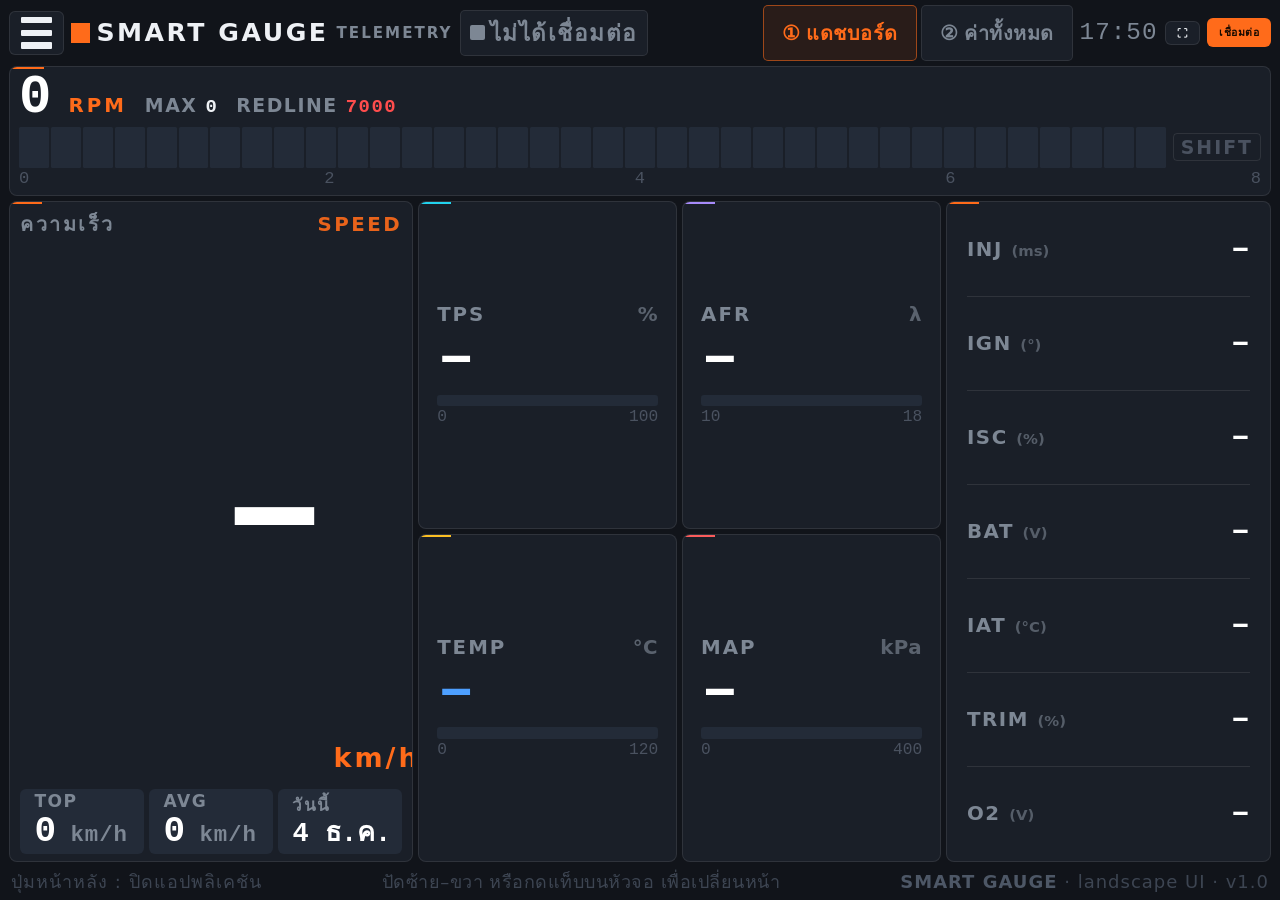
<file: mobile.html>
<!DOCTYPE html>
<html lang="th">
<head>
<link rel="manifest" href="manifest.json">
<meta charset="UTF-8">
<meta name="viewport" content="width=device-width, initial-scale=1, viewport-fit=cover">
<meta name="theme-color" content="#11141a">
<title>Smart Gauge — มือถือ (Bluetooth / Wi‑Fi)</title>
<style>
:root{
  --bg:#11141a; --panel:#1a1f28; --panel2:#232b38; --line:rgba(255,255,255,.09);
  --text:#eef1f5; --dim:#7d8794;
  --acc:#ff6b1a; --green:#39d98a; --amber:#ffb020; --red:#ff4d4d; --blue:#4d9fff;
  --mono:Consolas,"SF Mono",ui-monospace,"Courier New",monospace;
}
*{box-sizing:border-box;margin:0;padding:0;-webkit-tap-highlight-color:transparent}
html,body{min-height:100%}
body{
  background:var(--bg);
  color:var(--text);
  font-family:"Segoe UI",Tahoma,system-ui,sans-serif;
  padding:env(safe-area-inset-top) env(safe-area-inset-right) env(safe-area-inset-bottom) env(safe-area-inset-left);
  display:flex;flex-direction:column;height:100vh;height:100dvh
}
.wrap{width:100%;max-width:520px;margin:0 auto;padding:12px 12px 40px;
  flex:1 1 auto;display:flex;flex-direction:column;min-height:0;min-width:0}

/* ---------- header : แถบเรียบ มุมเหลี่ยมตัวหนา ---------- */
header{display:flex;align-items:center;gap:9px;margin-bottom:6px}
.brand{display:flex;align-items:center;gap:7px;font-size:12px;font-weight:800;
  letter-spacing:3px;color:var(--text);text-transform:uppercase}
.brand::before{content:"";width:9px;height:9px;background:var(--acc);flex:0 0 auto}
.brand small{display:none}
.spacer{flex:1}
.pill{
  display:flex;align-items:center;gap:6px;font-size:10.5px;letter-spacing:1.5px;
  padding:5px 10px;border:1px solid var(--line);border-radius:5px;background:var(--panel);
  color:var(--dim);white-space:nowrap;font-weight:700;text-transform:uppercase
}
.pill .dot{width:7px;height:7px;border-radius:2px;background:var(--dim)}
.pill.on{color:var(--green);border-color:rgba(57,217,138,.45)}
.pill.on .dot{background:var(--green);animation:blink 1.1s infinite}
.pill.warn{color:var(--amber);border-color:rgba(255,176,32,.45)}
.pill.warn .dot{background:var(--amber);animation:blink .6s infinite}
.pill.err{color:var(--red);border-color:rgba(255,77,77,.45)}
.pill.err .dot{background:var(--red)}
@keyframes blink{50%{opacity:.25}}
.btn{
  font:inherit;font-size:12px;font-weight:800;letter-spacing:.5px;cursor:pointer;white-space:nowrap;
  padding:8px 15px;border-radius:6px;border:1px solid transparent;background:var(--acc);color:#180a00;
}
.btn:active{transform:scale(.97)}
.btn.ghost{background:var(--panel);border-color:var(--line);color:var(--text)}
.btn.danger{background:transparent;border-color:rgba(255,77,77,.5);color:var(--red)}
.btn.danger:active{background:rgba(255,77,77,.12)}

/* ---------- card / hero ---------- */
/* ---------- card (ใช้กับหน้า 2/3) ---------- */
.card{background:var(--panel);border:1px solid var(--line);border-radius:12px;
  position:relative;overflow:hidden}

/* ---------- dashboard : RALLY FLAT (สเลท + ส้มเรซซิ่ง ตัวหนา บล็อกเหลี่ยม) ---------- */
.dash2{position:relative;display:grid;gap:8px;height:100%;min-height:0;padding-bottom:14px;
  grid-template-columns:minmax(150px,1.2fr) minmax(160px,1fr) minmax(110px,.8fr);
  grid-template-rows:auto minmax(0,1fr);
  grid-template-areas:"hd hd hd" "l c r";align-items:stretch}
.gleft{grid-area:l} .gcenter{grid-area:c} .grows{grid-area:r}
.gleft{display:flex;flex-direction:column;gap:8px;min-height:0}
.gcenter{display:flex;flex-direction:column;min-width:0;min-height:0}
.grows{display:flex;flex-direction:column;min-height:0;justify-content:center;
  background:var(--panel);border-radius:8px;padding:2px 10px}

/* --- แถบ Shift-light RPM เต็มความกว้าง --- */
.hdZone{grid-area:hd;display:flex;flex-direction:column;gap:3px}
.shiftRow{display:flex;align-items:baseline;gap:10px}
.drpm{display:flex;align-items:baseline;gap:6px}
.drpm .val{font-size:max(22px,9vmin);line-height:1;font-weight:800;letter-spacing:-1px;
  font-variant-numeric:tabular-nums;transition:color .15s}
.drpm i{font-style:normal;font-size:max(8px,2.6vmin);letter-spacing:4px;color:var(--dim);font-weight:700}
.shiftRow .clk{margin-left:auto;font-family:var(--mono);font-size:max(8px,2.6vmin);color:var(--dim)}
.drmax{font-size:max(7px,2.2vmin);color:var(--dim);letter-spacing:1px;font-weight:700}
.drmax b{font-family:var(--mono);color:var(--red);font-weight:700}
.dmode{font-size:max(9px,3vmin);font-weight:800;color:var(--acc);letter-spacing:2px}
.rpmBar{display:flex;gap:3px;height:max(16px,4.5vmin)}
.rpmBar i{flex:1;background:var(--panel2);border-radius:2px}
.rpmBar i.on{background:var(--seg,var(--acc))}
.rpmScale{position:relative;height:12px}
.rpmScale span{position:absolute;top:0;transform:translateX(-50%);
  font-family:var(--mono);font-size:max(7px,2vmin);color:#4a5260}
.rpmScale span:first-child{transform:none}
.rpmScale span:last-child{transform:translateX(-100%)}

/* --- ตัวเลข/ป้ายสากล : ตัวหนา ไร้เงา --- */
.val{font-family:var(--mono);font-weight:700;color:#fff;letter-spacing:-1px;
  font-variant-numeric:tabular-nums}
.val.warn{color:var(--amber)}
.val.bad{color:var(--red)}
.val.cool{color:var(--blue)}
.val.over{color:var(--red)}
.iconBtn{font-size:14px;padding:3px 8px;line-height:1}

/* --- ซ้าย : ความเร็วตัวหนาใหญ่ + TOP/AVG + เวลา/โหมด + ปุ่ม BT --- */
.spdBlock{display:flex;flex-direction:column;justify-content:center;gap:2px;flex:1 1 auto;min-height:0}
.gLab{font-size:max(8px,2.4vmin);letter-spacing:3px;color:var(--dim);font-weight:700}
.dspd{display:flex;align-items:baseline;gap:8px}
.dspd .val{font-size:max(44px,20vmin);line-height:.95;font-weight:800;letter-spacing:-2px;
  min-width:3ch;text-align:right}   /* จองความกว้าง 3 หลัก : km/h ไม่ขยับตอนขึ้นหลักร้อย */
.dspd i{font-style:normal;font-size:max(9px,3vmin);letter-spacing:4px;color:var(--acc);font-weight:700}
.dmaxRow{display:flex;gap:6px;margin-top:4px;flex-wrap:wrap}
.dchip{background:var(--panel);border-radius:6px;padding:3px 8px;display:flex;
  align-items:baseline;gap:6px}
.dchip .gLab{letter-spacing:1.5px}
.dchip .val{font-size:max(13px,4vmin)}
.dtime{display:flex;gap:10px;align-items:center;margin-top:4px;font-family:var(--mono);
  font-size:max(8px,2.6vmin);color:var(--dim)}
.fab{width:34px;height:34px;border-radius:7px;border:1px solid var(--line);cursor:pointer;
  background:var(--panel);color:var(--dim);flex:0 0 auto;
  display:flex;align-items:center;justify-content:center}
.fab.on{background:rgba(255,107,26,.15);color:var(--acc);border-color:rgba(255,107,26,.55)}
.fab svg{width:17px;height:17px;fill:none;stroke:currentColor;stroke-width:1.8;
  stroke-linecap:round;stroke-linejoin:round}
.footHint{position:absolute;left:50%;bottom:3px;transform:translateX(-50%);
  font-size:9.5px;color:#3d4552;white-space:nowrap;pointer-events:none}
.ver{position:absolute;right:2px;bottom:3px;font-size:8.5px;color:#333a45;letter-spacing:1px}

/* --- กลาง : มาตรวัด 4 ช่องแบบบล็อกเหลี่ยม (TPS/AFR/TEMP/MAP) --- */
.gpad{display:grid;grid-template-columns:1fr 1fr;grid-template-rows:1fr 1fr;gap:8px;
  flex:1 1 auto;min-height:0;min-width:0}
.gt{background:var(--panel);border-radius:8px;padding:6px 9px;display:flex;flex-direction:column;
  justify-content:center;gap:1px;min-height:0;overflow:hidden;position:relative}
.gt .gLab{display:flex;justify-content:space-between;align-items:baseline}
.gt .gLab em{font-style:normal;opacity:.6;letter-spacing:.5px}
.gt .val{display:block;font-size:clamp(20px,5vmin,30px);line-height:1.05;font-weight:800}
.gBar{display:block;width:100%;height:5px;margin-top:2px}
.gTrack{fill:none;stroke:var(--panel2);stroke-width:5}
.gFill{fill:none;stroke:var(--acc,#ff6b1a);stroke-width:5}
.rng{display:flex;justify-content:space-between;font-size:8px;color:#4a5260;
  font-family:var(--mono);margin-top:1px}

/* --- ขวา : รายการค่าแบบเส้นคั่นบาง --- */
.rows .r{flex:1 1 0;display:flex;align-items:center;justify-content:space-between;gap:6px;
  border-bottom:1px solid var(--line);padding:0 2px;min-height:0;overflow:hidden}
.rows .r:last-child{border-bottom:0}
.rLab{font-size:max(8px,2.3vmin);letter-spacing:2px;color:var(--dim);font-weight:700;
  white-space:nowrap}
.rLab i{font-style:normal;font-size:.75em;opacity:.6;letter-spacing:0}
.rows .r .val{font-size:max(12px,3.6vmin);text-align:right;font-weight:700}

body.stale .spdBlock,body.stale .gpad,body.stale .rows,body.stale .hdZone
  {opacity:.35;filter:grayscale(.7)}

/* ---------- footer / info ---------- */
.info{margin-top:16px;font-size:11.5px;line-height:1.75;color:var(--dim);
  background:var(--panel);border:1px solid var(--line);border-radius:12px;padding:11px 13px}
.info b{color:var(--text)}
.info code{font-family:var(--mono);color:var(--acc);background:rgba(255,107,26,.10);padding:1px 5px;border-radius:5px;
  font-size:11px;word-break:break-all}
.info h4{font-size:11px;letter-spacing:2px;color:var(--acc);margin-bottom:6px}



/* ---------- bottom sheet ---------- */
.overlay{position:fixed;inset:0;background:rgba(0,0,0,.62);backdrop-filter:blur(3px);
  opacity:0;pointer-events:none;transition:.2s;z-index:40}
.overlay.open{opacity:1;pointer-events:auto}
/* แผงเชื่อมต่อ/ตั้งค่า : เต็มจอ (ทั้งแนวตั้ง-แนวนอน) */
.sheet{
  position:fixed;inset:0;z-index:50;margin:0;
  background:#14181f;
  padding:calc(8px + env(safe-area-inset-top)) 14px calc(14px + env(safe-area-inset-bottom));
  overflow-y:auto;overscroll-behavior:contain;
  transform:translateY(105%);transition:transform .25s cubic-bezier(.2,.8,.2,1)
}
.sheet.open{transform:none}
@media (prefers-reduced-motion:reduce){ .sheet{transition:none} .pill .dot{animation:none} }
.grab{width:44px;height:4px;border-radius:9px;background:#2b2b31;margin:2px auto 10px;
  position:relative;touch-action:none;cursor:grab}
.grab:active{cursor:grabbing}
/* พื้นที่รับ gesture กว้างขึ้นรอบแถบ grab (ไม่เปลี่ยนขนาดแถบสายตา) */
.grab::after{content:"";position:absolute;left:-60px;right:-60px;top:-14px;bottom:-18px}
.sheet h3{touch-action:none}
.sheet h3{font-size:14px;letter-spacing:2px;color:var(--text);font-weight:800;
  margin-bottom:10px;display:flex;align-items:center;gap:8px}
.sheet h3::before{content:"";width:9px;height:9px;background:var(--acc)}
.tabs{display:flex;gap:8px;margin-bottom:14px;overflow-x:auto}
.tabs button{
  flex:1 1 auto;font:inherit;font-size:12px;padding:9px 4px;border-radius:10px;cursor:pointer;
  background:transparent;border:1px solid var(--line);color:var(--dim);white-space:nowrap
}
.tabs button.active{background:rgba(255,107,26,.12);border-color:rgba(255,107,26,.55);color:var(--acc);font-weight:800}
.pane{display:none;max-width:640px;margin:0 auto}
.pane.show{display:block}
/* ช่องตั้งค่าสเกล/เกณฑ์สี : ใช้พื้นที่เต็มหน้าจอ (2 คอลัมน์บนจอกว้าง) */
.pane#pane-set{max-width:none}
@media (orientation:landscape){
  .pane#pane-set.show{max-width:1000px;column-count:2;column-gap:20px}
  .pane#pane-set .sub,.pane#pane-set .srow,.pane#pane-set .row,
  .pane#pane-set .statusline{break-inside:avoid}
}
.sheet .srow{margin-bottom:9px}
.sheet .srow input{padding:10px 8px;font-size:14px}
.sheet label{font-size:12px;margin:12px 0 6px}
label{display:block;font-size:11px;letter-spacing:1px;color:var(--dim);margin:10px 0 5px}
input[type=text]{
  width:100%;font:inherit;font-family:var(--mono);font-size:13px;color:var(--text);
  background:#070d14;border:1px solid var(--line);border-radius:10px;padding:11px 12px;outline:none
}
input[type=text]:focus{border-color:#155e75}
.row{display:flex;gap:8px;margin-top:14px}
.row .btn{flex:1;padding:12px}
.hint{font-size:11px;line-height:1.7;color:var(--dim);margin-top:10px}
.hint b{color:var(--amber)}
.statusline{font-family:var(--mono);font-size:11.5px;color:var(--dim);margin-top:12px;
  min-height:16px;word-break:break-all}
.statusline.ok{color:var(--green)} .statusline.err{color:var(--red)}

/* ---------- toast ---------- */
.toast{position:fixed;left:50%;bottom:22px;transform:translateX(-50%);z-index:60;
  background:var(--panel2);border:1px solid var(--line);color:var(--acc);font-size:12px;font-weight:700;
  padding:9px 16px;border-radius:6px;opacity:0;pointer-events:none;max-width:92vw;text-align:center}
.toast.show{opacity:1}

/* ---------- settings (สเกล / เกณฑ์สี) ---------- */
.sub{font-size:11px;letter-spacing:2px;color:var(--acc);margin:14px 0 8px;
  border-top:1px dashed var(--line);padding-top:12px}
.sub:first-child{margin-top:2px;border-top:0;padding-top:0}
.srow{display:grid;grid-template-columns:1.4fr 1fr;gap:6px;align-items:center;margin-bottom:6px}
.srow.two{grid-template-columns:1.15fr 1fr 1fr}
.srow span{font-size:11px;color:var(--dim);letter-spacing:.3px;line-height:1.3}
.srow input{width:100%;font:inherit;font-family:var(--mono);font-size:13px;color:var(--text);
  background:#070d14;border:1px solid var(--line);border-radius:8px;padding:8px 7px;outline:none}
.srow input:focus{border-color:#155e75}
input[type=number]{-moz-appearance:textfield}
input[type=number]::-webkit-outer-spin-button,input[type=number]::-webkit-inner-spin-button{-webkit-appearance:none;margin:0}
input[type=color]{padding:2px;height:38px;cursor:pointer}

/* ---------- pager : 3 หน้า ปัดซ้าย-ขวา ---------- */
.pagebar{display:flex;gap:6px;margin-bottom:8px}
.pagebar button{
  flex:1;font:inherit;font-size:11.5px;font-weight:600;letter-spacing:.3px;
  padding:8px 4px;border-radius:10px;cursor:pointer;
  background:var(--panel);border:1px solid var(--line);color:var(--dim)
}
.pagebar button.active{background:var(--acc);border-color:var(--acc);color:#180a00;font-weight:800}
.pager{
  display:flex;overflow-x:auto;overflow-y:hidden;
  scroll-snap-type:x mandatory;-webkit-overflow-scrolling:touch;scrollbar-width:none;
  flex:1 1 auto;min-height:0;min-width:0
}
.pager::-webkit-scrollbar{display:none}
.page{
  flex:0 0 100%;min-width:100%;height:100%;scroll-snap-align:start;
  overflow-y:auto;overscroll-behavior:contain;-webkit-overflow-scrolling:touch;
  scrollbar-width:none;padding-bottom:6px
}
.page::-webkit-scrollbar{display:none}

/* ---------- หน้า 2 : ตารางค่าทั้งหมด (ช่องเล็กแนวตั้ง-แนวนอน) ---------- */
.ptable{padding:10px 10px 12px}
.pthead{display:flex;justify-content:space-between;font-size:11px;letter-spacing:2px;
  color:var(--dim);padding:0 6px 8px;border-bottom:1px solid var(--line);margin-bottom:8px}
.plist{display:grid;gap:6px;grid-template-columns:repeat(auto-fit,minmax(160px,1fr))}
.pbox{
  display:flex;align-items:center;justify-content:space-between;gap:8px;
  background:var(--panel);border:1px solid var(--line);border-left:3px solid var(--acc,#00e5ff);
  border-radius:8px;padding:7px 10px;min-height:34px
}
.pbox .pk{font-size:10.5px;line-height:1.3;color:var(--text);opacity:.85}
.pbox .pr{display:flex;align-items:baseline;gap:4px;flex:0 0 auto}
.pbox .pv{font-family:var(--mono);font-size:16px;font-weight:700;color:var(--green);
  text-align:right;white-space:nowrap}
.pbox .pu{font-size:9px;color:#3f5165;min-width:24px;text-align:left}

/* ---------- หน้า 3 : อ่าน/ลบโค้ด DTC (ยืดเต็มจอ) ---------- */
.page#page2{overflow:hidden}
.dtc{padding:10px;height:100%;display:flex;flex-direction:column;min-height:0}
.dtcHead{display:flex;justify-content:space-between;align-items:center;margin-bottom:8px}
.dtcTitle{font-size:13px;letter-spacing:2px;color:var(--text);font-weight:800}
.dtcCount{font-family:var(--mono);font-size:12px;color:var(--dim)}
.dtcList{display:flex;flex-wrap:wrap;gap:8px;align-content:flex-start;min-height:52px;
  background:#070d14;border:1px dashed var(--line);border-radius:10px;padding:10px;
  flex:1 1 auto;min-height:0;overflow:auto;overscroll-behavior:contain}
.dtcList .empty{font-size:12px;color:#3f5165}
.dtcChip{display:inline-flex;align-items:center;gap:9px;background:#1a0d10;
  border:1px solid #5a1a20;color:#ff6b6b;font-family:var(--mono);font-size:16px;
  font-weight:700;padding:8px 12px;border-radius:7px}
.dtcChip i{font-style:normal;font-size:13px;opacity:.65;cursor:pointer;padding:0 3px}
.dtcRow{display:flex;gap:10px;margin-top:10px;flex:0 0 auto}
.dtcRow .btn{flex:1;padding:16px;font-size:15px}
.dtc .cmdRow{margin-top:12px;flex:0 0 auto}
.dtc .cmdRow .btn,.dtc label{font-size:13px}
.dtc input[type=text]{padding:14px 12px;font-size:16px}
.dtc .statusline{margin-top:10px;flex:0 0 auto}
.dtc .dtcLog{flex:0 0 auto;max-height:22vh}
.dtc .hint{display:none}
/* จอกว้าง : คอลัมน์เดียวตรงกลาง ไม่ยืดเกินอ่าน */
@media (orientation:landscape) and (min-width:700px){
  .dtc{max-width:760px;margin:0 auto;width:100%}
}
.btn.danger{background:#2a0d10;border-color:#6d1a20;color:#ff6b6b}
.btn.danger:active{background:#3a1116}
.cmdRow{display:grid;grid-template-columns:1fr 1fr;gap:8px}
.dtcLog{margin-top:10px;background:#070d14;border:1px solid var(--line);border-radius:10px;
  padding:7px 10px;max-height:120px;overflow:auto;font-family:var(--mono);font-size:11px;
  color:var(--dim);display:none}
.dtcLog:not(:empty){display:block}
.logline{padding:3px 0;border-bottom:1px solid #101a25;word-break:break-all}
.logline:last-child{border-bottom:0}

/* ---------- landscape : มือถือติดแฮนด์ ---------- */
@media (orientation:landscape){
  /* แถบบนชิดขอบจอ : brand ซ้าย / ปุ่มเล็ก ๆ รวมกับปุ่มเลือกหน้าชิดขวา */
  .wrap{max-width:none;padding:4px 10px 6px;
    display:grid;grid-template-columns:minmax(0,1fr) auto;
    grid-template-rows:auto minmax(0,1fr);
    grid-template-areas:"head nav" "pager pager";column-gap:8px;row-gap:4px}
  header{grid-area:head;margin:0;gap:6px;min-width:0}
  .pagebar{grid-area:nav;margin:0;align-self:center;gap:4px}
  .pagebar button{font-size:10px;padding:4px 9px;border-radius:99px;flex:0 0 auto}
  .pager{grid-area:pager}
  .brand{font-size:10px;letter-spacing:2px}
  .pill{font-size:9.5px;padding:3px 8px;gap:5px;min-width:0;overflow:hidden}
  .pill .dot{width:6px;height:6px}
  .btn{padding:4px 10px;font-size:10.5px}
  .info{display:none}
  .tabs button{font-size:11px;padding:7px 4px}
  .hdZone{gap:2px}
  .rpmBar{height:max(18px,5vmin)}
  .rows{padding:2px 10px}
}
/* จอแนวตั้ง : แถบ RPM บนสุด → ความเร็วเต็มความกว้าง → มาตรวัด / รายการค่า */
@media (orientation:portrait){
  /* แถบหัวจอแคบลงให้พอดีความกว้างมือถือ (ไม่ให้ปุ่มเชื่อมต่อเลยขอบ) */
  header{gap:6px}
  .brand{font-size:11px;letter-spacing:2px;min-width:0;white-space:nowrap}
  .pill{font-size:9.5px;padding:4px 7px;gap:5px;min-width:0;overflow:hidden}
  .pill #connText{min-width:0;overflow:hidden;text-overflow:ellipsis;white-space:nowrap}
  header .btn{padding:7px 11px}
  /* หน้า 2 : ตารางค่า — จอโทรศัพท์เป็น列表เต็มความกว้าง อ่านง่าย ไม่เบียด */
  .plist{grid-template-columns:1fr}
  .pbox{min-height:44px;padding:9px 12px;gap:10px}
  .pbox .pk{font-size:12px;line-height:1.35;opacity:1}
  .pbox .pv{font-size:18px}
  .pbox .pu{font-size:10px;min-width:28px}
  .dash2{grid-template-columns:1fr 1fr;
    grid-template-rows:auto auto minmax(0,1fr);
    grid-template-areas:"hd hd" "l l" "c r";height:auto;padding-bottom:0}
  .gcenter{min-height:52vw}
  .gleft{gap:8px}
  .spdBlock{flex:0 0 auto}
  .dspd .val{font-size:22vw}
  .rows{justify-content:flex-start}
  .rows .r{min-height:40px}
  .footHint{position:static;transform:none;display:block;
    text-align:center;margin-top:8px;grid-column:1/-1}
  .ver{position:static;display:block;margin-top:4px;text-align:right;grid-column:1/-1}
}

/* ============================================================
   UI แนวนอนชุดใหม่ (แสดงเมื่อหมุนขวาง) — ใช้ข้อมูล/การเชื่อมต่อ/หน้า DTC เดิมทุกอย่าง
   ============================================================ */
.lsApp{display:none;flex:1 1 auto;min-height:0;min-width:0;flex-direction:column;gap:5px;padding:5px 9px 4px}
@media (orientation:landscape) and (min-width:600px){
  .wrap{display:none}
  .lsApp{display:flex}
}
.lsApp .btn{padding:5px 11px;font-size:10.5px;border-radius:6px}
.lsApp .pill{font-size:max(8px,2.5vmin);padding:4px 9px;gap:5px;min-width:0;overflow:hidden}
.lsApp .pill .dot{width:max(6px,1.7vmin);height:max(6px,1.7vmin)}
.lsHead{display:flex;align-items:center;gap:7px;min-width:0;flex:0 0 auto}
.lsBrand{display:flex;align-items:center;gap:6px;font-size:max(9px,2.8vmin);font-weight:800;
  letter-spacing:2.5px;text-transform:uppercase;white-space:nowrap}
.lsBrand::before{content:"";width:max(8px,2.2vmin);height:max(8px,2.2vmin);background:var(--acc)}
.lsBrand small{font-size:.6em;letter-spacing:2px;color:var(--dim);font-weight:700;margin-left:2px}
.lsMenu{display:flex;align-items:center;justify-content:center;flex:0 0 auto}
.lsMenu.acc{color:var(--acc);border-color:rgba(255,107,26,.55);background:rgba(255,107,26,.1)}
.lsBars{display:flex;flex-direction:column;gap:max(2px,.7vmin);width:max(12px,3.4vmin)}
.lsBars i{display:block;height:max(2px,.7vmin);background:currentColor;border-radius:1px}
.lsSpacer{flex:1 1 auto;min-width:4px}
.lsClock{font-family:var(--mono);font-size:max(9px,2.7vmin);color:var(--dim);letter-spacing:1px}
.lsTabs{display:flex;gap:4px;flex:0 0 auto}
.lsTab{font-size:max(8px,2.2vmin);font-weight:800;letter-spacing:.5px;color:var(--dim);
  background:var(--panel);border:1px solid var(--line);border-radius:5px;cursor:pointer;
  padding:max(4px,1.2vmin) max(7px,2vmin);white-space:nowrap}
.lsTab.active{color:var(--acc);border-color:rgba(255,107,26,.55);background:rgba(255,107,26,.1)}
/* แถบ RPM / shift light */
.lsRpm{background:var(--panel);border:1px solid var(--line);border-radius:8px;
  padding:4px 9px 3px;position:relative;overflow:hidden;flex:0 0 auto}
.lsRpm::before{content:"";position:absolute;left:0;top:0;height:2px;width:34px;background:var(--acc)}
.lsRpmHead{display:flex;align-items:baseline;gap:max(7px,2vmin);margin-bottom:2px}
.lsRpmVal{font-family:var(--mono);font-weight:800;color:#fff;font-size:max(15px,6vmin);
  line-height:1;letter-spacing:-1px;font-variant-numeric:tabular-nums}
.lsRpmVal.warn{color:var(--amber)}
.lsRpmVal.bad{color:var(--red)}
.lsRpmUnit{font-size:max(7px,2.2vmin);letter-spacing:3px;color:var(--acc);font-weight:800}
.lsRpmTag{font-size:max(7px,2.1vmin);letter-spacing:1.5px;color:var(--dim);font-weight:700}
.lsRpmTag b{font-family:var(--mono);color:var(--text)}
.lsBarRow{display:flex;align-items:center;gap:7px}
.lsBar{flex:1 1 auto;display:flex;gap:2px;height:max(13px,4.6vmin);min-width:0}
.lsBar i{flex:1 1 0;background:var(--panel2);border-radius:1.5px;transition:background .12s}
.lsBar i.on{background:var(--segc)}
.lsShift{flex:0 0 auto;font-size:max(7px,2.1vmin);font-weight:800;letter-spacing:2px;
  color:var(--dim2,#4a5260);border:1px solid var(--line);border-radius:4px;padding:2px 7px}
.lsBar.hot .segRed,.lsShift.hot{background:var(--red);color:#150406;border-color:var(--red);
  box-shadow:0 0 10px rgba(255,77,77,.55);animation:blink .32s infinite}
.lsScale{position:relative;height:max(9px,2.6vmin);margin-top:1px}
.lsScale span{position:absolute;top:0;transform:translateX(-50%);
  font-family:var(--mono);font-size:max(6px,1.9vmin);color:var(--dim2,#4a5260)}
.lsScale span:first-child{transform:none}
.lsScale span:last-child{transform:translateX(-100%)}
/* pager 3 หน้า : ปัดซ้าย-ขวา */
.lsPager{display:flex;min-height:0;min-width:0;overflow-x:auto;overflow-y:hidden;
  scroll-snap-type:x mandatory;-webkit-overflow-scrolling:touch;scrollbar-width:none;flex:1 1 auto}
.lsPager::-webkit-scrollbar{display:none}
.lsPage{flex:0 0 100%;min-width:100%;scroll-snap-align:start;display:flex;min-height:0;min-width:0}
.lsApp.lsParams .lsRpm{height:0;padding:0;border-width:0;overflow:hidden}   /* หน้าตาราง : เต็มจอ */
.lsGrid{flex:1 1 auto;display:grid;gap:5px;min-height:0;min-width:0;
  grid-template-columns:minmax(0,1.02fr) minmax(0,1.32fr) minmax(0,.82fr)}
.lsPanel{background:var(--panel);border:1px solid var(--line);border-radius:8px;
  position:relative;overflow:hidden;min-height:0;min-width:0}
.lsPanel::before,.lsTile::before,.lsRows::before{content:"";position:absolute;left:0;top:0;
  height:2px;width:32px;background:var(--acc)}
.lsPHead{display:flex;justify-content:space-between;align-items:baseline;
  font-size:max(7px,2.2vmin);letter-spacing:2.5px;color:var(--dim);font-weight:800}
.lsPHead em{font-style:normal;color:var(--acc);opacity:.9}
.lsHero{display:flex;flex-direction:column;gap:2px;padding:6px 10px 7px}
.lsSpdWrap{flex:1 1 auto;display:flex;align-items:center;justify-content:center;gap:8px;min-height:0}
.lsSpd{font-family:var(--mono);font-weight:800;color:#fff;line-height:.92;letter-spacing:-3px;
  font-size:max(40px,20vmin);font-variant-numeric:tabular-nums;
  min-width:3ch;text-align:right}   /* จองความกว้าง 3 หลัก : km/h ไม่ขยับตอนตัวเลขขึ้น/ลงหลักร้อย */
.lsSpdUnit{align-self:flex-end;padding-bottom:max(4px,1.6vmin);
  font-size:max(8px,3vmin);letter-spacing:3px;font-weight:800;color:var(--acc)}
.lsChips{display:flex;gap:5px;min-width:0}
.lsChip{flex:1 1 0;min-width:0;background:var(--panel2);border-radius:6px;
  padding:2px max(6px,1.6vmin);display:flex;flex-direction:column;gap:1px}
.lsChip s{text-decoration:none;font-size:max(6px,1.9vmin);letter-spacing:1.5px;color:var(--dim);font-weight:800}
.lsChip b{font-family:var(--mono);font-size:max(11px,4vmin);color:#fff;font-weight:700;
  line-height:1.1;font-variant-numeric:tabular-nums;white-space:nowrap;overflow:hidden}
.lsChip b i{font-style:normal;font-size:.62em;color:var(--dim);letter-spacing:1px}
.lsChip .lsDate{font-size:max(9px,3vmin)}
.lsTiles{display:grid;gap:5px;grid-template-columns:1fr 1fr;grid-template-rows:1fr 1fr;min-height:0}
.lsTile{background:var(--panel);border:1px solid var(--line);border-radius:8px;
  padding:4px max(7px,2vmin) 5px;display:flex;flex-direction:column;justify-content:center;
  gap:1px;min-height:0;position:relative;overflow:hidden}
.lsLab{display:flex;justify-content:space-between;align-items:baseline;
  font-size:max(7px,2.2vmin);letter-spacing:2px;color:var(--dim);font-weight:800}
.lsLab em{font-style:normal;opacity:.65;letter-spacing:.5px}
.lsTVal{font-family:var(--mono);font-size:max(16px,7vmin);line-height:1.02;font-weight:800;
  color:#fff;font-variant-numeric:tabular-nums;letter-spacing:-1px}
.lsTVal.warn{color:var(--amber)}
.lsTVal.bad{color:var(--red)}
.lsTVal.cool{color:var(--blue)}
.lsTBar{height:max(4px,1.3vmin);background:var(--panel2);border-radius:3px;overflow:hidden;margin-top:2px}
.lsTBar i{display:block;height:100%;width:0;background:var(--acc);border-radius:3px;transition:width .25s}
.lsRng{display:flex;justify-content:space-between;font-family:var(--mono);
  font-size:max(6px,1.8vmin);color:#4a5260;margin-top:1px}
.lsRows{background:var(--panel);border:1px solid var(--line);border-radius:8px;
  padding:1px max(8px,2.2vmin);display:flex;flex-direction:column;min-height:0;
  position:relative;overflow:hidden}
.lsRow{flex:1 1 0;display:flex;align-items:center;justify-content:space-between;gap:5px;
  border-bottom:1px solid var(--line);min-height:0;overflow:hidden}
.lsRow:last-child{border-bottom:0}
.lsRLab{font-size:max(7px,2.2vmin);letter-spacing:1.6px;color:var(--dim);font-weight:800;white-space:nowrap}
.lsRLab i{font-style:normal;font-size:.75em;opacity:.6;letter-spacing:0}
.lsRVal{font-family:var(--mono);font-size:max(11px,3.6vmin);font-weight:700;color:#fff;
  text-align:right;white-space:nowrap;font-variant-numeric:tabular-nums}
.lsRVal u{text-decoration:none;font-size:.7em;color:var(--dim);margin-left:3px}
.lsRVal.warn{color:var(--amber)}
.lsRVal.bad{color:var(--red)}
.lsRVal.cool{color:var(--blue)}
/* หน้าตารางค่าทั้งหมด */
.lsPtable{flex:1 1 auto;display:flex;flex-direction:column;min-height:0;min-width:0;padding:1px}
.lsPgrid{flex:1 1 auto;display:grid;gap:5px;min-height:0;min-width:0;
  grid-template-columns:repeat(4,minmax(0,1fr));grid-template-rows:repeat(4,minmax(0,1fr))}
.lsCell{display:flex;align-items:center;justify-content:space-between;gap:7px;min-height:0;min-width:0;
  overflow:hidden;background:var(--panel);border:1px solid var(--line);border-left:3px solid var(--c,#ff6b1a);
  border-radius:7px;padding:2px max(8px,2vmin)}
.lsPk{font-size:max(8px,2.5vmin);line-height:1.25;color:var(--text);opacity:.9;min-width:0;overflow:hidden}
.lsPr{display:flex;align-items:baseline;gap:4px;flex:0 0 auto}
.lsPv{font-family:var(--mono);font-size:max(13px,5vmin);font-weight:700;color:#fff;
  line-height:1;font-variant-numeric:tabular-nums;white-space:nowrap}
.lsPu{font-size:max(7px,2vmin);color:var(--dim);min-width:2.4em;letter-spacing:.5px}
/* หน้า DTC : ใช้การ์ดเดิมย้ายมาแสดงเต็มจอ */
.lsDtcSlot{flex:1 1 auto;display:flex;min-height:0;min-width:0}
@media (orientation:landscape) and (min-width:600px){
  .lsDtcSlot .dtc{max-width:none;margin:0;width:100%;padding:6px 8px}
  .lsDtcSlot .dtcRow{margin-top:8px}
  .lsDtcSlot .dtcRow .btn{padding:8px 12px;font-size:12px}
  .lsDtcSlot .dtc .cmdRow{margin-top:8px}
  .lsDtcSlot .dtc input[type=text]{padding:8px 10px;font-size:13px}
  .lsDtcSlot .dtc .dtcLog{max-height:none;flex:1 1 auto;min-height:0}
}
.lsFoot{display:flex;justify-content:space-between;align-items:center;flex:0 0 auto;
  font-size:max(7px,2vmin);letter-spacing:1px;color:#3d4552;padding:0 2px}
.lsFoot b{color:#4d5766;font-weight:700}
.lsFootMid{letter-spacing:.5px}
@media (max-width:720px){ .lsClock{display:none} .lsFootMid{display:none} .lsApp .pill{max-width:24vw;text-overflow:ellipsis} }
/* จอแดงทั้งจอเมื่อเกิน REDLINE */
.lsRedAlert{display:none;position:fixed;inset:0;z-index:35;pointer-events:none;
  background:rgba(255,38,38,.34);
  box-shadow:inset 0 0 110px rgba(255,45,45,.85), inset 0 0 14px rgba(255,70,70,.95);
  animation:lsAlert .34s infinite}
@keyframes lsAlert{0%,100%{opacity:.28}50%{opacity:1}}
body.lsRed .lsRedAlert{display:block}
@media (prefers-reduced-motion:reduce){.lsRedAlert{animation:none;opacity:.7}}
stale: .stale .lsGrid,.stale .lsRpm,.stale .lsPtable{opacity:.35;filter:grayscale(.7)}
</style>
</head>
<body>
<div class="wrap">

  <header>
    <button type="button" class="btn ghost iconBtn" id="menuBtn" title="เมนู">☰</button>
    <div class="brand">SMART GAUGE<small>TELEMETRY / BLUETOOTH + WIFI</small></div>
    <div class="spacer"></div>
    <div class="pill" id="connPill"><span class="dot"></span><span id="connText">ไม่ได้เชื่อมต่อ</span></div>
    <button class="btn ghost" id="fsBtn" title="เต็มจอ (ล็อกแนวนอน)">⛶</button>
    <button class="btn" id="openSheet">เชื่อมต่อ</button>
  </header>

  <nav class="pagebar" id="pagebar">
    <button type="button" class="active" data-page="0">① หน้าหลัก</button>
    <button type="button" data-page="1">② ค่าทั้งหมด</button>
    <button type="button" data-page="2">③ ล้างโค้ด DTC</button>
  </nav>

  <div class="pager" id="pager">
  <section class="page" id="page0">

  <div class="dash2">
    <!-- ============ แถบ Shift-light RPM เต็มความกว้าง ============ -->
    <div class="hdZone">
      <div class="shiftRow">
        <span class="drpm"><span class="val" id="rpmVal">0</span><i>RPM</i></span>
        <span class="drmax">MAX <b id="rpmMax">0</b></span>
        <span class="clk" id="clk">--:--</span>
        <span class="dmode" id="modeVal">–</span>
      </div>
      <div class="rpmBar" id="rpmBar"></div>
      <div class="rpmScale" id="rpmScale"></div>
    </div>

    <!-- ============ ซ้าย : ความเร็วตัวหนา + TOP/AVG + ปุ่ม BT ============ -->
    <div class="gleft">
      <div class="spdBlock">
        <span class="gLab">ความเร็ว / SPEED</span>
        <div class="dspd"><span class="val" id="spdVal">0</span><i>km/h</i></div>
        <div class="dmaxRow">
          <span class="dchip"><span class="gLab">TOP</span><span class="val" id="spdMax">0</span></span>
          <span class="dchip"><span class="gLab">AVG</span><span class="val" id="spdAvg">0</span></span>
          <span class="dchip"><span class="gLab">วันนี้</span><span id="dateTxt" style="font-family:var(--mono);font-size:max(8px,2.6vmin);color:var(--dim)"></span></span>
        </div>
        <div class="dtime">
          <button class="fab" id="fabBle" type="button" title="เชื่อมต่อ Bluetooth">
            <svg viewBox="0 0 24 24" aria-hidden="true">
              <polyline points="6.5 6.5 17.5 17.5 12 22 12 2 17.5 6.5 6.5 17.5"/>
            </svg>
          </button>
        </div>
      </div>
    </div>

    <!-- ============ กลาง : มาตรวัด 4 ช่อง (TPS/AFR/TEMP/MAP) ============ -->
    <div class="gcenter">
      <div class="gpad">
        <div class="gt" style="--acc:#ff6b1a">
          <span class="gLab">TPS<em>%</em></span>
          <span class="val" id="v_tps">–</span>
          <svg class="gBar" viewBox="0 0 100 5" preserveAspectRatio="none" aria-hidden="true">
            <path class="gTrack" pathLength="100" d="M0 2.5 H100"/>
            <path class="gFill" pathLength="100" id="f_tps" d="M0 2.5 H100"/>
          </svg>
          <div class="rng"><span>0</span><span>100</span></div>
        </div>
        <div class="gt" style="--acc:#4d9fff">
          <span class="gLab">AFR<em>λ</em></span>
          <span class="val" id="v_afr">–</span>
          <svg class="gBar" viewBox="0 0 100 5" preserveAspectRatio="none" aria-hidden="true">
            <path class="gTrack" pathLength="100" d="M0 2.5 H100"/>
            <path class="gFill" pathLength="100" id="f_afr" d="M0 2.5 H100"/>
          </svg>
          <div class="rng"><span>10</span><span>18</span></div>
        </div>
        <div class="gt" style="--acc:#ffb020">
          <span class="gLab">TEMP<em>°C</em></span>
          <span class="val" id="v_temp">–</span>
          <svg class="gBar" viewBox="0 0 100 5" preserveAspectRatio="none" aria-hidden="true">
            <path class="gTrack" pathLength="100" d="M0 2.5 H100"/>
            <path class="gFill" pathLength="100" id="f_temp" d="M0 2.5 H100"/>
          </svg>
          <div class="rng"><span>0</span><span>120</span></div>
        </div>
        <div class="gt" style="--acc:#ff4d4d">
          <span class="gLab">MAP<em>kPa</em></span>
          <span class="val" id="mapVal">–</span>
          <svg class="gBar" viewBox="0 0 100 5" preserveAspectRatio="none" aria-hidden="true">
            <path class="gTrack" pathLength="100" d="M0 2.5 H100"/>
            <path class="gFill" pathLength="100" id="f_map" d="M0 2.5 H100"/>
          </svg>
          <div class="rng"><span>0</span><span>400</span></div>
        </div>
      </div>
    </div>

    <!-- ============ ขวา : รายการค่า ============ -->
    <div class="grows rows">
      <div class="r"><span class="rLab">INJ <i>(ms)</i></span><span class="val" id="v_inj">–</span></div>
      <div class="r"><span class="rLab">IGN <i>(°)</i></span><span class="val" id="v_ign">–</span></div>
      <div class="r"><span class="rLab">ISC <i>(%)</i></span><span class="val" id="r_iacv">–</span></div>
      <div class="r"><span class="rLab">BAT <i>(V)</i></span><span class="val" id="v_bat">–</span></div>
      <div class="r"><span class="rLab">IAT <i>(°C)</i></span><span class="val" id="r_iat">–</span></div>
      <div class="r"><span class="rLab">TRIM <i>(%)</i></span><span class="val" id="r_trim">–</span></div>
      <div class="r"><span class="rLab">O2 <i>(V)</i></span><span class="val" id="r_o2">–</span></div>
    </div>

    <span class="footHint">ปุ่มหน้าหลัง : ปิดแอปพลิเคชัน</span>
    <span class="ver">v1.0</span>
  </div>

  <div class="info">
    <h4>โปรโตคอลข้อมูล</h4>
    อุปกรณ์ส่งข้อความเป็น <b>บรรทัดเดียวต่อแพ็กเก็จ</b> (จบด้วย <code>\n</code>) รูปแบบใดก็ได้:<br>
    JSON: <code>{"rpm":3200,"speed":78,"afr":13.4,"tps":44,"ign":22,"inj":5.1,"bat":13.8,"temp":92}</code><br>
    CSV (ตามลำดับ): <code>3200,13.4,44,78,22,5.1,13.8,92</code><br>
    หรือ key=value: <code>rpm=3200&amp;afr=13.4&amp;tps=44&amp;speed=78</code><br>
    ชื่อที่รองรับ: <code>speed/spd</code>, <code>ign/lgn</code>, <code>inj/lnj</code>,
    <code>bat/volt</code>, <code>temp/ect</code>
  </div>
  </section><!-- /page0 : หน้าหลัก -->

  <!-- ================= page 2 : ตารางค่าทั้งหมด ================= -->
  <section class="page" id="page1">
    <div class="card ptable">
      <div class="pthead"><span>Parameter</span><span>Value</span></div>
      <div class="plist" id="plist"></div>
    </div>
  </section>

  <!-- ================= page 3 : อ่าน/ลบโค้ด DTC ================= -->
  <section class="page" id="page2">
    <div class="card dtc">
      <div class="dtcHead">
        <span class="dtcTitle">DTC — โค้ดข้อผิดพลาด</span>
        <span class="dtcCount" id="dtcCount">0 โค้ด</span>
      </div>
      <div class="dtcList" id="dtcList"></div>
      <div class="dtcRow">
        <button type="button" class="btn" id="dtcReadBtn">อ่านโค้ด DTC</button>
        <button type="button" class="btn danger" id="dtcClearBtn">ลบโค้ด DTC</button>
      </div>
      <div class="cmdRow">
        <div><label>คำสั่งอ่าน</label><input type="text" id="cmdRead" value="03" spellcheck="false"></div>
        <div><label>คำสั่งลบ</label><input type="text" id="cmdClear" value="04" spellcheck="false"></div>
      </div>
      <div class="statusline" id="dtcStatus"></div>
      <div class="dtcLog" id="dtcLog"></div>
      <div class="hint">คำสั่งมาตรฐาน OBD‑II/UDS: <b>03</b> = อ่านโค้ด,
        <b>04</b> = ล้างความจำ ECU (บางอุปกรณ์ใช้ <b>CLR</b> หรือ <b>ATCLR</b>)
        — ส่งผ่านช่องทางที่เชื่อมต่ออยู่ (BLE / Wi‑Fi) ต้องกด “เชื่อมต่อ” ก่อนใช้งาน</div>
    </div>
  </section>

  </div><!-- /pager -->
</div><!-- /wrap -->

<!-- ================= UI แนวนอนชุดใหม่ (ใช้ข้อมูล/การเชื่อมต่อ/หน้า DTC เดิม) ================= -->
<div class="lsApp" id="lsApp">
  <header class="lsHead">
    <button type="button" class="btn ghost lsMenu" id="lsMenuBtn" title="หน้าอ่าน/ลบโค้ด DTC">
      <span class="lsBars" aria-hidden="true"><i></i><i></i><i></i></span>
    </button>
    <div class="lsBrand">Smart Gauge<small>Telemetry</small></div>
    <div class="pill" id="lsConnPill"><span class="dot"></span><span id="lsConnText">ไม่ได้เชื่อมต่อ</span></div>
    <div class="lsSpacer"></div>
    <nav class="lsTabs" id="lsTabs" aria-label="เลือกหน้า">
      <button type="button" class="lsTab active" data-page="0">① แดชบอร์ด</button>
      <button type="button" class="lsTab" data-page="1">② ค่าทั้งหมด</button>
    </nav>
    <div class="lsClock" id="lsClock">--:--</div>
    <button type="button" class="btn ghost" id="lsFsBtn" title="เต็มจอ (ล็อกแนวนอน)">⛶</button>
    <button type="button" class="btn" id="lsConnBtn">เชื่อมต่อ</button>
  </header>

  <section class="lsRpm">
    <div class="lsRpmHead">
      <span class="lsRpmVal" id="lsRpmVal">0</span>
      <span class="lsRpmUnit">RPM</span>
      <span class="lsRpmTag">MAX <b id="lsRpmMaxV">0</b></span>
      <span class="lsRpmTag">REDLINE <b id="lsRedV" style="color:var(--red)">7000</b></span>
    </div>
    <div class="lsBarRow">
      <div class="lsBar" id="lsBar"></div>
      <span class="lsShift" id="lsShift">SHIFT</span>
    </div>
    <div class="lsScale" id="lsScale"></div>
  </section>

  <main class="lsPager" id="lsPager">
    <!-- หน้า 1 : แดชบอร์ด -->
    <section class="lsPage">
      <div class="lsGrid">
        <div class="lsPanel lsHero">
          <div class="lsPHead"><span>ความเร็ว</span><em>SPEED</em></div>
          <div class="lsSpdWrap">
            <span class="lsSpd" id="lsSpd">0</span>
            <span class="lsSpdUnit">km/h</span>
          </div>
          <div class="lsChips">
            <div class="lsChip"><s>TOP</s><b><span id="lsSpdMax">0</span><i> km/h</i></b></div>
            <div class="lsChip"><s>AVG</s><b><span id="lsSpdAvg">0</span><i> km/h</i></b></div>
            <div class="lsChip"><s>วันนี้</s><b class="lsDate" id="lsDate">–</b></div>
          </div>
        </div>
        <div class="lsTiles">
          <div class="lsTile" style="--acc:#22d3ee">
            <span class="lsLab">TPS<em>%</em></span>
            <span class="lsTVal" id="ls_v_tps">–</span>
            <div class="lsTBar"><i id="ls_f_tps"></i></div>
            <div class="lsRng"><span>0</span><span>100</span></div>
          </div>
          <div class="lsTile" style="--acc:#a78bfa">
            <span class="lsLab">AFR<em>λ</em></span>
            <span class="lsTVal" id="ls_v_afr">–</span>
            <div class="lsTBar"><i id="ls_f_afr"></i></div>
            <div class="lsRng"><span>10</span><span>18</span></div>
          </div>
          <div class="lsTile" style="--acc:#fbbf24">
            <span class="lsLab">TEMP<em>°C</em></span>
            <span class="lsTVal" id="ls_v_temp">–</span>
            <div class="lsTBar"><i id="ls_f_temp"></i></div>
            <div class="lsRng"><span>0</span><span>120</span></div>
          </div>
          <div class="lsTile" style="--acc:#fb5c5c">
            <span class="lsLab">MAP<em>kPa</em></span>
            <span class="lsTVal" id="ls_v_map">–</span>
            <div class="lsTBar"><i id="ls_f_map"></i></div>
            <div class="lsRng"><span>0</span><span>400</span></div>
          </div>
        </div>
        <div class="lsRows">
          <div class="lsRow"><span class="lsRLab">INJ <i>(ms)</i></span><span class="lsRVal" id="ls_r_inj">–</span></div>
          <div class="lsRow"><span class="lsRLab">IGN <i>(°)</i></span><span class="lsRVal" id="ls_r_ign">–</span></div>
          <div class="lsRow"><span class="lsRLab">ISC <i>(%)</i></span><span class="lsRVal" id="ls_r_iacv">–</span></div>
          <div class="lsRow"><span class="lsRLab">BAT <i>(V)</i></span><span class="lsRVal" id="ls_r_bat">–</span></div>
          <div class="lsRow"><span class="lsRLab">IAT <i>(°C)</i></span><span class="lsRVal" id="ls_r_iat">–</span></div>
          <div class="lsRow"><span class="lsRLab">TRIM <i>(%)</i></span><span class="lsRVal" id="ls_r_fueltrim">–</span></div>
          <div class="lsRow"><span class="lsRLab">O2 <i>(V)</i></span><span class="lsRVal" id="ls_r_o2">–</span></div>
        </div>
      </div>
    </section>

    <!-- หน้า 2 : ตารางค่าทั้งหมด เต็มจอ -->
    <section class="lsPage">
      <div class="lsPtable">
        <div class="lsPHead"><span>Parameter</span><em>Value · ค่าทั้งหมด</em></div>
        <div class="lsPgrid" id="lsPgrid"></div>
      </div>
    </section>

    <!-- หน้า 3 : อ่าน/ลบโค้ด DTC (การ์ดเดิมถูกย้ายมาวางตรงนี้ตอนแนวนอน) -->
    <section class="lsPage">
      <div class="lsDtcSlot" id="lsDtcSlot"></div>
    </section>
  </main>

  <footer class="lsFoot">
    <span>ปุ่มหน้าหลัง : ปิดแอปพลิเคชัน</span>
    <span class="lsFootMid">ปัดซ้าย–ขวา หรือกดแท็บบนหัวจอ เพื่อเปลี่ยนหน้า</span>
    <span><b>SMART GAUGE</b> · landscape UI · v1.0</span>
  </footer>
</div>
<div class="lsRedAlert" id="lsRedAlert" aria-hidden="true"></div>

<!-- ================= connect sheet ================= -->
<div class="overlay" id="overlay"></div>
<div class="sheet" id="sheet">
  <div class="grab"></div>
  <h3>เชื่อมต่ออุปกรณ์</h3>
  <div class="tabs">
    <button class="active" data-tab="ble">BLE</button>
    <button data-tab="wifi">Wi‑Fi</button>
    <button data-tab="demo">Demo</button>
    <button data-tab="set">ตั้งค่า</button>
  </div>

  <div class="pane show" id="pane-ble">
    <div id="bleSupport" class="hint"></div>
    <label>SERVICE UUID</label>
    <input type="text" id="svcUUID" value="0000ffe0-0000-1000-8000-00805f9b34fb">
    <label>CHARACTERISTIC UUID (notify)</label>
    <input type="text" id="chrUUID" value="0000ffe1-0000-1000-8000-00805f9b34fb">
    <div class="row">
      <button class="btn" id="bleConnect">สแกน + เชื่อมต่อ</button>
      <button class="btn ghost" id="bleDisconnect">ตัดการเชื่อมต่อ</button>
    </div>
    <div class="hint">ค่าเริ่มต้นคือของ module <b>HM-10 / JDY-08</b> ถ้าใช้ ESP32 ให้ใส่ UUID
      ที่ประกาศในสเก็ตช์ของคุณ (เช่น <code>4fafc201-1fb5-459f-85fe-9ff9b9d8</code>)</div>
    <div class="statusline" id="bleStatus"></div>
  </div>

  <div class="pane" id="pane-wifi">
    <label>WebSocket URL</label>
    <input type="text" id="wsURL" value="ws://192.168.4.1/ws">
    <div class="row">
      <button class="btn" id="wsConnect">เชื่อมต่อ Wi‑Fi</button>
      <button class="btn ghost" id="wsDisconnect">ตัดการเชื่อมต่อ</button>
    </div>
    <div class="hint">ใส่ IP ของ ESP32 เช่น <code>ws://192.168.1.37/ws</code> — หน้าเว็บต้องเปิดผ่าน
      <b>HTTPS</b> จึงจะต่อ <code>wss://</code> ได้ (การต่อ <code>ws://</code> จากเพจ HTTPS ถูกบล็อก)</div>
    <div class="statusline" id="wsStatus"></div>
  </div>

  <div class="pane" id="pane-demo">
    <div class="hint">โหมดข้อมูลจำลอง ใช้ดูหน้าจอ/ตรวจสีเตือนโดยไม่ต้องมีอุปกรณ์จริง</div>
    <div class="row">
      <button class="btn" id="demoStart">เริ่ม Demo</button>
      <button class="btn ghost" id="demoStop">หยุด</button>
    </div>
    <div class="statusline" id="demoStatus"></div>
  </div>

  <div class="pane" id="pane-set">
    <div class="sub">สเกลมาตรวัด</div>
    <div id="scaleRows"></div>
    <div class="sub">เกณฑ์สีเตือน</div>
    <div id="thRows"></div>
    <div class="sub">สีประจำช่อง</div>
    <div id="colorRows"></div>
    <div class="row">
      <button class="btn ghost" id="tuneReset">คืนค่าเริ่มต้น</button>
      <button class="btn" id="tuneClose">เสร็จ</button>
    </div>
    <div class="statusline" id="tuneStatus">เปลี่ยนค่าแล้วบันทึกให้เอง</div>
  </div>
</div>

<div class="toast" id="toast"></div>

<script>
'use strict';
// ฟังก์ชันเชื่อมต่อ Bluetooth Low Energy กับ ESP32
async function connectBluetooth() {
  if (!navigator.bluetooth) {
    alert("เบราว์เซอร์ในแอปนี้ไม่รองรับ Web Bluetooth");
    return;
  }
  try {
    const svcUUID = document.getElementById('svcUUID').value.trim();
    const chrUUID = document.getElementById('chrUUID').value.trim();
    
    const device = await navigator.bluetooth.requestDevice({
      acceptAllDevices: true,
      optionalServices: [svcUUID]
    });
    
    const server = await device.gatt.connect();
    const service = await server.getPrimaryService(svcUUID);
    bleChar = await service.getCharacteristic(chrUUID);
    
    await bleChar.startNotifications();
    bleChar.addEventListener('characteristicvaluechanged', onBleValue);
    
    noteConnected();
    saveCfg();
    setPill('on', (device.name || 'BLE').slice(0, 14));
    alert('เชื่อมต่อสำเร็จกับ: ' + (device.name || 'ESP32'));
  } catch (error) {
    console.error('BLE Error:', error);
    alert('เชื่อมต่อไม่สำเร็จ: ' + (error.message || error));
  }
}
/* ============================================================
   1. นิยามเมตริก (label / ช่วงวัด / สี / เงื่อนไขสีเตือน)
   ============================================================ */
const GREEN='#34d399', AMBER='#fbbf24', RED='#fb5c5c', CYAN='#22d3ee';

const TILES = [
  {key:'tps',  label:'TPS',  un:'%',     min:0,  max:100, dec:0, color:'#22d3ee', clamp:[0,100]},
  {key:'afr',  label:'AFR',  un:'ratio', min:10, max:18,  dec:1, color:'#a78bfa', clamp:[0,30]},
  {key:'temp', label:'TEMP', un:'°C',    min:0,  max:120, dec:0, color:'#fbbf24', clamp:[-40,250]},
  {key:'ign',  label:'IGN',  un:'°BTDC', min:0,  max:50,  dec:0, color:'#fb923c', clamp:[-10,90]},
  {key:'bat',  label:'BAT',  un:'V',     min:10, max:15,  dec:1, color:'#4ade80', clamp:[0,20]},
  {key:'inj',  label:'INJ',  un:'ms',    min:0,  max:15,  dec:1, color:'#fb7185', clamp:[0,40]}
];
const ALIASES = {
  rpm:  ['rpm','enginespeed','engine_speed','r'],
  speed:['speed','spd','vss','kmh','kph'],
  afr:  ['afr','lambda','lam','o2','afr1'],
  tps:  ['tps','throttle','throttleposition'],
  ign:  ['ign','lgn','ignition','advance','timing','spark'],
  inj:  ['inj','lnj','injection','injector','pw','pulsewidth'],
  bat:  ['bat','battery','volt','voltage','vbat','vbat12'],
  temp: ['temp','ect','coolant','watertemp','enginetemp'],
  map:  ['map','mapkpa','manifoldpressure','boostpressure'],
  iat:  ['iat','intakeairtemp','intaketemp','airstemp'],
  iacv: ['iacv','isv','idleaircontrol','iac'],
  mode: ['mode','enginemode','loopmode'],
  o2:   ['o2','o2sensor','o2s','o2v','oxy','oxygen'],
  fueltrim:['fueltrim','stft','ltft','trim'],
  fastidle:['fastidle','fidle'],
  stand:['stand','standswitch','kickstand','sidestand'],
  bank: ['bank','bankangle','leanangle','angle']
};
const STRING_KEYS = new Set(['mode','fastidle','stand']); // ค่าข้อความ เช่น IDLE / ON / OFF
const CSV_ORDER = ['rpm','afr','tps','speed','ign','inj','bat','temp'];

/* หน้า 2 : รายการค่าทั้งหมด (เรียงตามภาพตัวอย่าง Parameter / Value) */
const PARAMS = [
  {key:'rpm',      label:'Rpm Engine',                  un:'rpm',   dec:0, st:'rpm',   color:'#34d399'},
  {key:'tps',      label:'Trottle Position / TPS',      un:'%',     dec:0, st:'tps',   color:'#22d3ee'},
  {key:'temp',     label:'Sensor ECT',                  un:'°C',    dec:0, st:'temp',  color:'#fbbf24'},
  {key:'bat',      label:'Battery Voltage',             un:'V',     dec:1, st:'bat',   color:'#4ade80'},
  {key:'inj',      label:'Injection / INJ',             un:'ms',    dec:1, st:'inj',   color:'#fb7185'},
  {key:'ign',      label:'Ignition Timing / IGN',       un:'°BTDC', dec:0, st:'ign',   color:'#fb923c'},
  {key:'iat',      label:'Sensor IAT',                  un:'°C',    dec:0,            color:'#60a5fa'},
  {key:'speed',    label:'Speed Sensor',                un:'km/h',  dec:0, st:'speed', color:'#60a5fa'},
  {key:'iacv',     label:'Sensor IACV',                 un:'%',     dec:0,            color:'#94a3b8'},
  {key:'mode',     label:'Mode / โหมด',                 un:'',                 color:'#94a3b8'},
  {key:'o2',       label:'Oxigen Sensor O2',            un:'V',     dec:2,            color:'#34d399'},
  {key:'fueltrim', label:'Fueltrim / ตัวปรับเชื้อเพลิง', un:'%',    dec:1,            color:'#34d399'},
  {key:'afr',      label:'Air-Fuel Ratio / A/F',        un:'λ',     dec:1, st:'afr',   color:'#a78bfa'},
  {key:'fastidle', label:'Fast-Idle Sensor',            un:'',                 color:'#fbbf24'},
  {key:'stand',    label:'Stand Switch / ขาตั้ง',        un:'',                 color:'#fbbf24'},
  {key:'bank',     label:'Bank Angle / มุมเอียง',        un:'°',     dec:1,            color:'#fb5c5c'}
];

function statusOf(key, v){
  const t = tune.th;
  switch(key){
    case 'rpm':  return v>t.rpmBad ? 'bad' : (v>t.rpmWarn ? 'warn' : 'ok');
    case 'speed':return v>t.spdWarn ? 'warn' : 'ok';
    case 'afr':  return v<t.afrLow ? 'bad' : (v>t.afrHigh ? 'warn' : 'ok');
    case 'tps':  return v>t.tpsWarn ? 'warn' : 'ok';
    case 'temp': return v>t.tempBad ? 'bad' : (v>t.tempWarn ? 'warn' : (v<t.tempCool ? 'cool' : 'ok'));
    case 'bat':  return (v<t.batBadLow || v>t.batBadHigh) ? 'bad' : (v<t.batWarnLow ? 'warn' : 'ok');
    case 'inj':  return v>t.injWarn ? 'warn' : 'ok';
    case 'ign':  return v>t.ignWarn ? 'warn' : 'ok';
  }
  return 'ok';
}
const statusColor = s => s==='bad'?RED : s==='warn'?AMBER : s==='cool'?CYAN : GREEN;

/* ---- ค่าที่ตั้งได้ (สเกล / เกณฑ์สี / สีช่อง) เก็บลง localStorage ---- */
const DEFAULT_TUNE = {
  rpmMax: 8000, redline: 7000, speedMax: 240,
  scale: { afr:[10,18], tps:[0,100], temp:[0,120], bat:[10,15], inj:[0,15], ign:[0,50] },
  th: { rpmWarn:6400, rpmBad:7000, spdWarn:160,
        afrLow:11.5, afrHigh:15.2, tpsWarn:90,
        tempCool:60, tempWarn:88, tempBad:105,
        batBadLow:12.0, batWarnLow:12.6, batBadHigh:15.0,
        injWarn:10, ignWarn:45 },
  accent: { afr:'#a78bfa', tps:'#22d3ee', temp:'#fbbf24', bat:'#4ade80', inj:'#fb7185', ign:'#fb923c' }
};
const clone = o => JSON.parse(JSON.stringify(o));
function mergeTune(saved){
  const base = clone(DEFAULT_TUNE);
  if (!saved || typeof saved !== 'object') return base;
  ['rpmMax','redline','speedMax'].forEach(k=>{ if (Number.isFinite(Number(saved[k]))) base[k] = Number(saved[k]); });
  ['scale','th','accent'].forEach(g=>{ if (saved[g]) Object.assign(base[g], saved[g]); });
  return base;
}
let tune = clone(DEFAULT_TUNE);

/* ============================================================
   2. สถานะข้อมูลรวม
   ============================================================ */
const data = {rpm:0, speed:0, afr:14.7, tps:0, ign:0, inj:0, bat:12.6, temp:20, map:null,
  iat:null, iacv:null, mode:null, o2:null, fueltrim:null, fastidle:null, stand:null, bank:null};
let lastUpdate = 0, hadData = false, spdMax = 0, spdAvg = 0, rpmMax = 0;
let mode = 'off';          // off | ble | wifi | demo
let connectedAt = 0;
const fmt = (v,dec) => dec ? Number(v).toFixed(dec) : String(Math.round(v));
const clamp = (v,a,b) => Math.min(b, Math.max(a, v));

function ingestObject(obj){
  let hit = 0;
  for (const key in data){
    const names = ALIASES[key];
    if (!names) continue;
    for (const n in obj){
      if (names.includes(String(n).toLowerCase().replace(/[^a-z0-9_]/g,''))){
        const raw = obj[n];
        const blank = raw == null || String(raw).trim() === '';
        const v = Number(raw);
        if (!blank && typeof raw !== 'boolean' && Number.isFinite(v)){
          const c = TILES.find(t=>t.key===key);
          data[key] = c ? clamp(v, c.clamp[0], c.clamp[1]) : clamp(v, -360, 30000);
          hit++;
        } else if (!blank && typeof raw !== 'object' && STRING_KEYS.has(key)){
          data[key] = String(raw).trim();   // ค่าข้อความ เช่น IDLE / ON / OFF
          hit++;
        }
        break;
      }
    }
  }
  if (hit) markLive();
  return hit;
}
/* ค่าสำหรับหน้าตาราง (คืน '-' ถ้ายังไม่มีข้อมูล / ยังไม่ได้เชื่อมต่อ) */
function fmtParam(p){
  const v = data[p.key];
  if (!hadData || v == null || v === '') return '-';
  if (typeof v === 'string') return v;
  if (!Number.isFinite(v)) return '-';
  return fmt(v, p.dec);
}
let csvHeader = null;
function ingestCSV(parts){
  const vals = parts.map(p => Number(String(p).trim())).filter(v => Number.isFinite(v));
  if (vals.length < 2) return 0;
  const obj = {};
  if (csvHeader && csvHeader.length >= vals.length){
    csvHeader.forEach((k,i)=>{ obj[k] = vals[i]; });
  } else {
    CSV_ORDER.forEach((k,i)=>{ if (i < vals.length) obj[k] = vals[i]; });
  }
  return ingestObject(obj);
}
function ingest(text){
  const t = String(text).trim();
  if (!t) return 0;
  // รอคำตอบหลังส่งคำสั่งล้างโค้ด (อุปกรณ์ส่วนใหญ่ตอบ OK / CLEARED)
  if (pendingClear && /\b(ok|okay|done|success|cleared)\b/i.test(t)){
    pendingClear = false; clearDtc();
    setStatus('dtcStatus','ล้างโค้ด DTC แล้ว','ok');
  }
  const dtcHit = collectDtcLine(t); // จับรหัส DTC (รองรับ JSON / key=value / บรรทัดเปล่า)
  if (t[0]==='{'){
    try { return ingestObject(JSON.parse(t)) + dtcHit; } catch(e){ /* ข้อมูลยังไม่ครบ */ return dtcHit; }
  }
  if (t.includes('=')){
    const obj = {};
    t.split(/[,&;\s]+/).forEach(pair=>{
      const i = pair.indexOf('='); if (i>0) obj[pair.slice(0,i)] = pair.slice(i+1);
    });
    return ingestObject(obj) + dtcHit;
  }
  if (/^[0-9eE+\-.,\s]+$/.test(t)) return ingestCSV(t.split(',')) + dtcHit;
  // บรรทัด header เช่น "rpm,afr,tps,speed" เก็บไว้ใช้จับคู่คอลัมน์ของแถวถัดไป
  if (/^[a-z_,\s]+$/i.test(t)){
    csvHeader = t.split(',').map(s => s.trim().toLowerCase()).filter(Boolean);
    return dtcHit;
  }
  return dtcHit;
}
function markLive(){ lastUpdate = performance.now(); hadData = true; }
function noteConnected(){ connectedAt = performance.now(); lastUpdate = 0; hadData = false; }

/* ============================================================
   3. สร้างองค์ประกอบ UI
   ============================================================ */
/* ---- มาตรวัด SVG : เติมเส้นโค้ง + เข็มหน้าปัดกลาง ---- */
function setArc(id, frac, color){
  const el = document.getElementById(id);
  if (!el) return;
  el.style.strokeDasharray = (clamp(frac,0,1) * 100).toFixed(1) + ' 100';
  if (color) el.style.stroke = color;
}


/* หน้า 2 : สร้างช่องค่าเล็กๆ ตามรายการ PARAMS */
const plistEl = document.getElementById('plist');
PARAMS.forEach(p=>{
  const box = document.createElement('div');
  box.className = 'pbox';
  box.style.setProperty('--acc', p.color);
  const k = document.createElement('span'); k.className = 'pk'; k.textContent = p.label;
  const r = document.createElement('span'); r.className = 'pr';
  const v = document.createElement('span'); v.className = 'pv'; v.id = 'pv_' + p.key; v.textContent = '-';
  const u = document.createElement('span'); u.className = 'pu'; u.textContent = p.un || '';
  r.appendChild(v); r.appendChild(u);
  box.appendChild(k); box.appendChild(r);
  plistEl.appendChild(box);
});

/* ---- RPM แบบแท่ง LED segments + สเกลตัวเลขใต้แท่ง ---- */
let RPM_MAX = tune.rpmMax, REDLINE = tune.redline, SPEED_MAX = tune.speedMax;
const rpmValEl = document.getElementById('rpmVal');
let rpmWasOver = false;
const SEGS = 32;
const rpmBarEl = document.getElementById('rpmBar');
const rpmScaleEl = document.getElementById('rpmScale');
let segRedFrom = 0;               // แท่งไหนขึ้นไปเป็นโซนแดง
function updateRed(){
  segRedFrom = Math.round(clamp(REDLINE / RPM_MAX, 0, 1) * SEGS);
}
const segNodes = [];
function buildTicks(){
  if (!rpmBarEl) return;
  rpmBarEl.textContent = '';
  segNodes.length = 0;
  for (let i = 0; i < SEGS; i++){
    const s = document.createElement('i');
    // โซนสี: <75% เขียว, 75-redline เหลือง, >=redline แดง
    s.dataset.zone = '';
    rpmBarEl.appendChild(s);
    segNodes.push(s);
  }
  // สเกลตัวเลขใต้แท่ง (แบ่ง 4 ช่วง: 0 / ½ / ¾ / max x1000)
  if (rpmScaleEl){
    rpmScaleEl.textContent = '';
    [0, 0.5, 0.75, 1].forEach(f=>{
      const sp = document.createElement('span');
      sp.style.left = (f * 100).toFixed(1) + '%';
      sp.textContent = (Math.round(RPM_MAX * f / 100) / 10).toFixed(1).replace(/\.0$/, '');
      rpmScaleEl.appendChild(sp);
    });
  }
}
function setSegs(frac){
  const lit = Math.round(clamp(frac, 0, 1) * SEGS);
  for (let i = 0; i < SEGS; i++){
    const on = i < lit;
    const zone = i >= segRedFrom ? 'red'
      : i >= Math.round(SEGS * 0.75) ? 'amber' : 'green';
    const s = segNodes[i];
    if (!s) continue;
    if (s.dataset.on !== (on ? '1' : '0')){
      s.dataset.on = on ? '1' : '0';
      s.classList.toggle('on', on);
    }
    if (on && s.dataset.zone !== zone){
      s.dataset.zone = zone;
      s.style.setProperty('--seg', zone === 'red' ? '#fb5c5c'
        : zone === 'amber' ? '#fbbf24' : '#34d399');
    }
  }
}
// ใช้ค่าที่ตั้ง (หรือค่าเริ่มต้น) กับหน้าจอ
function applyTune(){
  RPM_MAX = tune.rpmMax; REDLINE = tune.redline; SPEED_MAX = tune.speedMax;
  TILES.forEach(t=>{
    const s = tune.scale[t.key];
    if (s) { t.min = s[0]; t.max = s[1]; }
    if (tune.accent[t.key]) t.color = tune.accent[t.key];
    const val = document.getElementById('v_'+t.key);
    if (!val) return;
    const tile = val.parentNode;
    tile.style.setProperty('--acc', t.color);
    const rng = tile.querySelector('.rng');
    if (rng){ rng.children[0].textContent = t.min; rng.children[1].textContent = t.max; }
  });
  buildTicks();
  updateRed();
}
applyTune();

/* ============================================================
   4. render loop (อัปเดตเฉพาะค่าที่เปลี่ยน)
   ============================================================ */
const cache = {};
function put(id, val){
  if (cache[id] === val) return;
  cache[id] = val;
  const el = document.getElementById(id);
  if (el) el.textContent = val;
}
let rafPending = false, lastFrame = 0;
function scheduleRender(){
  if (rafPending) return;
  rafPending = true;
  requestAnimationFrame(frame);
}
function frame(t){ rafPending = false; render(t); scheduleRender(); }
function render(now){
  lastFrame = now;
  // ---- stale detection ----
  const live = lastUpdate > 0 && (now - lastUpdate) < 2500;
  document.body.classList.toggle('stale', hadData && !live);
  if (mode === 'demo'){ /* demo ไม่ต้องแจ้ง */ }
  else if ((mode === 'ble' || mode === 'wifi') && hadData && !live) setPill('err', 'ข้อมูลค้าง');
  else if ((mode === 'ble' || mode === 'wifi') && lastUpdate === 0 && now - connectedAt > 6000)
    setPill('warn', 'ยังไม่มีข้อมูล');

  // ---- RPM / แท่ง LED กลางจอ ----
  put('rpmVal', String(Math.round(data.rpm)));
  rpmMax = Math.max(rpmMax, data.rpm);
  put('rpmMax', String(Math.round(rpmMax)));
  setSegs(data.rpm / RPM_MAX);
  const rpmOver = data.rpm > REDLINE;
  if (rpmOver !== rpmWasOver){
    rpmWasOver = rpmOver;
    rpmValEl.classList.toggle('over', rpmOver);
  }

  // ---- ความเร็ว / นาฬิกา / โหมด ----
  put('spdVal', String(Math.round(data.speed)));
  spdMax = Math.max(spdMax, data.speed);
  spdAvg += (data.speed - spdAvg) * 0.02;
  put('spdMax', String(Math.round(spdMax)));
  put('spdAvg', String(Math.round(spdAvg)));
  const clock = new Date();
  const p2 = n => (n < 10 ? '0' : '') + n;
  put('clk', p2(clock.getHours()) + ':' + p2(clock.getMinutes()));
  put('dateTxt', clock.getDate() + ' ' +
    ['JAN','FEB','MAR','APR','MAY','JUN','JUL','AUG','SEP','OCT','NOV','DEC'][clock.getMonth()] +
    ' ' + clock.getFullYear());
  put('modeVal', hadData && data.mode != null && data.mode !== '' ? String(data.mode) : '–');

  // ---- มาตรวัด : TPS / AFR / TEMP (+ MAP) ----
  const gaugeArcs = {tps:'f_tps', afr:'f_afr', temp:'f_temp'};
  TILES.forEach(t=>{
    const v = data[t.key], st = statusOf(t.key, v), sc = statusColor(st);
    put('v_'+t.key, fmt(v, t.dec));
    const vEl = document.getElementById('v_'+t.key);
    if (vEl){
      const cls = st==='ok' ? 'val' : 'val '+st;
      if (vEl.className !== cls) vEl.className = cls;
    }
    if (gaugeArcs[t.key]) setArc(gaugeArcs[t.key], (v - t.min)/(t.max - t.min), sc);
  });
  const mv = data.map;
  put('mapVal', mv == null || !hadData ? '–' : fmt(mv, 0));
  setArc('f_map', mv == null ? 0 : mv/400, GREEN);

  // ---- รายการค่าด้านขวา (ISC / IAT / TRIM / O2) ----
  [['r_iacv','iacv',0], ['r_iat','iat',0], ['r_trim','fueltrim',1], ['r_o2','o2',2]]
    .forEach(([id,k,dec])=>{
      const v = data[k];
      put(id, !hadData || v == null || v === '' ? '–'
        : (typeof v === 'string' ? v : fmt(v, dec)));
    });

  // ---- หน้า 2 : ตารางค่าทั้งหมด ----
  PARAMS.forEach(p=>{
    put('pv_'+p.key, fmtParam(p));
    const el = document.getElementById('pv_'+p.key);
    if (!el) return;
    let col = GREEN;
    const v = data[p.key];
    if (hadData && p.st && typeof v === 'number' && Number.isFinite(v))
      col = statusColor(statusOf(p.st, v));
    if (el.dataset.c !== col){ el.dataset.c = col; el.style.color = col; }
  });
}
scheduleRender();
// กัน rAF ถูกหยุดใน webview/แท็บเบื้องหลัง — ยังอัปเดตจอทุก 300ms ถ้าเฟรมไม่มา
setInterval(()=>{
  if (performance.now() - lastFrame > 500) render(performance.now());
}, 300);

/* ============================================================
   5. การเชื่อมต่อ : Bluetooth LE
   ============================================================ */
const $ = id => document.getElementById(id);
const pill = $('connPill'), pillText = $('connText');
function setPill(kind, text){
  pill.className = 'pill' + (kind==='on' ? ' on' : kind==='warn' ? ' warn' : kind==='err' ? ' err' : '');
  pillText.textContent = text;
  // ปุ่มบลูทูธมุมซ้ายล่าง = สถานะการเชื่อมต่อ (เขียวเมื่อต่ออยู่)
  const fab = document.getElementById('fabBle');
  if (fab) fab.classList.toggle('on', kind === 'on');
}
function setStatus(id, text, cls){
  const el = $(id); el.textContent = text; el.className = 'statusline' + (cls ? ' '+cls : '');
}

let bleDevice = null, bleChar = null, bleLineBuf = '';
let ws = null, wsTimer = null, wsShouldRun = false;

/* ---- native BLE bridge (แอป Android : window.GaugeBle) ---- */
const NATIVE_BLE = !!window.GaugeBle;
function updateBleSupport(){
  const el = $('bleSupport');
  if (window.GaugeBle){
    el.innerHTML = window.GaugeBle.isSupported()
      ? '✅ แอป Android — กดปุ่มด้านล่างเพื่อสแกนและเลือกอุปกรณ์จากลิสต์'
      : '⚠️ อุปกรณ์นี้<b>ไม่รองรับ Bluetooth LE</b> — ใช้แท็บ Wi‑Fi แทน';
    return;
  }
  if (navigator.bluetooth){
    el.innerHTML = '✅ เบราว์เซอร์นี้รองรับ <b>Web Bluetooth</b> — กดปุ่มด้านล่างแล้วเลือกอุปกรณ์จากลิสต์';
    return;
  }
  if (!window.isSecureContext){
    el.innerHTML = '⚠️ Web Bluetooth ใช้ได้เฉพาะบน <b>HTTPS หรือ localhost</b> เท่านั้น '
      + '(ตอนนี้เปิดผ่าน <code>' + location.protocol + '</code> ที่ <code>' + location.host + '</code>) '
      + '— หรือใช้แท็บ Wi‑Fi ไปก่อน';
    return;
  }
  el.innerHTML = '⚠️ เบราว์เซอร์นี้<b>ไม่รองรับ Web Bluetooth</b> (เช่น iOS Safari) — ใช้แท็บ Wi‑Fi แทน';
}
updateBleSupport();

/* native bridge → JS callbacks */
window.__gaugeBleReceive = function(text){ ingestBleText(String(text || '')); };
window.__gaugeBleStatus = function(state, extra){
  extra = extra || '';
  if (state === 'scan'){ setStatus('bleStatus', extra || 'กำลังสแกน…'); return; }
  if (state === 'connected'){
    bleChar = { native: true };               // sentinel: ต่ออยู่ผ่าน bridge
    setPill('on', extra.slice(0,14) || 'BLE');
    noteConnected(); saveCfg();
    setStatus('bleStatus','✅ รับข้อมูลจาก '+(extra||'อุปกรณ์'),'ok');
    return;
  }
  if (state === 'cancelled'){ setPill('','ไม่ได้เชื่อมต่อ'); setStatus('bleStatus','ยกเลิกการเลือกอุปกรณ์'); return; }
  if (state === 'disconnected'){
    bleChar = null;
    if (mode === 'ble'){ setPill('err','Bluetooth หลุด'); setStatus('bleStatus','การเชื่อมต่อถูกตัด','err'); }
    return;
  }
  if (state === 'error'){
    bleChar = null;
    setPill('err','ล้มเหลว');
    setStatus('bleStatus', extra || 'ผิดพลาด', 'err');
  }
};

function stopAll(keepMode){
  if (window.GaugeBle){ try{ window.GaugeBle.disconnect(); }catch(e){} }
  if (bleChar){ try{ bleChar.removeEventListener('characteristicvaluechanged', onBleValue); bleChar.stopNotifications(); }catch(e){} }
  bleChar = null;
  if (bleDevice && bleDevice.gatt && bleDevice.gatt.connected){ try{ bleDevice.gatt.disconnect(); }catch(e){} }
  bleDevice = null;
  wsShouldRun = false;
  if (wsTimer){ clearTimeout(wsTimer); wsTimer = null; }
  if (ws){ try{ ws.onclose = null; ws.close(); }catch(e){} ws = null; }
  if (demoTimer){ clearInterval(demoTimer); demoTimer = null; }
  if (!keepMode){ mode = 'off'; document.body.classList.remove('stale');
    setPill('', 'ไม่ได้เชื่อมต่อ'); }
}

async function bleConnect(){
  if (window.GaugeBle){                 // native bridge ในแอป Android
    if (!window.GaugeBle.isSupported()){ setStatus('bleStatus','อุปกรณ์นี้ไม่รองรับ Bluetooth LE','err'); return; }
    stopAll();
    mode = 'ble'; setPill('warn','กำลังสแกน…');
    setStatus('bleStatus','กำลังสแกนอุปกรณ์…');
    bleLineBuf = '';
    try { window.GaugeBle.connect($('svcUUID').value.trim(), $('chrUUID').value.trim()); }
    catch(err){ setPill('err','ล้มเหลว'); setStatus('bleStatus','ผิดพลาด: '+err.message,'err'); }
    return;
  }
  if (!navigator.bluetooth){
    updateBleSupport();
    setStatus('bleStatus', !window.isSecureContext
      ? 'ต้องเปิดผ่าน HTTPS หรือ localhost จึงจะใช้ Bluetooth ได้'
      : 'เบราว์เซอร์นี้ไม่รองรับ Web Bluetooth', 'err');
    return;
  }
  stopAll();
  mode = 'ble'; setPill('warn','กำลังสแกน…');
  setStatus('bleStatus','กำลังรอการเลือกอุปกรณ์…');
  try {
    const svc = $('svcUUID').value.trim();
    const chr = $('chrUUID').value.trim();
    bleDevice = await navigator.bluetooth.requestDevice({
      acceptAllDevices: true,
      optionalServices: [svc]
    });
    setStatus('bleStatus','เชื่อมต่อ '+bleDevice.name+' …');
    bleDevice.addEventListener('gattserverdisconnected', ()=>{
      bleChar = null;
      setPill('err','Bluetooth หลุด');
      setStatus('bleStatus','การเชื่อมต่อถูกตัด','err');
    });
    const server = await bleDevice.gatt.connect();
    const service = await server.getPrimaryService(svc);
    bleChar = await service.getCharacteristic(chr);
    await bleChar.startNotifications();
    bleChar.addEventListener('characteristicvaluechanged', onBleValue);
    bleLineBuf = '';
    mode = 'ble'; setPill('on', (bleDevice.name || 'BLE').slice(0,14));
    noteConnected();
    setStatus('bleStatus','✅ รับข้อมูลจาก '+(bleDevice.name||'อุปกรณ์'),'ok');
    saveCfg();
  } catch(err){
    setPill('err','ล้มเหลว');
    setStatus('bleStatus', 'ผิดพลาด: ' + (err && err.message ? err.message : err), 'err');
  }
}
function onBleValue(ev){ ingestBleText(new TextDecoder().decode(ev.target.value)); }
function ingestBleText(text){
  bleLineBuf += text;
  // ถ้าเป็น JSON ก้อนเดียว (ไม่มี \n) ให้ parse ทันทีเมื่อครบ
  if (bleLineBuf.trim()[0] === '{'){
    const close = bleLineBuf.lastIndexOf('}');
    if (close >= 0){
      const chunk = bleLineBuf.slice(0, close+1);
      bleLineBuf = bleLineBuf.slice(close+1);
      if (ingest(chunk)) return;
      bleLineBuf = chunk + bleLineBuf;
    }
  }
  let i;
  while ((i = bleLineBuf.indexOf('\n')) >= 0){
    const line = bleLineBuf.slice(0, i).trim();
    bleLineBuf = bleLineBuf.slice(i+1);
    if (line) ingest(line);
  }
  if (bleLineBuf.length > 8192) bleLineBuf = '';
}

/* ============================================================
   6. การเชื่อมต่อ : Wi‑Fi (WebSocket)
   ============================================================ */
function wsConnect(){
  stopAll();
  const url = $('wsURL').value.trim();
  if (!url){ setStatus('wsStatus','กรุณาใส่ URL','err'); return; }
  mode = 'wifi'; wsShouldRun = true;
  saveCfg();
  openWs(url, 0);
}
function openWs(url, attempt){
  if (!wsShouldRun) return;
  setPill('warn','กำลังต่อ Wi‑Fi…');
  setStatus('wsStatus','กำลังเชื่อมต่อ '+url+' …');
  try { ws = new WebSocket(url); }
  catch(err){ setStatus('wsStatus','URL ไม่ถูกต้อง: '+err.message,'err'); setPill('err','ผิดพลาด'); return; }
  ws.onopen = ()=>{
    setPill('on','Wi‑Fi');
    noteConnected();
    setStatus('wsStatus','✅ เชื่อมต่อแล้ว: '+url,'ok');
  };
  ws.onmessage = ev => ingest(typeof ev.data === 'string' ? ev.data : '');
  ws.onerror = ()=> setStatus('wsStatus','เกิดข้อผิดพลาดในการเชื่อมต่อ','err');
  ws.onclose = ()=>{
    ws = null;
    if (!wsShouldRun) return;
    const wait = Math.min(8000, 1500 * (attempt+1));
    setPill('warn','Wi‑Fi ตัด…');
    setStatus('wsStatus','การเชื่อมต่อขาด — ลองใหม่ใน '+(wait/1000)+' วิ …','err');
    wsTimer = setTimeout(()=> openWs(url, attempt+1), wait);
  };
}

/* ============================================================
   7. Demo mode
   ============================================================ */
let demoTimer = null;
function demoStart(){
  stopAll();
  mode = 'demo'; setPill('on','DEMO');
  setStatus('demoStatus','กำลังจำลองข้อมูล…','ok');
  const t0 = performance.now();
  let rpm = 1200, spd = 0, tps = 20;
  demoTimer = setInterval(()=>{
    const ph = (performance.now() - t0)/1000;
    const rT = 1200 + 6100 * Math.pow(0.5 + 0.5*Math.sin(ph*0.55), 2);
    rpm += (rT - rpm) * 0.1;
    const sT = 118 * (0.5 + 0.5*Math.sin(ph*0.13 - 1.4));
    spd += (sT - spd) * 0.08;
    const tT = 15 + 70*Math.pow(0.5 + 0.5*Math.sin(ph*0.55), 2);
    tps = clamp(tps + (tT - tps)*0.15, 0, 100);
    ingestObject({
      rpm: rpm,
      speed: spd,
      tps: tps,
      afr: 14.7 - (tps/100)*3.2 + 0.1*Math.sin(ph*3.1),
      temp: 22 + 70*Math.min(1, ph/50) + 2.5*Math.sin(ph*0.7),
      map: 30 + 55*Math.pow(0.5 + 0.5*Math.sin(ph*0.55), 2) + 4*Math.sin(ph*2.3),
      bat: 13.7 - (tps/100)*0.9 + 0.2*Math.sin(ph*1.7),
      inj: 1.1 + (tps/100)*9.6,
      ign: clamp(36 - (rpm/8000)*15 - (tps/100)*8, 8, 42),
      iat: 26 + (tps/100)*13 + 1.4*Math.sin(ph*0.9),
      iacv: clamp(22 + 34*(1 - Math.min(1, rpm/2600)) + 5*Math.sin(ph*2.1), 0, 100),
      mode: rpm < 1700 ? 'IDLE' : 'LOOP',
      o2: (0.15 + 0.75*(0.5 + 0.5*Math.sin(ph*4.3))).toFixed(2),
      fueltrim: 3.1*Math.sin(ph*0.37),
      fastidle: ph < 15 ? 'ON' : 'OFF',
      stand: spd < 2 ? 'ON' : 'OFF',
      bank: 1.6*Math.sin(ph*1.2)
    });
  }, 100);
}
function demoStop(){
  if (demoTimer){ clearInterval(demoTimer); demoTimer = null; }
  mode = 'off'; setPill('', 'ไม่ได้เชื่อมต่อ');
  setStatus('demoStatus','');
}

/* ============================================================
   8. Sheet / events / settings
   ============================================================ */
const sheet = $('sheet'), overlay = $('overlay');
function sheetOnScreen(){ const r = sheet.getBoundingClientRect(); return r.top < innerHeight - 4 && r.bottom > 4; }
// กันกรณีเบราว์เซอร์/เว็บวิวไม่เล่น animation (แผงจะค้างนอกจอ) — บังคับสถานะหลัง 380ms
function forceSheet(open){
  setTimeout(()=>{
    if (sheet.classList.contains('open') !== open) return;          // เปลี่ยนใจแล้ว
    if (sheetOnScreen() === open) return;                            // สถานะถูกต้องแล้ว
    sheet.style.transition = 'none';
    sheet.style.transform = open ? 'none' : 'translateY(105%)';
    requestAnimationFrame(()=>requestAnimationFrame(()=>{
      sheet.style.transition = ''; sheet.style.transform = '';
    }));
  }, 380);
}
function openSheet(){ sheet.classList.add('open'); overlay.classList.add('open'); forceSheet(true); }
function closeSheet(){ sheet.classList.remove('open'); overlay.classList.remove('open'); forceSheet(false); }
$('openSheet').addEventListener('click', openSheet);
overlay.addEventListener('click', closeSheet);
// ปุ่ม ☰ บนแถบบน + ปุ่มบลูทูธมุมซ้ายล่าง = เปิดแผงเชื่อมต่อ/ตั้งค่า
$('menuBtn').addEventListener('click', openSheet);
$('fabBle').addEventListener('click', openSheet);

/* ---- ปัดลงที่แถบ grab (หรือหัวข้อ) เพื่อปิดแผง ---- */
(function(){
  const zones = [sheet.querySelector('.grab'), sheet.querySelector('h3')].filter(Boolean);
  let dragging = false, startY = 0, dy = 0;
  function dragStart(e){
    if (!sheet.classList.contains('open')) return;
    dragging = true; startY = e.clientY; dy = 0;
    sheet.style.transition = 'none';
    try{ e.currentTarget.setPointerCapture(e.pointerId); }catch(err){}
  }
  function dragMove(e){
    if (!dragging) return;
    dy = Math.max(0, e.clientY - startY);           // ลากได้เฉพาะลง
    sheet.style.transform = 'translateY(' + dy + 'px)';
    sheet.style.opacity = String(Math.max(.35, 1 - dy / 320));
  }
  function dragEnd(){
    if (!dragging) return;
    dragging = false;
    sheet.style.transition = ''; sheet.style.opacity = '';
    if (dy > 70){                                   // ปล่อยหลังลากเกิน 70px = ปิดแผง
      sheet.style.transition = 'none'; sheet.style.transform = '';
      requestAnimationFrame(()=>{ sheet.style.transition = ''; closeSheet(); });
    } else {                                         // ไม่พอ : ดีดกลับที่เดิม (มี transition ใน CSS อยู่แล้ว)
      sheet.style.transform = '';
    }
    dy = 0;
  }
  zones.forEach(z=>{
    z.addEventListener('pointerdown', dragStart);
    z.addEventListener('pointermove', dragMove);
    z.addEventListener('pointerup', dragEnd);
    z.addEventListener('pointercancel', dragEnd);
  });
})();

document.querySelectorAll('.tabs button').forEach(b=>{
  b.addEventListener('click', ()=>{
    document.querySelectorAll('.tabs button').forEach(x=>x.classList.remove('active'));
    b.classList.add('active');
    document.querySelectorAll('.pane').forEach(p=>p.classList.remove('show'));
    $('pane-'+b.dataset.tab).classList.add('show');
  });
});
$('bleConnect').addEventListener('click', bleConnect);
$('bleDisconnect').addEventListener('click', ()=>{ stopAll(); setStatus('bleStatus','ตัดการเชื่อมต่อแล้ว'); });
$('wsConnect').addEventListener('click', wsConnect);
$('wsDisconnect').addEventListener('click', ()=>{ wsShouldRun=false; stopAll(); setStatus('wsStatus','ตัดการเชื่อมต่อแล้ว'); });
$('demoStart').addEventListener('click', demoStart);
$('demoStop').addEventListener('click', ()=>{ demoStop(); setStatus('demoStatus','หยุดแล้ว'); });

function readStore(){ try{ return JSON.parse(localStorage.getItem('gauge_cfg') || '{}') || {}; }catch(e){ return {}; } }
function writeStore(patch){ const o = Object.assign(readStore(), patch); try{ localStorage.setItem('gauge_cfg', JSON.stringify(o)); }catch(e){} return o; }
function saveCfg(){ writeStore({ svc: $('svcUUID').value, chr: $('chrUUID').value, ws: $('wsURL').value,
  dcR: $('cmdRead').value, dcC: $('cmdClear').value }); }
function saveTune(){ writeStore({ tune: tune }); }
function loadCfg(){
  const c = readStore();
  if (c.svc) $('svcUUID').value = c.svc;
  if (c.chr) $('chrUUID').value = c.chr;
  if (c.ws)  $('wsURL').value  = c.ws;
  if (c.dcR) $('cmdRead').value = c.dcR;
  if (c.dcC) $('cmdClear').value = c.dcC;
  if (c.tune) tune = mergeTune(c.tune);
}
['svcUUID','chrUUID','wsURL','cmdRead','cmdClear'].forEach(id=> $(id).addEventListener('change', saveCfg));

/* ============================================================
   9. หน้าตั้งค่า : สเกล / เกณฑ์สี / สีประจำช่อง
   ============================================================ */
const SCALE_FIELDS = [
  {k:'rpmMax',   label:'RPM สูงสุด',       step:100},
  {k:'redline',  label:'REDLINE',          step:100},
  {k:'speedMax', label:'ความเร็วสูงสุด',   step:10}
];
const TH_FIELDS = [
  {k:'rpmWarn',   label:'RPM เตือน',        step:100},
  {k:'rpmBad',    label:'RPM แดง',          step:100},
  {k:'spdWarn',   label:'ความเร็วเตือน',    step:5},
  {k:'afrLow',    label:'AFR แดงต่ำกว่า',   step:0.1},
  {k:'afrHigh',   label:'AFR เหลืองสูงกว่า', step:0.1},
  {k:'tpsWarn',   label:'TPS เตือน %',      step:1},
  {k:'tempCool',  label:'TEMP สีฟ้าต่ำกว่า', step:1},
  {k:'tempWarn',  label:'TEMP เหลืองเกิน',  step:1},
  {k:'tempBad',   label:'TEMP แดงเกิน',     step:1},
  {k:'batBadLow', label:'BAT แดงต่ำกว่า',   step:0.1},
  {k:'batWarnLow',label:'BAT เหลืองต่ำกว่า', step:0.1},
  {k:'batBadHigh',label:'BAT แดงสูงกว่า',   step:0.1},
  {k:'injWarn',   label:'INJ เตือน',        step:0.5},
  {k:'ignWarn',   label:'IGN เตือน',        step:1}
];

function validTune(t){
  if (!(t.rpmMax > 500 && t.redline > 0 && t.redline < t.rpmMax))
    return 'REDLINE ต้องอยู่ระหว่าง 0 ถึง RPM สูงสุด';
  if (!(t.speedMax > 0)) return 'ความเร็วสูงสุดต้องมากกว่า 0';
  for (const k in t.scale){
    const s = t.scale[k];
    if (!(Number(s[0]) < Number(s[1]))) return 'ช่วงวัดต้องน้อยกว่ามากกว่า (min < max)';
  }
  const th = t.th;
  if (!(th.rpmWarn < th.rpmBad)) return 'เกณฑ์ RPM: ต้องเตือน < แดง';
  if (!(th.afrLow < th.afrHigh)) return 'เกณฑ์ AFR: ต้องแดงต่ำ < เหลืองสูง';
  if (!(th.tempCool < th.tempWarn && th.tempWarn < th.tempBad))
    return 'เกณฑ์ TEMP: ต้องเรียงฟ้า < เหลือง < แดง';
  if (!(th.batBadLow < th.batWarnLow && th.batWarnLow < th.batBadHigh))
    return 'เกณฑ์ BAT: ต้องเรียงแดงต่ำ < เหลือง < แดงสูง';
  if (!(th.tpsWarn >= 0 && th.tpsWarn <= 100)) return 'TPS เตือน ต้องอยู่ระหว่าง 0–100';
  for (const k in t.accent){ if (!/^#[0-9a-f]{6}$/i.test(String(t.accent[k]))) return 'ค่าสีไม่ถูกต้อง'; }
  return null;
}
let tuneSnapshot = clone(DEFAULT_TUNE);   // เก็บค่าที่ใช้ได้ล่าสุดไว้ย้อนกลับเมื่อกรอกผิด
function tuneChanged(msg){
  const err = validTune(tune);
  if (err){
    tune = clone(tuneSnapshot);
    toast(err); buildSettings(); setStatus('tuneStatus', err, 'err');
    return;
  }
  tuneSnapshot = clone(tune);
  applyTune(); saveTune();
  setStatus('tuneStatus', msg || 'บันทึกแล้ว', 'ok');
}
function numInput(value, step, on){
  const i = document.createElement('input');
  i.type = 'number'; i.step = step; i.value = value;
  i.addEventListener('change', ()=>{
    const v = parseFloat(i.value);
    if (Number.isFinite(v)) on(v);
    else { toast('ใส่ตัวเลขเท่านั้น'); buildSettings(); }
  });
  return i;
}
function rowOne(label, val, step, on){
  const d = document.createElement('div'); d.className = 'srow';
  const s = document.createElement('span'); s.textContent = label;
  d.appendChild(s); d.appendChild(numInput(val, step, on));
  return d;
}
function rowTwo(label, a, b, step, on){
  const d = document.createElement('div'); d.className = 'srow two';
  const s = document.createElement('span'); s.textContent = label;
  const ia = numInput(a, step, v=>on(v, parseFloat(ib.value)));
  const ib = numInput(b, step, v=>on(parseFloat(ia.value), v));
  d.appendChild(s); d.appendChild(ia); d.appendChild(ib);
  return d;
}
function rowColor(label, val, on){
  const d = document.createElement('div'); d.className = 'srow';
  const s = document.createElement('span'); s.textContent = label;
  const i = document.createElement('input'); i.type = 'color'; i.value = val;
  i.addEventListener('input', ()=>on(i.value));
  d.appendChild(s); d.appendChild(i);
  return d;
}
function buildSettings(){
  const sc = $('scaleRows'), th = $('thRows'), co = $('colorRows');
  sc.textContent = ''; th.textContent = ''; co.textContent = '';
  SCALE_FIELDS.forEach(f=> sc.appendChild(
    rowOne(f.label, tune[f.k], f.step, v=>{ tune[f.k] = v; tuneChanged(); })));
  TILES.forEach(t=>{
    const s = tune.scale[t.key];
    sc.appendChild(rowTwo(t.label+' (min–max)', s[0], s[1], t.dec ? 0.1 : 1,
      (a,b)=>{ tune.scale[t.key] = [a,b]; tuneChanged(); }));
  });
  TH_FIELDS.forEach(f=> th.appendChild(
    rowOne(f.label, tune.th[f.k], f.step, v=>{ tune.th[f.k] = v; tuneChanged(); })));
  TILES.forEach(t=> co.appendChild(
    rowColor(t.label, tune.accent[t.key], v=>{ tune.accent[t.key] = v; tuneChanged(); })));
}
$('tuneReset').addEventListener('click', ()=>{
  tune = clone(DEFAULT_TUNE); tuneSnapshot = clone(tune);
  applyTune(); saveTune(); buildSettings();
  setStatus('tuneStatus', 'คืนค่าเริ่มต้นแล้ว', 'ok');
  toast('คืนค่าเริ่มต้นแล้ว');
});
$('tuneClose').addEventListener('click', closeSheet);

/* ---- โหมดเต็มจอ (สำหรับมือถือติดแฮนด์) ---- */
function lockLandscape(){
  try{
    if (screen.orientation && screen.orientation.lock)
      screen.orientation.lock('landscape')
        .catch(()=> toast('เบราว์เซอร์นี้ไม่รองรับการล็อกทิศทาง'));
  }catch(e){ /* API ไม่มีในเบราว์เซอร์นี้ */ }
}
$('fsBtn').addEventListener('click', ()=>{
  if (document.fullscreenElement){
    document.exitFullscreen()
      .then(()=> toast('ออกจากโหมดเต็มจอ'))
      .catch(err=> toast('ออกจากโหมดเต็มจอไม่สำเร็จ: '+(err && err.message ? err.message : err)));
    return;
  }
  let settled = false, p;
  try { p = document.documentElement.requestFullscreen(); }
  catch(err){ toast('เต็มจอไม่สำเร็จ: '+(err && err.message ? err.message : err)); return; }
  if (!p || !p.then){ toast('เบราว์เซอร์นี้ไม่รองรับโหมดเต็มจอ'); return; }
  p.then(()=>{
    settled = true; $('fsBtn').textContent = '✕';
    toast('เข้าโหมดเต็มจอแล้ว — หมุนเครื่องเป็นแนวนอนได้เลย');
    lockLandscape();
  }).catch(err=>{
    settled = true;
    toast('เต็มจอไม่สำเร็จ: '+(err && err.message ? err.message : err));
  });
  setTimeout(()=>{ if (!settled) toast('กำลังเข้าโหมดเต็มจอ…'); }, 900);
});
document.addEventListener('fullscreenchange', ()=>{
  $('fsBtn').textContent = document.fullscreenElement ? '✕' : '⛶';
});

/* ---- toast ---- */
const toastEl = $('toast');
let toastTimer = null;
function toast(msg){
  toastEl.textContent = msg;
  toastEl.classList.add('show');
  clearTimeout(toastTimer);
  toastTimer = setTimeout(()=> toastEl.classList.remove('show'), 2400);
}

/* ============================================================
   10. หน้า DTC (อ่าน/ลบโค้ด) + ระบบหน้าปัดซ้าย-ขวา
   ============================================================ */
const dtcSet = new Set();
let pendingClear = false;

function addDtc(code){
  const c = String(code).toUpperCase().trim();
  if (!/^[PBCU][0-9A-F]{4}$/.test(c) || dtcSet.has(c)) return;
  dtcSet.add(c); renderDtc(); logLine('<< ' + c);
}
function renderDtc(){
  const box = $('dtcList'), cnt = $('dtcCount');
  if (!box) return;
  box.textContent = '';
  if (cnt) cnt.textContent = dtcSet.size + ' โค้ด';
  if (!dtcSet.size){
    const s = document.createElement('span');
    s.className = 'empty';
    s.textContent = 'ไม่พบโค้ดข้อผิดพลาด (หรือยังไม่ได้อ่านจากอุปกรณ์)';
    box.appendChild(s);
    return;
  }
  [...dtcSet].sort().forEach(code=>{
    const chip = document.createElement('span'); chip.className = 'dtcChip';
    const b = document.createElement('b'); b.textContent = code;
    const x = document.createElement('i'); x.textContent = '✕'; x.title = 'นำออกจากรายการ';
    x.addEventListener('click', ()=>{ dtcSet.delete(code); renderDtc(); });
    chip.appendChild(b); chip.appendChild(x); box.appendChild(chip);
  });
}
function clearDtc(){
  const n = dtcSet.size;
  dtcSet.clear(); renderDtc();
  logLine('ล้างโค้ดทั้งหมดแล้ว (' + n + ' โค้ด)');
}
function collectDtcLine(t){
  const codes = t.match(/\b[PBCU][0-9A-F]{4}\b/gi);
  if (!codes) return 0;
  const byWord = /\b(dtc|fault|trouble|code)/i.test(t);
  const bare = t.replace(/\b[PBCU][0-9A-F]{4}\b/gi,'').replace(/[\s,;|:[\]"']+/g,'') === '';
  if (!byWord && !bare) return 0;
  codes.forEach(addDtc);
  return codes.length;
}
function logLine(msg){
  const el = $('dtcLog'); if (!el) return;
  const d = document.createElement('div'); d.className = 'logline';
  d.textContent = new Date().toTimeString().slice(0,8) + '  ' + msg;
  el.prepend(d);
  while (el.children.length > 40) el.removeChild(el.lastChild);
}
async function sendRaw(cmd){
  const s = String(cmd == null ? '' : cmd).trim();
  if (!s) throw new Error('คำสั่งว่าง');
  const payload = /\n$/.test(s) ? s : s + '\n';
  if (mode === 'demo') return;
  if (mode === 'ble'){
    if (window.GaugeBle){
      if (!window.GaugeBle.isConnected()) throw new Error('Bluetooth ยังไม่ได้เชื่อมต่อ');
      window.GaugeBle.write(payload);
      return;
    }
    if (!bleChar) throw new Error('Bluetooth ยังไม่ได้เชื่อมต่อ');
    const buf = new TextEncoder().encode(payload);
    if (bleChar.writeValue){
      try { await bleChar.writeValue(buf); return; }
      catch(e){ if (!bleChar.writeValueWithoutResponse) throw e; }
    }
    if (bleChar.writeValueWithoutResponse){ await bleChar.writeValueWithoutResponse(buf); return; }
    throw new Error('Characteristic นี้ไม่รองรับการส่งคำสั่ง');
  }
  if (mode === 'wifi'){
    if (!ws || ws.readyState !== 1) throw new Error('Wi‑Fi ยังไม่ได้เชื่อมต่อ');
    ws.send(payload); return;
  }
  throw new Error('ยังไม่ได้เชื่อมต่ออุปกรณ์ — กด “เชื่อมต่อ” ก่อน');
}
async function runCmd(kind){
  const cmd = (kind === 'read' ? $('cmdRead') : $('cmdClear')).value.trim();
  if (!cmd){ setStatus('dtcStatus','กรุณาใส่คำสั่ง','err'); return; }
  logLine('>> ' + cmd + (kind === 'read' ? '  (อ่านโค้ด)' : '  (ล้างโค้ด)'));
  setStatus('dtcStatus','กำลังส่งคำสั่ง…');
  if (kind === 'clear') pendingClear = true;
  try {
    await sendRaw(cmd);
    setStatus('dtcStatus','ส่งคำสั่งแล้ว — รออุปกรณ์ตอบ…','ok');
    if (mode === 'demo'){
      setTimeout(()=>{
        if (kind === 'read'){
          ['P0130','P0301','P0420'].forEach(addDtc);
          setStatus('dtcStatus','อ่านได้ ' + dtcSet.size + ' โค้ด (โหมดจำลอง)','ok');
        } else {
          clearDtc(); pendingClear = false;
          setStatus('dtcStatus','ล้างโค้ด DTC แล้ว (โหมดจำลอง)','ok');
        }
      }, 700);
    }
  } catch(err){
    pendingClear = false;
    const m = err && err.message ? err.message : String(err);
    setStatus('dtcStatus','ส่งไม่สำเร็จ: ' + m,'err');
    logLine('!! ' + m);
  }
}
let clearArm = 0, clearArmTimer = null;
$('dtcReadBtn').addEventListener('click', ()=> runCmd('read'));
$('dtcClearBtn').addEventListener('click', ()=>{
  const btn = $('dtcClearBtn'), now = Date.now();
  if (clearArm < now){                 // แตะครั้งแรก = ขอยืนยันก่อน 4 วิ
    clearArm = now + 4000;
    btn.textContent = 'แตะอีกครั้งเพื่อยืนยัน';
    setStatus('dtcStatus','กดยืนยันอีกครั้งภายใน 4 วินาทีเพื่อล้างความจำ ECU');
    clearTimeout(clearArmTimer);
    clearArmTimer = setTimeout(()=>{
      clearArm = 0; btn.textContent = 'ลบโค้ด DTC';
      if (/ยืนยัน/.test($('dtcStatus').textContent)) setStatus('dtcStatus','');
    }, 4100);
    return;
  }
  clearTimeout(clearArmTimer);
  clearArm = 0; btn.textContent = 'ลบโค้ด DTC';
  runCmd('clear');
});

/* ---- เลื่อนหน้า : ปัดนิ้ว / ปุ่มแถบบน / ลูกศร ← → ---- */
const pagerEl = $('pager');
const pageEls = [...pagerEl.querySelectorAll('.page')];
const barBtns = [...$('pagebar').querySelectorAll('button')];
let curPage = 0;
function updateBar(){ barBtns.forEach((b,i)=> b.classList.toggle('active', i === curPage)); }
function setPage(i, smooth){
  curPage = Math.max(0, Math.min(pageEls.length - 1, i|0));
  updateBar();
  pagerEl.scrollTo({left: curPage * pagerEl.clientWidth, behavior: smooth ? 'smooth' : 'auto'});
}
barBtns.forEach((b,i)=> b.addEventListener('click', ()=> setPage(i, true)));
let barTimer = null;
pagerEl.addEventListener('scroll', ()=>{
  clearTimeout(barTimer);
  barTimer = setTimeout(()=>{
    const w = pagerEl.clientWidth || 1;
    curPage = Math.max(0, Math.min(pageEls.length - 1, Math.round(pagerEl.scrollLeft / w)));
    updateBar();
  }, 80);
});
window.addEventListener('resize', ()=> setPage(curPage, false));
document.addEventListener('keydown', e=>{
  if (e.target && /^(INPUT|TEXTAREA)$/.test(e.target.tagName)) return;
  if (e.key === 'ArrowRight') setPage(curPage + 1, true);
  if (e.key === 'ArrowLeft')  setPage(curPage - 1, true);
});

renderDtc();
setPage(0, false);

loadCfg();          // โหลดค่าที่เคยบันทึก (รวมสเกล/เกณฑ์สี)
tuneSnapshot = clone(tune);
applyTune();        // ใช้ค่าจาก storage กับหน้าจอ (ซ้ำจากรอบแรกได้ ไม่เป็นไร)
buildSettings();    // สร้างช่องกรอกตามค่าปัจจุบัน

// เริ่มต้น: ถ้าเปิดจากไฟล์/localhost ให้โชว์สถานะเปล่า ไม่ error
setPill('', 'ไม่ได้เชื่อมต่อ');

/* ============================================================
   11. UI แนวนอนชุดใหม่ — ผูกกับข้อมูล/การเชื่อมต่อ/หน้า DTC เดิมทั้งหมด
   ============================================================ */
const lsApp = $('lsApp');
const lsPill = $('lsConnPill'), lsConnText = $('lsConnText');
const lsPagerEl = $('lsPager');
const lsPages = [...lsPagerEl.querySelectorAll('.lsPage')];
const lsTabEls = [...document.querySelectorAll('.lsTab')];
let lsPage = 0;

function lsSetPage(i){
  lsPage = Math.max(0, Math.min(lsPages.length - 1, i|0));
  lsTabEls.forEach(b => b.classList.toggle('active', Number(b.dataset.page) === lsPage));
  lsApp.classList.toggle('lsParams', lsPage === 1);        // หน้าตาราง : คายพื้นที่แถบ RPM
  $('lsMenuBtn').classList.toggle('acc', lsPage === 2);     // ขีดสามอันเรืองเมื่ออยู่หน้า DTC
  lsPagerEl.scrollLeft = lsPage * lsPagerEl.clientWidth;   // เลื่อนทันที เชื่อถือได้ทั้งตอนแท็บแสดง/ซ่อน
}
lsTabEls.forEach(b => b.addEventListener('click', ()=> lsSetPage(Number(b.dataset.page))));
lsPagerEl.addEventListener('scroll', ()=>{
  const w = lsPagerEl.clientWidth || 1;
  const i = Math.max(0, Math.min(lsPages.length - 1, Math.round(lsPagerEl.scrollLeft / w)));
  if (i !== lsPage){ lsPage = i; lsTabEls.forEach(b => b.classList.toggle('active', Number(b.dataset.page) === i));
    lsApp.classList.toggle('lsParams', i === 1);
    $('lsMenuBtn').classList.toggle('acc', i === 2); }
});
$('lsMenuBtn').addEventListener('click', ()=> lsSetPage(lsPage === 2 ? 0 : 2));   // ขีดสามอัน = เปิด/ปิดหน้า DTC
$('lsFsBtn').addEventListener('click', ()=> $('fsBtn').click());                  // ระบบเต็มจอ + ล็อกแนวนอนชุดเดิม
$('lsConnBtn').addEventListener('click', ()=>{
  if (mode === 'off') openSheet();
  else { stopAll(); toast('ตัดการเชื่อมต่อแล้ว'); }
});
document.addEventListener('keydown', e=>{
  if (e.target && /^(INPUT|TEXTAREA)$/.test(e.target.tagName)) return;
  if (getComputedStyle(lsApp).display === 'none') return;    // จอบรรยากาศแนวตั้ง : ใช้ pager เดิม
  if (e.key === 'ArrowRight') lsSetPage(lsPage + 1);
  if (e.key === 'ArrowLeft')  lsSetPage(lsPage - 1);
});

/* ---- แถบ RPM แบบ shift light ---- */
const LS_SEG = 36, lsBarEl = $('lsBar'), lsSegs = [], lsSegOn = [];
for (let i = 0; i < LS_SEG; i++){
  const s = document.createElement('i');
  const f = i / LS_SEG;
  s.style.setProperty('--segc', f < .60 ? GREEN : f < .82 ? AMBER : RED);
  if (f >= .82) s.classList.add('segRed');
  lsBarEl.appendChild(s); lsSegs.push(s); lsSegOn.push(false);
}
let lsScaleMax = 0;
function lsBuildScale(){
  if (RPM_MAX === lsScaleMax) return;
  lsScaleMax = RPM_MAX;
  const box = $('lsScale'); box.textContent = '';
  for (let i = 0; i <= 4; i++){
    const v = Math.round(RPM_MAX * i / 4 / 1000);
    const s = document.createElement('span');
    s.textContent = v;
    s.style.left = (i / 4 * 100) + '%';
    box.appendChild(s);
  }
}

/* ---- ตารางค่าทั้งหมด : สร้างช่องจาก PARAMS เดิม ---- */
const lsPgrid = $('lsPgrid');
PARAMS.forEach(p=>{
  const c = document.createElement('div');
  c.className = 'lsCell';
  c.style.setProperty('--c', p.color || 'var(--acc)');
  const k = document.createElement('span'); k.className = 'lsPk'; k.textContent = p.label;
  const r = document.createElement('span'); r.className = 'lsPr';
  const v = document.createElement('b'); v.className = 'lsPv'; v.id = 'lspv_' + p.key; v.textContent = '–';
  const u = document.createElement('span'); u.className = 'lsPu'; u.textContent = p.un || '';
  r.appendChild(v); r.appendChild(u); c.appendChild(k); c.appendChild(r); lsPgrid.appendChild(c);
});

/* ---- ย้ายการ์ด DTC เดิมมาวางในหน้า 3 ตอนแนวนอน (logic เดิมทุกอย่าง) ---- */
const lsDtcCard = document.querySelector('#page2 .dtc');
function placeDtc(){
  const land = getComputedStyle(lsApp).display !== 'none';
  const slot = $('lsDtcSlot');
  if (land && lsDtcCard.parentElement !== slot) slot.appendChild(lsDtcCard);
  else if (!land && lsDtcCard.parentElement === slot) $('page2').appendChild(lsDtcCard);
}
window.addEventListener('resize', placeDtc);
window.addEventListener('orientationchange', placeDtc);
/* matchMedia : ไว้ใจได้แม้เว็บวิวบางตัวไม่ยิง event resize ตอนหมุนจอ */
const lsMq = matchMedia('(orientation:landscape) and (min-width:600px)');
if (lsMq.addEventListener) lsMq.addEventListener('change', placeDtc);
else if (lsMq.addListener) lsMq.addListener(placeDtc);
placeDtc();

/* ---- เรนเดอร์ : เรียกต่อท้าย render() เดิม ---- */
function lsPaint(id, txt, cls){
  const el = $(id); if (!el) return;
  put(id, txt);
  const c = cls || '';
  if (el.dataset.c !== c){ el.dataset.c = c; el.className = el.className.replace(/\s*(warn|bad|cool)\b/g,'') + (c ? ' ' + c : ''); }
}
function lsRender(now){
  if (getComputedStyle(lsApp).display === 'none'){
    document.body.classList.remove('lsRed');
    return;                                                  // จอบรรยากาศแนวตั้ง : ข้าม
  }
  const live = lastUpdate > 0 && (now - lastUpdate) < 2500;
  const has = hadData && live;

  // ---- RPM / shift light / จอแดง ----
  lsBuildScale();
  const rst = statusOf('rpm', data.rpm);
  lsPaint('lsRpmVal', String(Math.round(data.rpm)), rst === 'ok' ? '' : rst);
  put('lsRpmMaxV', String(Math.round(rpmMax)));
  put('lsRedV', String(REDLINE));
  const lit = Math.round(clamp(data.rpm / RPM_MAX, 0, 1) * LS_SEG);
  for (let i = 0; i < LS_SEG; i++){
    const on = has && i < lit;
    if (lsSegOn[i] !== on){ lsSegOn[i] = on; lsSegs[i].classList.toggle('on', on); }
  }
  const hot = has && data.rpm >= REDLINE;
  if (lsBarEl.classList.contains('hot') !== hot) lsBarEl.classList.toggle('hot', hot);
  const shEl = $('lsShift');
  if (shEl.classList.contains('hot') !== hot) shEl.classList.toggle('hot', hot);
  document.body.classList.toggle('lsRed', hot);

  // ---- ความเร็ว / ชิป / นาฬิกา ----
  lsPaint('lsSpd', has ? String(Math.round(data.speed)) : '–');
  put('lsSpdMax', String(Math.round(spdMax)));
  put('lsSpdAvg', String(Math.round(spdAvg)));
  const d = new Date(), p2 = n => (n < 10 ? '0' : '') + n;
  put('lsClock', p2(d.getHours()) + ':' + p2(d.getMinutes()));
  put('lsDate', d.getDate() + ' ' +
    ['ม.ค.','ก.พ.','มี.ค.','เม.ย.','พ.ค.','มิ.ย.','ก.ค.','ส.ค.','ก.ย.','ต.ค.','พ.ย.','ธ.ค.'][d.getMonth()]);

  // ---- มาตรวัด TPS / AFR / TEMP / MAP ----
  [['tps',0,100,0],['afr',10,18,1],['temp',0,120,0],['map',0,400,0]].forEach(([k,mn,mx,dec])=>{
    const v = data[k], st = statusOf(k, v);
    lsPaint('ls_v_'+k, has && v != null ? fmt(v, dec) : '–', st === 'ok' ? '' : st);
    const f = $('ls_f_'+k);
    if (f) f.style.width = (has && v != null ? clamp((v - mn) / (mx - mn), 0, 1) * 100 : 0).toFixed(1) + '%';
  });

  // ---- รายการค่าด้านขวา ----
  [['inj',1],['ign',0],['iacv',0],['bat',1],['iat',0],['fueltrim',1],['o2',2]].forEach(([k,dec])=>{
    const v = data[k];
    let txt = '–', st = 'ok';
    if (has && v != null && v !== ''){
      txt = typeof v === 'string' ? v : fmt(v, dec);
      st = statusOf(k, typeof v === 'string' ? NaN : v);
    }
    lsPaint('ls_r_'+k, txt, st === 'ok' ? '' : st);
  });

  // ---- ตารางค่าทั้งหมด (หน้า 2) ----
  PARAMS.forEach(p=>{
    put('lspv_'+p.key, fmtParam(p));
    const el = $('lspv_' + p.key); if (!el) return;
    let col = GREEN;
    const v = data[p.key];
    if (hadData && p.st && typeof v === 'number' && Number.isFinite(v))
      col = statusColor(statusOf(p.st, v));
    if (el.dataset.c !== col){ el.dataset.c = col; el.style.color = col; }
  });

  // ---- ปุ่ม/ป้ายการเชื่อมต่อ ----
  put('lsConnBtn', mode === 'off' ? 'เชื่อมต่อ' : 'ตัดการเชื่อมต่อ');
}

/* ---- ต่อท้ายฟังก์ชันเดิม (ไม่แก้ของเดิม) ---- */
const _renderBase = render;
render = function(now){ _renderBase(now); lsRender(now); };
const _setPillBase = setPill;
setPill = function(kind, text){
  _setPillBase(kind, text);
  lsPill.className = pill.className;
  lsConnText.textContent = text;
};

lsSetPage(0);
lsPill.className = pill.className;
lsConnText.textContent = pillText.textContent;
</script>
</body>
</html>
</file>
<file: v2/assets/app.css>
/* ============================================================
   ECU TUNE — shared theme
   ============================================================ */
:root{
  --bg:#070B11;
  --panel:#0B1119;
  --panel2:#0F1721;
  --panel3:#131C27;
  --line:#1A2533;
  --line2:#263545;
  --txt:#E3ECF7;
  --dim:#8494A8;
  --dim2:#5A6878;
  --mono:"JetBrains Mono",ui-monospace,SFMono-Regular,Menlo,monospace;
  --sans:"IBM Plex Sans Thai","Noto Sans Thai",system-ui,-apple-system,sans-serif;
  --acc:#35C7FF;
  --acc-d:#12455C;
  --lime:#C8F53C;
  --green:#3BE08A;
  --amber:#FFB020;
  --red:#FF5A45;
  --violet:#9B7BFF;
}
*{box-sizing:border-box;-webkit-tap-highlight-color:transparent}
[hidden]{display:none!important}
html,body{margin:0;height:100%}
body{
  background:
    radial-gradient(110% 55% at 50% -8%,#0D2130 0%,transparent 58%),
    radial-gradient(80% 45% at 95% 105%,#0E2418 0%,transparent 62%),
    var(--bg);
  color:var(--txt);font-family:var(--sans);font-size:14px;line-height:1.5;
  -webkit-font-smoothing:antialiased;overscroll-behavior-y:none;
}
button,a,input,select,textarea{font-family:inherit;color:inherit}
a{text-decoration:none}
::-webkit-scrollbar{width:6px;height:6px}
::-webkit-scrollbar-thumb{background:#24313F;border-radius:4px}

.app{
  max-width:520px;margin:0 auto;height:100dvh;display:flex;flex-direction:column;
  background:transparent;overflow:hidden;
}
.scroller{flex:1;min-height:0;overflow-y:auto;overflow-x:hidden;-webkit-overflow-scrolling:touch;
  padding:0 14px calc(18px + env(safe-area-inset-bottom));scroll-behavior:smooth}
.view{display:none;flex-direction:column;gap:12px;padding-top:12px}
.view.on{display:flex}

/* ---------------- top bar ---------------- */
.topbar{display:flex;align-items:center;gap:10px;padding:calc(10px + env(safe-area-inset-top)) 14px 10px;
  border-bottom:1px solid var(--line);background:linear-gradient(#0A1219ee,#0A1219b0);backdrop-filter:blur(10px);
  position:relative;z-index:12}
.brand{display:flex;align-items:center;gap:9px;min-width:0}
.brand svg{width:28px;height:18px;display:block;flex:0 0 auto}
.brand .bt{font-family:var(--mono);font-weight:700;font-size:13px;letter-spacing:1.8px;line-height:1.1}
.brand .bs{font-size:9.5px;color:var(--dim2);letter-spacing:.2px;margin-top:2px;white-space:nowrap}
.topright{margin-left:auto;display:flex;align-items:center;gap:7px}
.pill{font-family:var(--mono);font-size:9px;letter-spacing:.4px;border:1px solid #1D3A2C;background:#0A1712;
  color:var(--green);border-radius:20px;padding:4px 9px;display:flex;align-items:center;gap:5px;white-space:nowrap}
.pill i{width:5px;height:5px;border-radius:50%;background:var(--green);box-shadow:0 0 7px var(--green)}
.pill.amber{color:var(--amber);border-color:#3D2E14;background:#1A1305}
.pill.amber i{background:var(--amber);box-shadow:0 0 7px var(--amber)}
.pill.red{color:var(--red);border-color:#3D1B18;background:#1A0A08}
.pill.red i{background:var(--red);box-shadow:0 0 7px var(--red)}
.pill.dim{color:var(--dim);border-color:var(--line2);background:#0C141C}
.pill.dim i{background:var(--dim2);box-shadow:none}
.icobtn{width:30px;height:30px;border-radius:9px;border:1px solid var(--line2);background:#0F1822;color:var(--dim);
  display:grid;place-items:center;cursor:pointer;flex:0 0 auto}
.icobtn:active{background:#17232F;color:var(--txt)}

/* ---------------- card ---------------- */
.card{border:1px solid var(--line);border-radius:16px;background:linear-gradient(165deg,#0D151E,#0A1017 70%);
  padding:13px 14px;position:relative;overflow:hidden}
.card.glow{border-color:#20374A;background:
  radial-gradient(120% 90% at 50% -20%,#123047 0%,transparent 65%),
  linear-gradient(165deg,#0D1823,#0A1017 70%)}
.card-head{display:flex;align-items:center;gap:8px;margin-bottom:10px}
.card-head h3{margin:0;font-size:12px;font-weight:600;letter-spacing:.3px;color:var(--txt)}
.card-head .sub{font-family:var(--mono);font-size:9px;color:var(--dim2);letter-spacing:.6px}
.card-head .right{margin-left:auto;display:flex;align-items:center;gap:6px}

/* ---------------- dashboard ---------------- */
.hero{padding:14px 14px 10px}
.hero-top{display:flex;align-items:flex-start;gap:10px;margin-bottom:2px}
.hero-name{font-size:16px;font-weight:700;letter-spacing:.2px;line-height:1.2}
.hero-name span{font-family:var(--mono);font-size:9px;font-weight:500;color:var(--acc);letter-spacing:1px;
  border:1px solid var(--acc-d);border-radius:5px;padding:1px 5px;margin-left:5px;vertical-align:2px}
.hero-sub{font-family:var(--mono);font-size:9.5px;color:var(--dim2);letter-spacing:.3px;margin-top:3px}
.tach{position:relative;width:100%;max-width:360px;margin:0 auto;aspect-ratio:1/1}
.tach svg{display:block;width:100%;height:100%;overflow:visible}
.tach .mid{position:absolute;left:0;right:0;top:38%;text-align:center;pointer-events:none}
.rpmline{display:flex;align-items:baseline;justify-content:center;gap:5px}
.rpmline b{font-family:var(--mono);font-size:46px;font-weight:700;line-height:.95;letter-spacing:-1.5px;
  color:#fff;text-shadow:0 0 26px #35c7ff40;font-variant-numeric:tabular-nums}
.rpmline span{font-family:var(--mono);font-size:9.5px;color:var(--dim2);letter-spacing:1px}
.speedline{display:flex;align-items:baseline;justify-content:center;gap:4px;margin-top:6px;color:var(--dim)}
.speedline b{font-family:var(--mono);font-size:19px;color:var(--txt);font-weight:600;font-variant-numeric:tabular-nums}
.speedline span{font-size:8.5px;letter-spacing:.8px;color:var(--dim2)}
.gearline{margin-top:8px;display:flex;align-items:center;justify-content:center;gap:6px}
.gearbox{font-family:var(--mono);font-size:15px;font-weight:700;color:var(--lime);border:1px solid #2E4A1E;
  background:#0C1608;border-radius:8px;padding:2px 10px;min-width:44px;text-align:center}
.shift{font-family:var(--mono);font-size:8.5px;letter-spacing:1.4px;color:#3D3320;border:1px solid #2A2415;
  border-radius:20px;padding:3px 8px;transition:.12s}
.shift.on{color:#1A0C00;background:var(--red);border-color:var(--red);box-shadow:0 0 18px #ff5a4570;font-weight:700}
.hero-foot{display:flex;align-items:center;gap:8px;margin-top:4px}
.throttle{flex:1;height:6px;border-radius:3px;background:#111C26;overflow:hidden;position:relative}
.throttle i{display:block;height:100%;width:0%;border-radius:3px;
  background:linear-gradient(90deg,#35C7FF,#C8F53C 70%,#FFB020);transition:width .08s linear}
.hero-foot .tv{font-family:var(--mono);font-size:10px;color:var(--dim);min-width:52px;text-align:right;font-variant-numeric:tabular-nums}
.hero-foot .tl{font-family:var(--mono);font-size:8px;letter-spacing:1px;color:var(--dim2)}

/* AFR */
.afr-big{display:flex;align-items:flex-end;gap:10px}
.afr-big .v{font-family:var(--mono);font-size:34px;font-weight:700;line-height:1;letter-spacing:-1px;font-variant-numeric:tabular-nums}
.afr-big .u{font-family:var(--mono);font-size:9px;color:var(--dim2);letter-spacing:1px;margin-bottom:4px}
.afr-big .tag{margin-left:auto;font-family:var(--mono);font-size:9px;padding:2px 7px;border-radius:5px;
  border:1px solid var(--line2);color:var(--dim);margin-bottom:2px}
.afr-big .tag.lean{color:var(--amber);border-color:#3D2E14;background:#1A1305}
.afr-big .tag.rich{color:var(--acc);border-color:var(--acc-d);background:#0A1A24}
.afr-big .tag.ok{color:var(--green);border-color:#1D3A2C;background:#0A1712}
.afr-scale{position:relative;height:34px;margin-top:8px}
.afr-track{position:absolute;left:0;right:0;top:8px;height:8px;border-radius:4px;overflow:hidden;
  background:linear-gradient(90deg,#FF5A45,#FFB020 30%,#3BE08A 50%,#3BE08A 62%,#FFB020 84%,#FF5A45)}
.afr-track:after{content:"";position:absolute;inset:0;background:linear-gradient(#0000,#0006)}
.afr-band{position:absolute;top:5px;height:14px;border:1px solid #ffffff55;border-radius:4px;pointer-events:none}
.afr-mark{position:absolute;top:2px;width:3px;height:20px;border-radius:2px;background:#fff;
  box-shadow:0 0 10px #fff;transform:translateX(-50%);transition:left .1s linear}
.afr-ticks{display:flex;justify-content:space-between;font-family:var(--mono);font-size:8px;color:var(--dim2);
  margin-top:1px}

/* metric grid */
.metrics{display:grid;grid-template-columns:repeat(3,1fr);gap:8px}
.metric{border:1px solid var(--line);border-radius:12px;background:#0B131B;padding:8px 9px}
.metric .lb{font-family:var(--mono);font-size:8px;letter-spacing:.8px;color:var(--dim2);white-space:nowrap}
.metric .vl{font-family:var(--mono);font-size:15px;font-weight:600;margin-top:3px;font-variant-numeric:tabular-nums;
  display:flex;align-items:baseline;gap:3px}
.metric .vl small{font-size:8.5px;color:var(--dim2);font-weight:400;letter-spacing:.2px}
.metric.warn{border-color:#3D2E14;background:#150F05}
.metric.warn .vl{color:var(--amber)}
.metrics-2{grid-template-columns:repeat(2,1fr)}

/* trace */
.trace{width:100%;height:96px;display:block}
.trace-legend{display:flex;gap:10px;margin-top:6px;font-family:var(--mono);font-size:8.5px;color:var(--dim2)}
.trace-legend i{display:inline-block;width:6px;height:6px;border-radius:50%;margin-right:4px}

/* summary */
.sum{display:grid;grid-template-columns:repeat(4,1fr);gap:1px;background:var(--line);border-radius:12px;overflow:hidden}
.sum div{background:#0B131B;padding:9px 4px;text-align:center}
.sum b{display:block;font-family:var(--mono);font-size:13px;font-weight:600;font-variant-numeric:tabular-nums}
.sum span{font-size:8px;color:var(--dim2);letter-spacing:.4px}

/* ecu card */
.ecu-row{display:flex;align-items:center;gap:11px}
.ecu-ic{width:40px;height:40px;border-radius:11px;display:grid;place-items:center;flex:0 0 auto;
  border:1px solid #2A4A5C;background:#0A1822}
.ecu-row .nm{font-size:12.5px;font-weight:600;overflow:hidden;text-overflow:ellipsis;white-space:nowrap}
.ecu-row .mt{font-family:var(--mono);font-size:9px;color:var(--dim2);margin-top:2px;letter-spacing:.2px}
.ecu-row .go{margin-left:auto;flex:0 0 auto;font-size:16px;color:var(--dim2)}

/* ---------------- generic controls ---------------- */
.btn{appearance:none;border:1px solid var(--line2);background:#0F1822;color:var(--txt);border-radius:11px;
  padding:10px 13px;font-size:12.5px;font-weight:500;display:inline-flex;align-items:center;justify-content:center;
  gap:6px;min-height:40px;cursor:pointer;transition:background .12s,border-color .12s,transform .08s}
.btn:active{transform:translateY(1px)}
.btn.primary{background:linear-gradient(#43CBFF,#1C93CE);border-color:#43C2F5;color:#04131C;font-weight:700}
.btn.lime{background:linear-gradient(#D6FF4F,#9FCB22);border-color:#C8F53C;color:#101A02;font-weight:700}
.btn.danger{background:linear-gradient(#FF6B57,#C43A28);border-color:#FF6B57;color:#1B0603;font-weight:700}
.btn.ghost{background:transparent}
.btn.sm{min-height:32px;padding:6px 9px;font-size:11px;border-radius:9px}
.btn.wide{width:100%}
.btn:disabled{opacity:.42;pointer-events:none}
.btn.on{border-color:var(--acc);color:var(--acc)}
.row{display:flex;gap:8px}
.row>*{flex:1;min-width:0}
.row.tight{gap:6px}
.seg{display:flex;background:#0B131B;border:1px solid var(--line);border-radius:10px;padding:2px;gap:2px}
.seg button{flex:1;border:0;background:transparent;color:var(--dim);font-size:11px;border-radius:8px;padding:6px 4px;cursor:pointer}
.seg button.on{background:#17232F;color:var(--txt);font-weight:600;box-shadow:0 1px 0 #ffffff10 inset}
.mono{font-family:var(--mono)}
.note{border:1px solid #3A3018;background:#141005;border-radius:10px;padding:9px 11px;
  font-size:10.5px;line-height:1.65;color:#C9B77E}
.note b{color:#FFD873}
.note.blue{border-color:#1B3346;background:#08131C;color:#9BB6C9}
.note.blue b{color:#8FDCFF}
.note.red{border-color:#3D1B18;background:#150A08;color:#D89A91}
.note.red b{color:#FF9D8D}

/* ---------------- tune ---------------- */
.filebar{display:flex;gap:8px}
.fchip{flex:1;min-width:0;display:flex;align-items:center;gap:9px;border:1px dashed var(--line2);border-radius:12px;
  background:#0A1219;padding:9px 10px;cursor:pointer;text-align:left}
.fchip.filled{border-style:solid;border-color:#25455A;background:#0B1620}
.fchip .fi{width:28px;height:28px;border-radius:8px;display:grid;place-items:center;flex:0 0 auto;
  background:#0D1A24;border:1px solid #1D3B4C;font-family:var(--mono);font-size:8px;color:var(--acc)}
.fchip.filled .fi{border-color:#2A5C3A;background:#0C1A12;color:var(--lime)}
.fchip .ft{min-width:0}
.fchip .fn{font-size:11px;font-weight:600;white-space:nowrap;overflow:hidden;text-overflow:ellipsis;max-width:150px}
.fchip .fm{font-family:var(--mono);font-size:8.5px;color:var(--dim2);margin-top:1px;letter-spacing:.2px;
  white-space:nowrap;overflow:hidden;text-overflow:ellipsis}
.fchip .fx{margin-left:auto;color:var(--dim2);font-size:13px}

.maphead{display:flex;align-items:flex-start;gap:8px}
.maphead .mt{font-size:15px;font-weight:700;line-height:1.25;min-width:0}
.maphead .ms{font-family:var(--mono);font-size:9px;color:var(--dim2);margin-top:3px;letter-spacing:.2px}
.maphead .chg{margin-left:auto;text-align:right;flex:0 0 auto}
.maphead .chg b{font-family:var(--mono);font-size:13px;color:var(--amber)}
.maphead .chg span{display:block;font-family:var(--mono);font-size:7.5px;color:var(--dim2);letter-spacing:.8px}

.toolrail{display:flex;gap:6px;overflow-x:auto;scrollbar-width:none;padding:1px}
.toolrail::-webkit-scrollbar{display:none}
.toolrail button{flex:0 0 auto;border:1px solid var(--line2);background:#0D1620;color:var(--dim);border-radius:9px;
  padding:7px 10px;font-size:11px;display:inline-flex;align-items:center;gap:5px;cursor:pointer;white-space:nowrap}
.toolrail button:active{background:#17232F;color:var(--txt)}
.toolrail button.on{border-color:var(--acc);color:var(--acc);background:#0A1A24}

.tablewrap{overflow:auto;border:1px solid var(--line);border-radius:12px;background:#080E14;
  -webkit-overflow-scrolling:touch;max-height:52vh;touch-action:none;user-select:none;-webkit-user-select:none}
table.grid{border-collapse:separate;border-spacing:1px;width:max-content;min-width:100%;padding:4px}
table.grid th{position:sticky;top:0;z-index:3;background:#090F16;color:var(--dim2);font-family:var(--mono);
  font-size:8px;font-weight:500;padding:3px 2px;text-align:center;min-width:34px;white-space:nowrap}
table.grid th.corner{left:0;z-index:5;background:#090F16;min-width:38px}
table.grid td.axis{position:sticky;left:0;z-index:2;background:#090F16;color:var(--dim2);font-family:var(--mono);
  font-size:8px;text-align:center;padding:0 4px;min-width:38px;white-space:nowrap}
table.grid td.cell{font-family:var(--mono);font-size:9.5px;text-align:center;padding:0;height:26px;min-width:34px;
  cursor:pointer;border-radius:3px;position:relative;color:#EAF2FA;user-select:none;-webkit-user-select:none}
table.grid td.cell.sel{outline:2px solid var(--acc);outline-offset:-2px;color:#fff;font-weight:700;z-index:1}

/* สไตล์ไฮไลต์เมื่อลากนิ้ว/เมาส์คลุมหลายช่อง */
table.grid td.cell.selected-range{
  background-color:rgba(53,199,255,0.45)!important;
  outline:1px solid var(--acc)!important;
  color:#ffffff!important;
  font-weight:700;
  box-shadow:inset 0 0 6px rgba(53,199,255,0.6);
}

table.grid td.cell.dirty:after{content:"";position:absolute;top:2px;right:2px;width:3px;height:3px;border-radius:50%;
  background:var(--amber)}
table.grid th.sel{color:var(--acc)}
.cellinfo{display:flex;align-items:center;gap:8px;font-family:var(--mono);font-size:9px;color:var(--dim2)}
.cellinfo b{color:var(--txt);font-weight:600}
.cellinfo .sp{margin-left:auto;color:var(--dim2)}

.empty{border:1.5px dashed var(--line2);border-radius:16px;padding:26px 18px;text-align:center;background:#0A1017}
.empty .big{width:58px;height:58px;border-radius:16px;margin:0 auto 12px;display:grid;place-items:center;
  background:#0C1922;border:1px solid #1E465A;font-family:var(--mono);font-size:11px;color:var(--acc);letter-spacing:1px}
.empty h2{margin:0 0 5px;font-size:15px}
.empty p{margin:0 0 14px;font-size:11.5px;color:var(--dim);line-height:1.7}

/* 3d */
.surface{width:100%;height:380px;display:block;border:1px solid var(--line);border-radius:12px;background:#070D13;touch-action:none}
.surfbar{display:flex;align-items:center;gap:8px;margin-top:6px;font-family:var(--mono);font-size:8.5px;color:var(--dim2)}
.legendbar{height:5px;flex:1;border-radius:3px;
  background:linear-gradient(90deg,#123B6B,#35C7FF,#C8F53C,#FFB020,#FF5A45)}

/* ---------------- flash ---------------- */
.flow{display:flex;flex-direction:column;gap:0}
.step{display:flex;gap:10px;position:relative;padding-bottom:12px}
.step:last-child{padding-bottom:0}
.step:before{content:"";position:absolute;left:11px;top:22px;bottom:0;width:1px;background:var(--line)}
.step:last-child:before{display:none}
.step .dot{width:23px;height:23px;border-radius:50%;flex:0 0 auto;display:grid;place-items:center;
  border:1px solid var(--line2);background:#0C151E;font-family:var(--mono);font-size:9px;color:var(--dim2);z-index:1}
.step .bd{min-width:0;padding-top:1px}
.step .st{font-size:12px;font-weight:600}
.step .ss{font-family:var(--mono);font-size:8.5px;color:var(--dim2);margin-top:2px;line-height:1.5}
.step.run .dot{border-color:var(--acc);color:var(--acc);box-shadow:0 0 0 3px #35c7ff1a}
.step.done .dot{border-color:#2A5C3A;background:#0C1A12;color:var(--green)}
.step.fail .dot{border-color:#5C2A24;background:#1A0C0A;color:var(--red)}
.step.run .st{color:var(--acc)}
.step.done .st{color:var(--green)}
.step.fail .st{color:var(--red)}

.progress{height:8px;border-radius:4px;background:#111B25;overflow:hidden;margin-top:8px}
.progress i{display:block;height:100%;width:0%;border-radius:4px;background:linear-gradient(90deg,#35C7FF,#C8F53C);
  transition:width .18s ease}
.pctline{display:flex;justify-content:space-between;font-family:var(--mono);font-size:9px;color:var(--dim2);margin-top:6px}

.log{font-family:var(--mono);font-size:9.5px;line-height:1.75;background:#070C11;border:1px solid var(--line);
  border-radius:10px;padding:9px 10px;max-height:150px;overflow:auto;color:#93A6B8;white-space:pre-wrap;word-break:break-word}
.log .ok{color:var(--green)}
.log .er{color:var(--red)}
.log .wn{color:var(--amber)}
.log .dm{color:var(--dim2)}

.holdbtn{position:relative;overflow:hidden}
.holdbtn .fill{position:absolute;left:0;top:0;bottom:0;width:0%;background:#ffffff30;transition:width .05s linear}
.holdbtn span{position:relative;z-index:1;display:flex;align-items:center;gap:7px}

.kv{display:flex;align-items:center;gap:8px;padding:7px 0;border-bottom:1px dashed #16212C;font-size:11.5px}
.kv:last-child{border-bottom:0}
.kv .k{color:var(--dim)}
.kv .v{margin-left:auto;font-family:var(--mono);font-size:11px;text-align:right}
.kv .v.good{color:var(--green)}
.kv .v.warn{color:var(--amber)}
.kv .v.bad{color:var(--red)}

/* ---------------- back button ---------------- */
.topbar .back{margin-right:1px}
.icobtn svg{width:17px;height:17px;stroke:currentColor;fill:none;stroke-width:1.9;stroke-linecap:round;stroke-linejoin:round}

/* ---------------- sheet / modal ---------------- */
.sheetwrap{position:fixed;inset:0;z-index:60;pointer-events:none}
.sheetwrap .scrim{position:absolute;inset:0;background:#000b;opacity:0;transition:.18s}
.sheetwrap.open{pointer-events:auto}
.sheetwrap.open .scrim{opacity:1}
.sheet{position:absolute;left:0;right:0;bottom:0;max-width:520px;margin:0 auto;background:#0A1219;
  border:1px solid var(--line2);border-bottom:0;border-radius:18px 18px 0 0;padding:6px 16px calc(18px + env(safe-area-inset-bottom));
  transform:translateY(103%);transition:transform .22s cubic-bezier(.2,.8,.2,1);max-height:88dvh;overflow:auto;
  box-shadow:0 -20px 50px #000a}
.sheetwrap.open .sheet{transform:none}
.grab{width:38px;height:4px;border-radius:2px;background:var(--line2);margin:6px auto 14px}
.sh-head{display:flex;align-items:center;gap:8px;margin-bottom:12px}
.sh-head b{font-size:15px}
.sh-head .x{margin-left:auto;background:none;border:0;color:var(--dim);font-size:18px;cursor:pointer;padding:2px 6px}
.sh-sub{font-family:var(--mono);font-size:9.5px;color:var(--dim2);line-height:1.6;margin-bottom:10px}
.lbl{font-family:var(--mono);font-size:8.5px;letter-spacing:1.2px;color:var(--dim2);margin:13px 0 6px}
.inp{width:100%;background:#0C1620;border:1px solid var(--line2);border-radius:10px;color:var(--txt);
  font-family:var(--mono);font-size:15px;padding:10px 11px}
.inp:focus{outline:2px solid #12455C;border-color:var(--acc)}
.inp.big{font-size:24px;text-align:center;font-weight:600;padding:12px}
.search{width:100%;background:#0C1620;border:1px solid var(--line);border-radius:10px;padding:9px 11px;
  font-size:12px;color:var(--txt);margin-bottom:9px}
.list{display:flex;flex-direction:column;gap:5px;max-height:46dvh;overflow:auto;padding-right:2px}
.item{display:flex;align-items:center;gap:9px;padding:9px 10px;border:1px solid var(--line);border-radius:10px;
  background:#0B131B;cursor:pointer;text-align:left;width:100%;font:inherit}
.item:active{background:#111C26}
.item.on{border-color:#2C5A72;background:#0C1A24}
.item .nm{font-size:11.5px;font-weight:600;white-space:nowrap;overflow:hidden;text-overflow:ellipsis}
.item .mt{font-family:var(--mono);font-size:8.5px;color:var(--dim2);margin-top:2px;white-space:nowrap;
  overflow:hidden;text-overflow:ellipsis}
.item .sp{margin-left:auto;font-family:var(--mono);font-size:9px;color:var(--dim2);flex:0 0 auto;text-align:right}
.steps4{display:grid;grid-template-columns:repeat(4,1fr);gap:6px}
.steps4 button{background:#101A24;border:1px solid var(--line2);border-radius:9px;color:var(--txt);
  font-family:var(--mono);font-size:12px;padding:9px 0;cursor:pointer}
.pctgrid{display:grid;grid-template-columns:repeat(4,1fr);gap:6px}
.pctgrid button{background:#101A24;border:1px solid var(--line2);border-radius:9px;color:var(--dim);
  font-size:11.5px;padding:9px 0;cursor:pointer}
.pctgrid button:active{background:#17232F}
.selrow{display:flex;align-items:center;justify-content:space-between;gap:10px;padding:9px 0;font-size:12px}
.chk{display:flex;align-items:center;gap:8px;font-size:11.5px;color:var(--dim);padding:7px 0}
.chk input{width:17px;height:17px;accent-color:#35C7FF}

/* toast */
#toasts{position:fixed;left:0;right:0;bottom:calc(20px + env(safe-area-inset-bottom));z-index:80;
  display:flex;flex-direction:column;align-items:center;gap:6px;pointer-events:none;padding:0 16px}
#toasts div{background:#101B25f2;border:1px solid var(--line2);color:var(--txt);font-size:11.5px;
  padding:8px 13px;border-radius:20px;max-width:420px;opacity:0;transform:translateY(6px);transition:.2s;
  box-shadow:0 8px 24px #0008;text-align:center}
#toasts div.on{opacity:1;transform:none}
#toasts div.good{border-color:#2A5C3A;color:#C9F5D8}
#toasts div.bad{border-color:#5C2A24;color:#FFC9C1}

/* ---------------- home ---------------- */
.homestat{padding:14px}
.hs-top{display:flex;align-items:flex-start;gap:10px}
.hs-top .pill{flex:0 0 auto;margin-top:2px}
.hs-meta{display:grid;grid-template-columns:1.5fr 1fr 1fr;gap:1px;background:var(--line);
  border-radius:11px;overflow:hidden;margin-top:12px}
.hs-meta div{background:#0B131B;padding:8px 7px;text-align:center;min-width:0}
.hs-meta b{display:block;font-family:var(--mono);font-size:11.5px;font-weight:600;
  white-space:nowrap;overflow:hidden;text-overflow:ellipsis;font-variant-numeric:tabular-nums}
.hs-meta span{display:block;font-size:8px;color:var(--dim2);letter-spacing:.4px;margin-top:2px}

.tiles{display:grid;grid-template-columns:1fr 1fr;gap:9px}
.tile{position:relative;display:flex;flex-direction:column;align-items:flex-start;gap:5px;text-align:left;
  border:1px solid var(--line);border-radius:16px;background:linear-gradient(165deg,#0D151E,#0A1017 70%);
  padding:13px;min-height:120px;color:var(--txt);cursor:pointer;font:inherit;overflow:hidden;width:100%}
.tile:active{background:#111C26;border-color:var(--line2)}
.tile .ti{width:36px;height:36px;border-radius:11px;display:grid;place-items:center;flex:0 0 auto;
  border:1px solid #22404F;background:#0A1A24;color:var(--acc)}
.tile .ti svg{width:19px;height:19px;stroke:currentColor;fill:none;stroke-width:1.7;stroke-linecap:round;stroke-linejoin:round}
.tile .ti.lime{border-color:#2E4A1E;background:#0C1608;color:var(--lime)}
.tile .ti.violet{border-color:#2E2752;background:#100D1C;color:var(--violet)}
.tile .ti.amber{border-color:#3D2E14;background:#150F05;color:var(--amber)}
.tile .th{font-size:13px;font-weight:600;letter-spacing:.2px;line-height:1.3}
.tile .tsub{display:block;font-family:var(--mono);font-size:8px;color:var(--dim2);letter-spacing:.8px;font-weight:400;margin-top:1px}
.tile .tm{margin-top:auto;font-family:var(--mono);font-size:9px;color:var(--dim2);letter-spacing:.2px;
  white-space:nowrap;overflow:hidden;text-overflow:ellipsis;max-width:100%}
.tile.primary{border-color:#204A5E;background:
  radial-gradient(120% 130% at 0% 0%,#123047 0%,transparent 60%),
  linear-gradient(165deg,#0D1823,#0A1017 70%)}
.tile.primary .ti{border-color:#2A5C74;background:#0B1E2A;color:#7FE0FF}
.tile.primary .th{font-size:15px}
.tile.wide{grid-column:span 2;min-height:0;flex-direction:row;align-items:center;gap:12px;padding:14px}
.tile.wide .tx{display:flex;flex-direction:column;gap:2px;min-width:0}
.tile.wide .tt{font-family:var(--mono);font-size:8.5px;letter-spacing:1.2px;color:var(--acc);text-transform:uppercase}
.tile.wide .tm{margin-top:2px}
.tile .chev{margin-left:auto;color:var(--dim2);font-size:20px;line-height:1}

@media (max-width:360px){
  .rpmline b{font-size:40px}
  .metric .vl{font-size:14px}
  .fchip .fn{max-width:110px}
  .tile{min-height:112px;padding:11px}
  .tile .th{font-size:12px}
}
</file>
